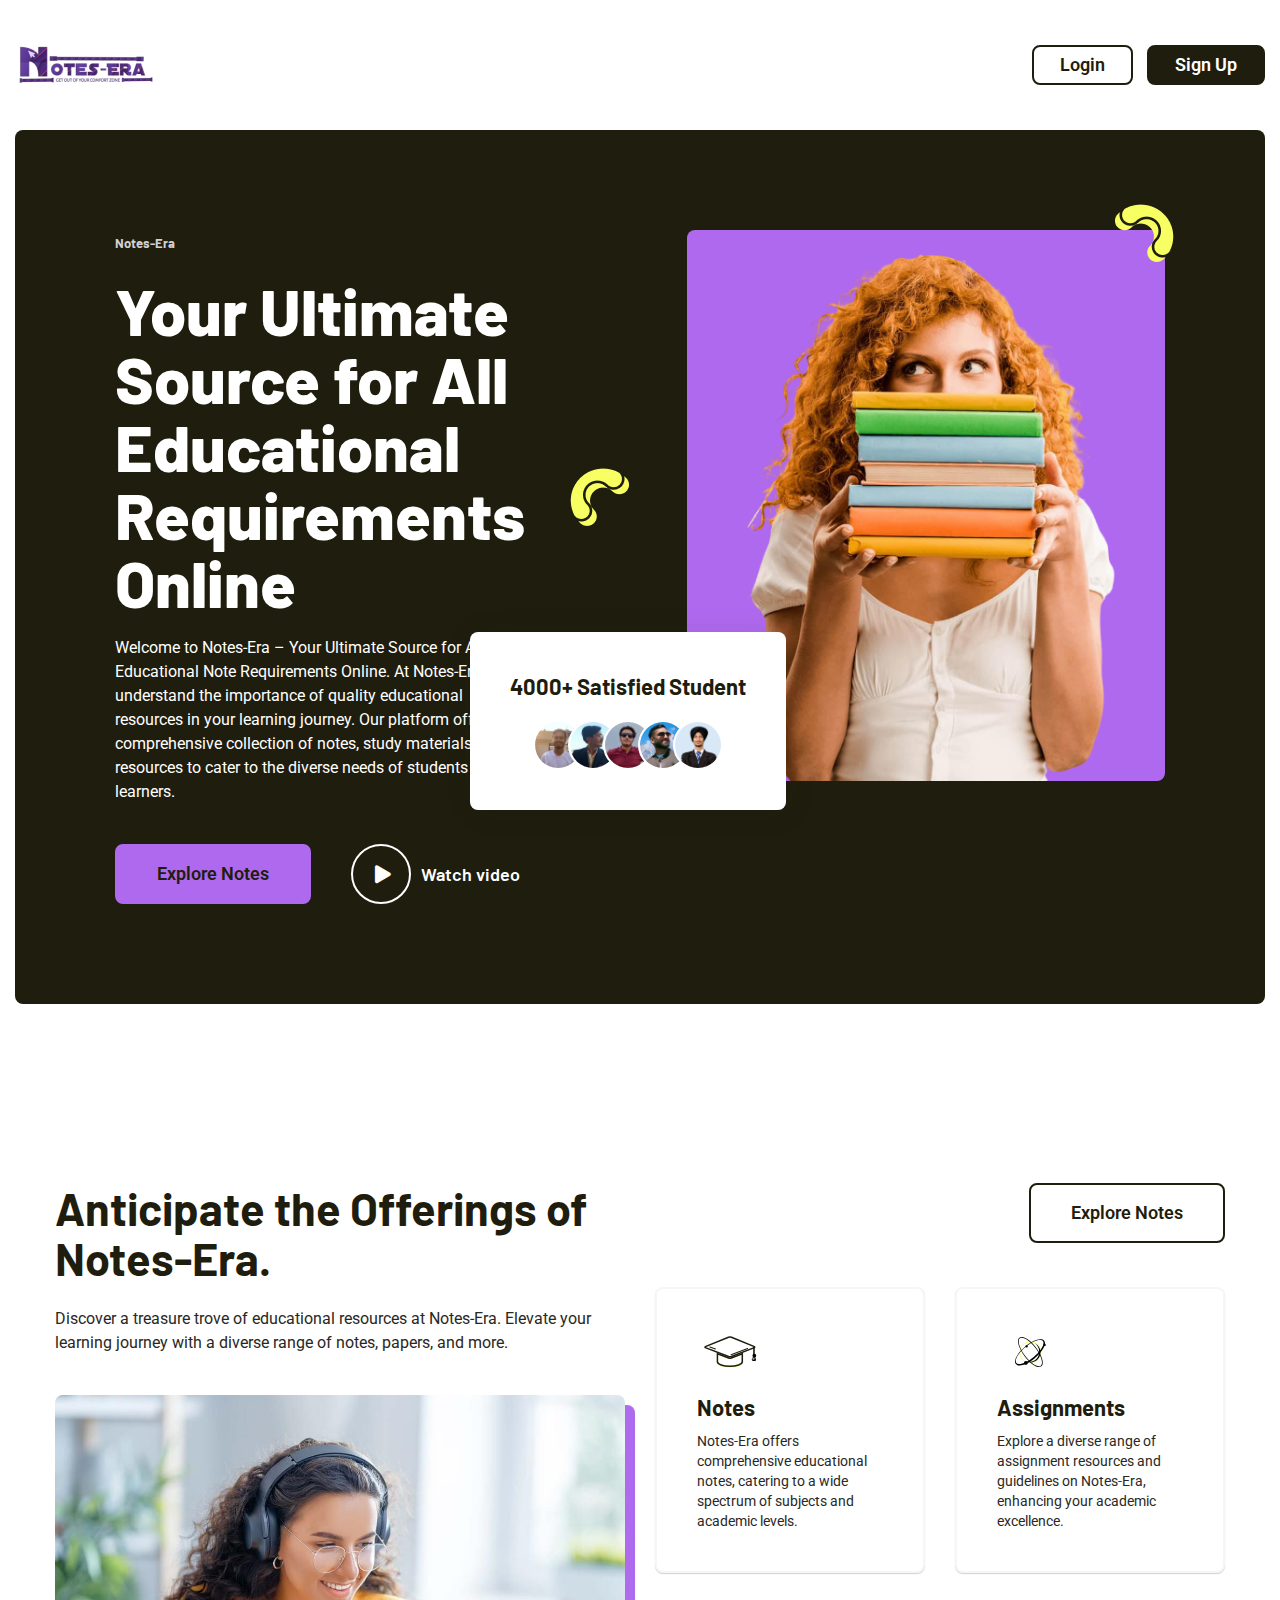
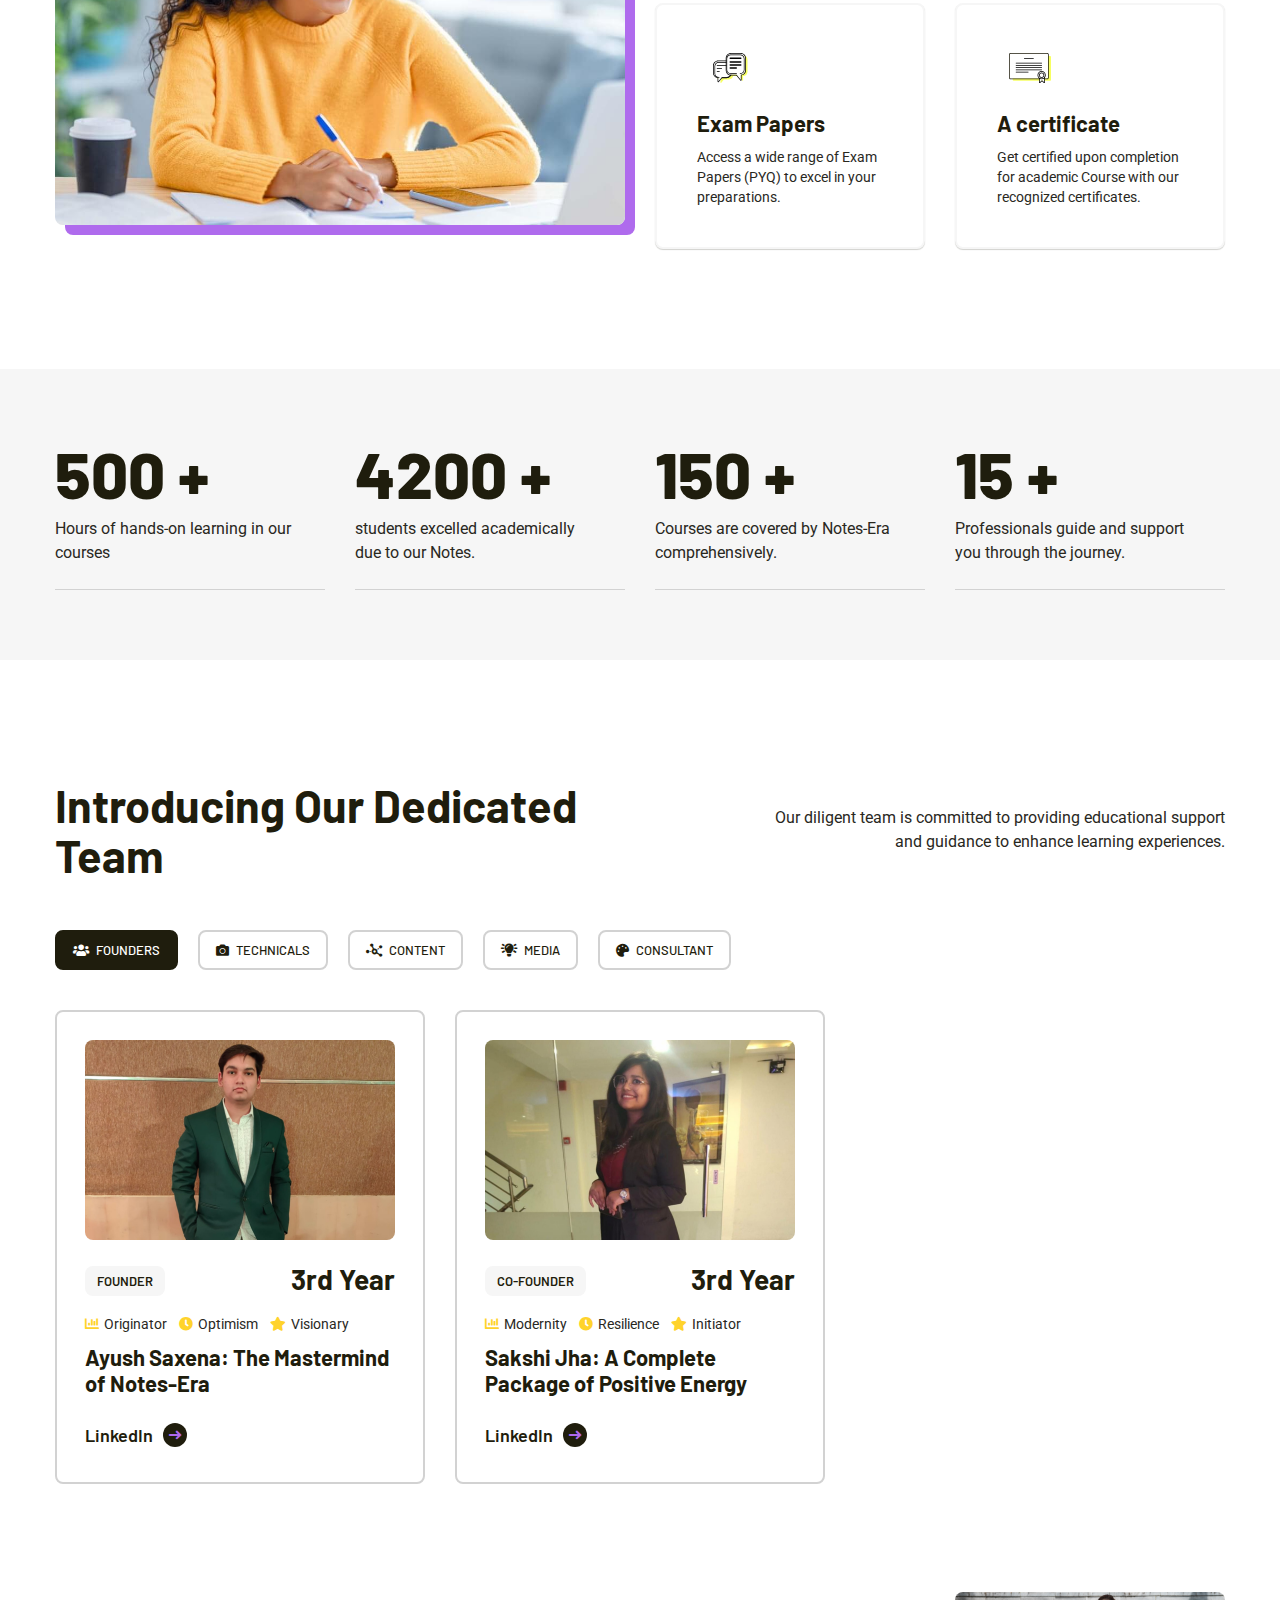
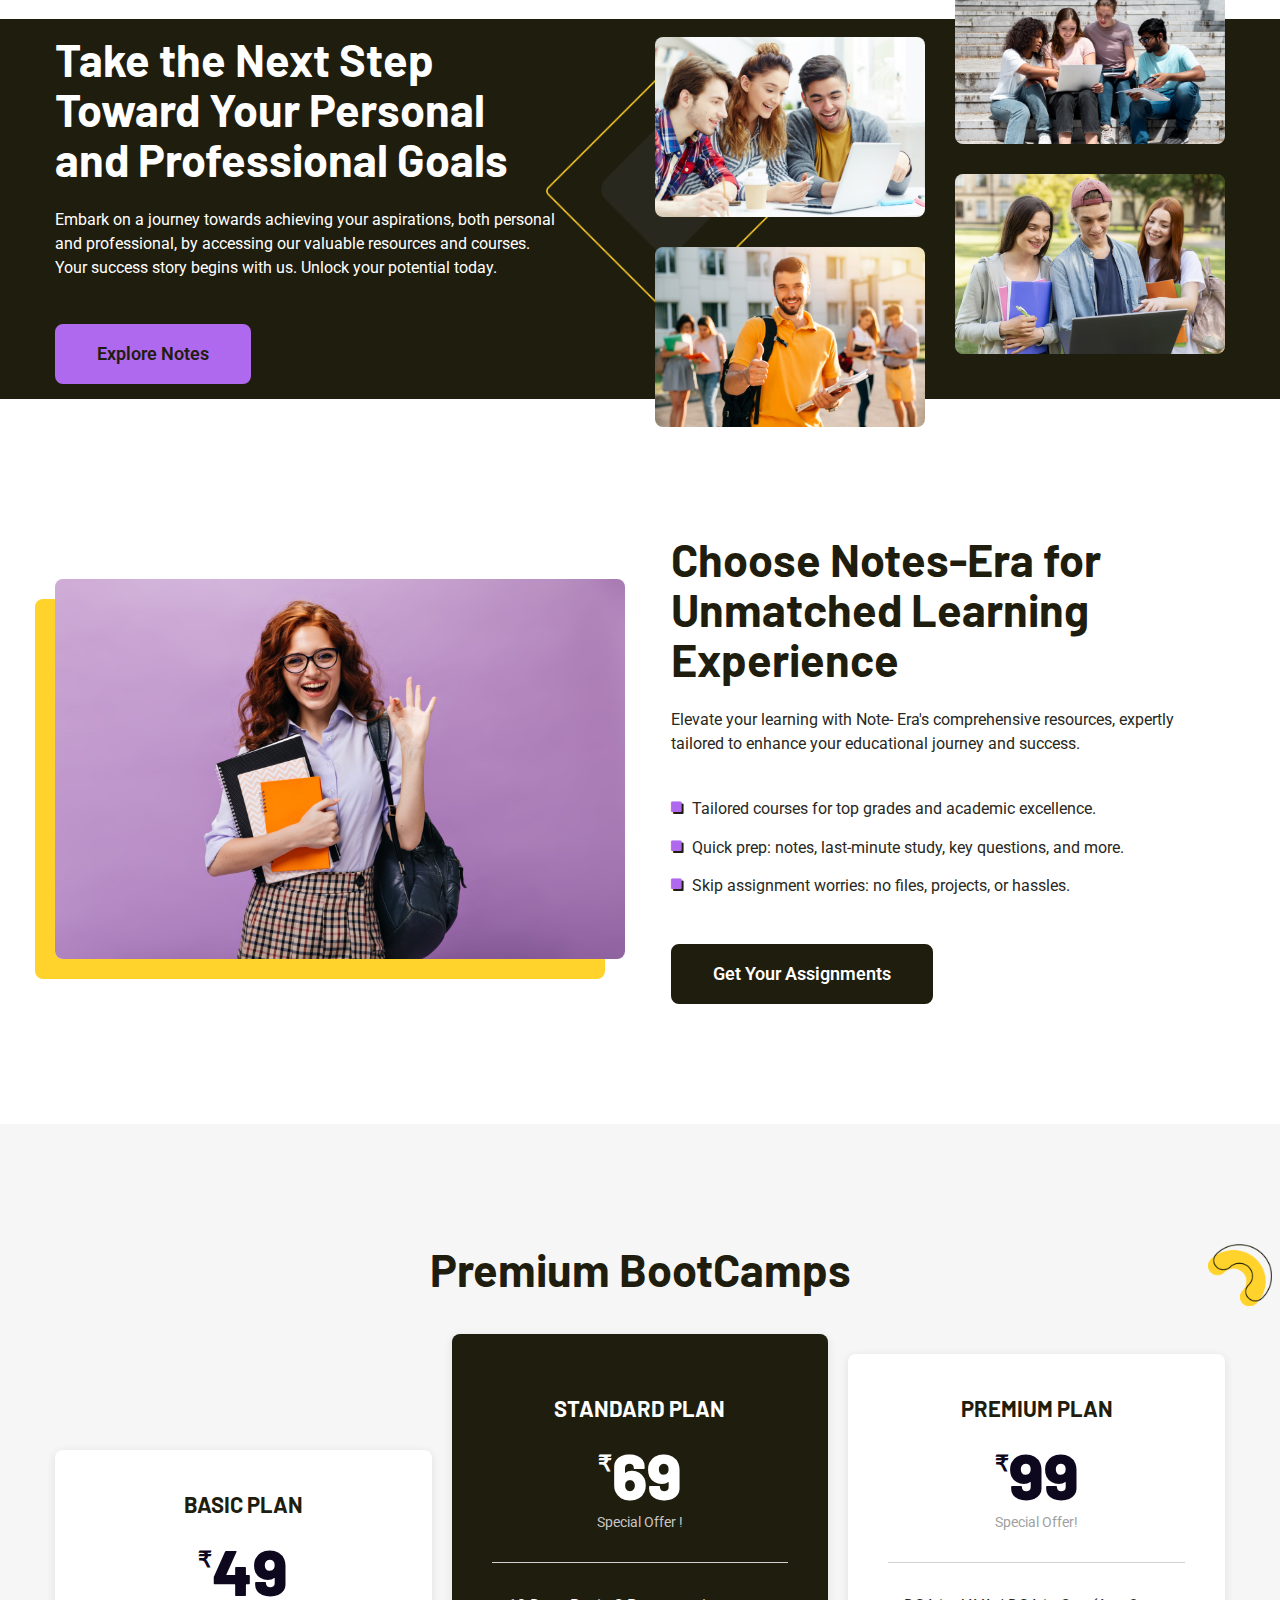
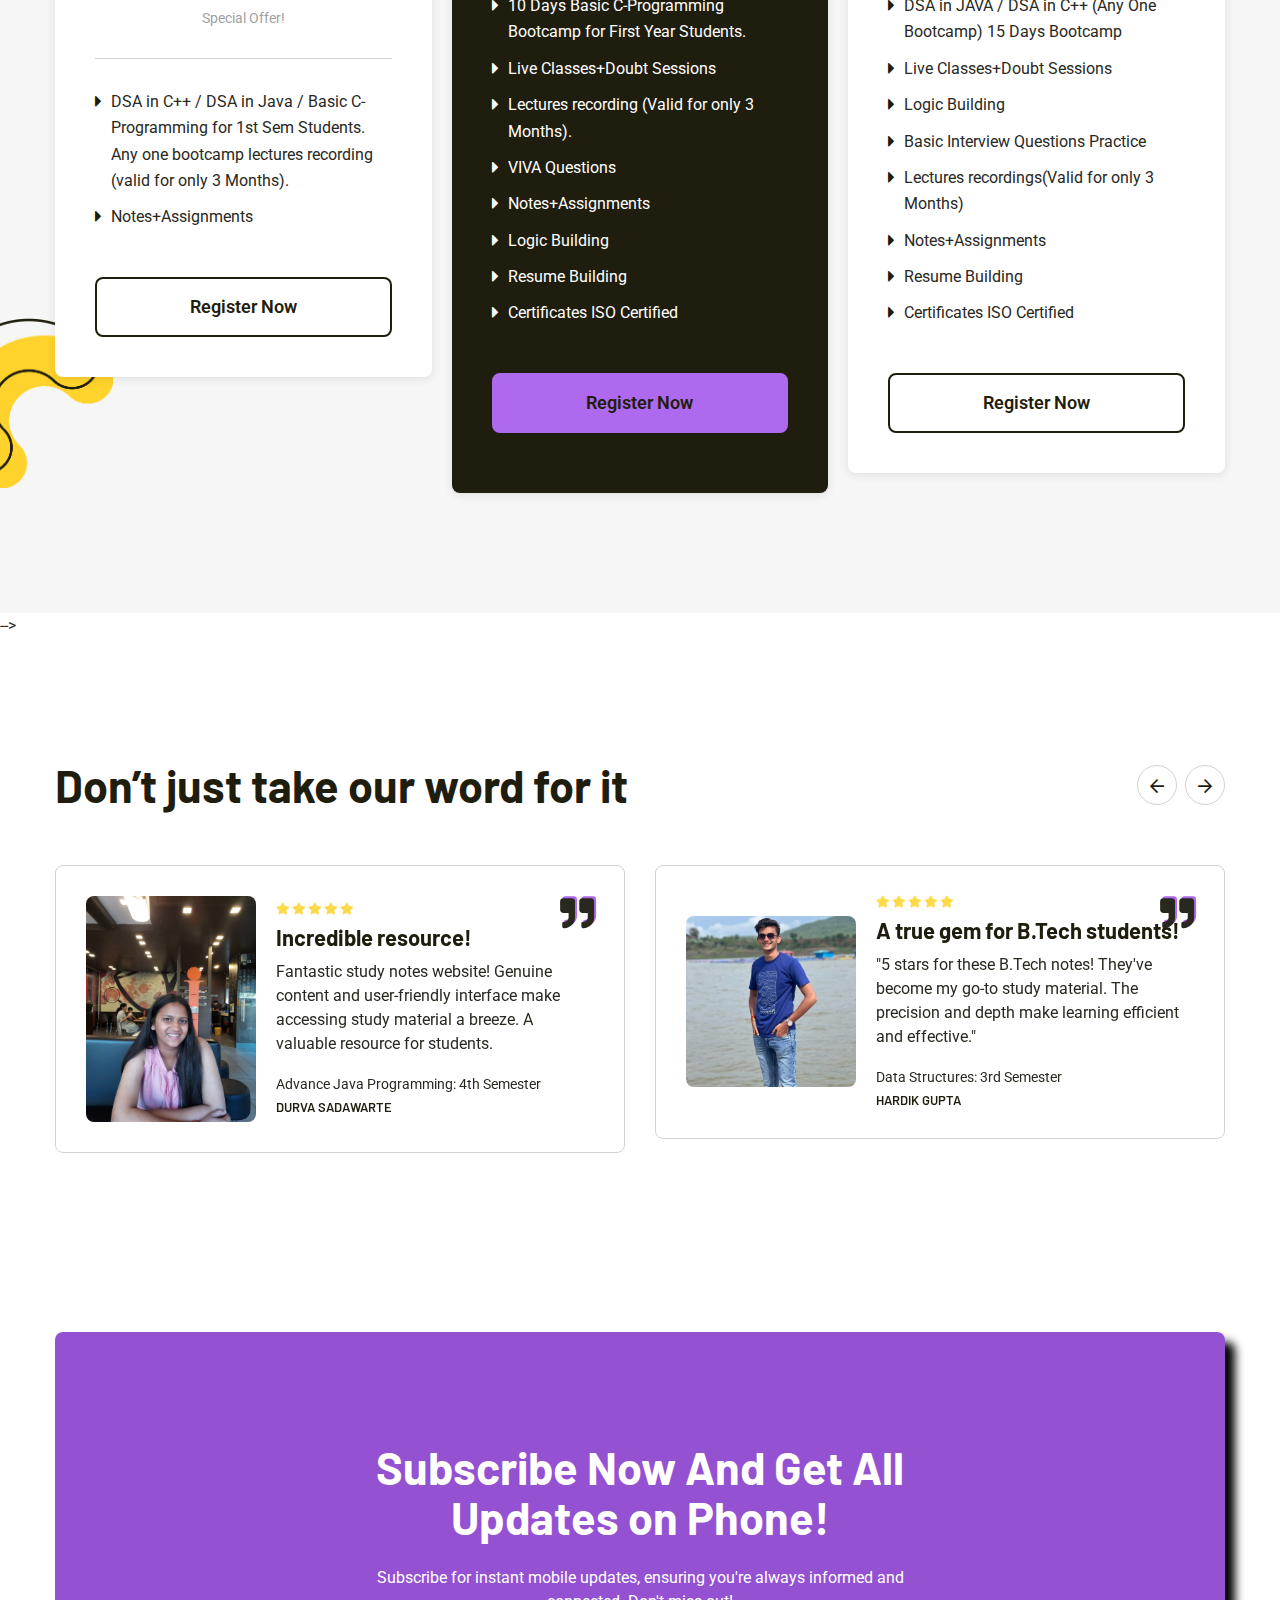
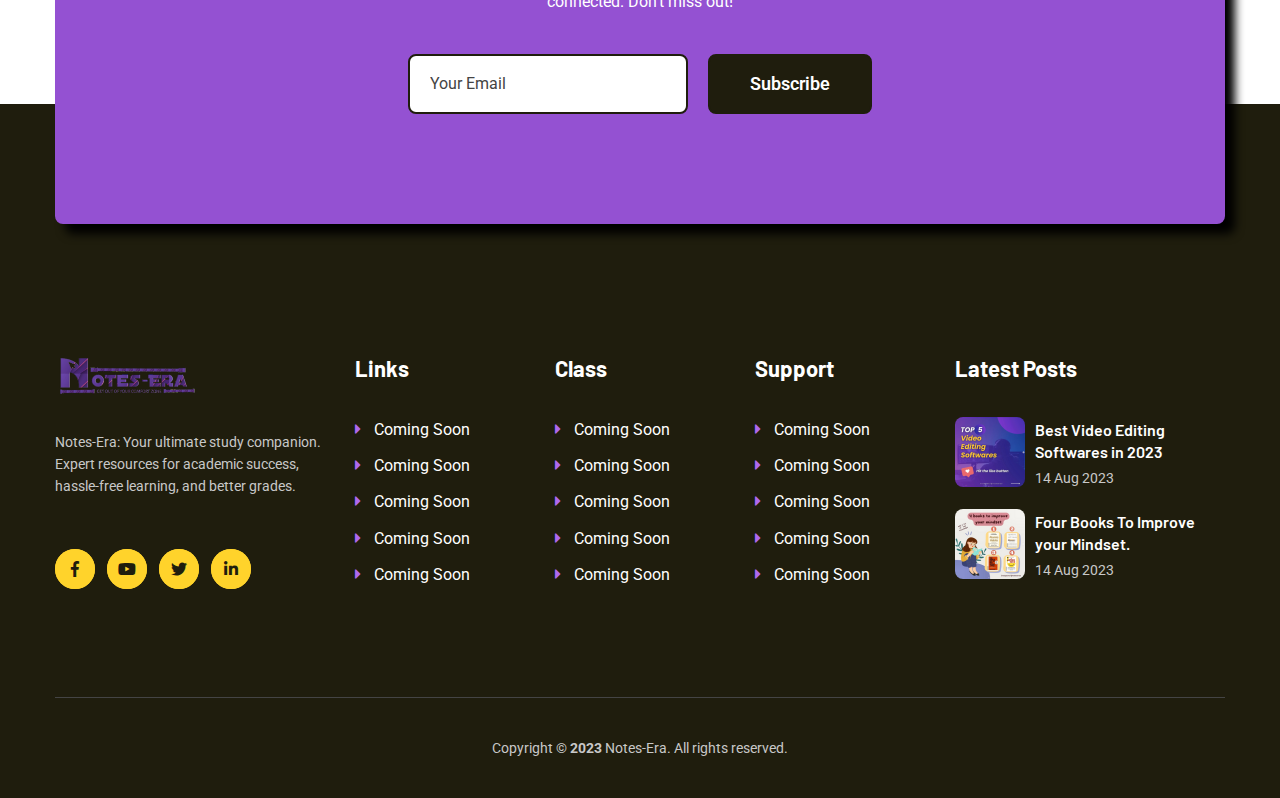
<file: index.html>
<!doctype html>
<html lang="en">

<head>

  <meta charset="utf-8">
  <meta name="viewport" content="width=device-width, initial-scale=1, shrink-to-fit=no">
  <meta http-equiv="x-ua-compatible" content="ie=edge">

  <title>Notes-Era</title>
  <link rel="shortcut icon" href="Assets2/logo.png">

  <!-- Framework - CSS Include -->
  <link rel="stylesheet" type="text/css" href="assets/css/bootstrap.min.css">

  <!-- Icon Font - CSS Include -->
  <link rel="stylesheet" type="text/css" href="assets/css/fontawesome.css">

  <!-- Animation - CSS Include -->
  <link rel="stylesheet" type="text/css" href="assets/css/animate.css">

  <!-- Cursor - CSS Include -->
  <link rel="stylesheet" type="text/css" href="assets/css/cursor.css">

  <!-- Carousel - CSS Include -->
  <link rel="stylesheet" type="text/css" href="assets/css/slick.css">
  <link rel="stylesheet" type="text/css" href="assets/css/slick-theme.css">

  <!-- Video & Image Popup - CSS Include -->
  <link rel="stylesheet" type="text/css" href="assets/css/magnific-popup.css">

  <!-- Vanilla Calendar - CSS Include -->
  <link rel="stylesheet" type="text/css" href="assets/css/vanilla-calendar.min.css">

  <!-- Custom - CSS Include -->
  <link rel="stylesheet" type="text/css" href="assets/css/style.css">

</head>


<body>

  <!-- Body Wrap - Start -->
  <div class="page_wrapper">

    <!-- Back To Top - Start -->
    <div class="backtotop">
      <a href="#" class="scroll">
        <i class="far fa-arrow-up"></i>
      </a>
    </div>
    <!-- Back To Top - End -->

    <!-- Site Header - Start
      ================================================== -->
    <header class="site_header site_header_1">
      <div class="container">
        <div class="row align-items-center">
          <div class="col col-lg-3 col-5">
            <div class="site_logo">
              <a class="site_link" href="index.html">
                <img src="Assets2/logo.png" alt="NotesEra - Online Learning Platform">
              </a>
            </div>
          </div>
          <div class="col col-lg-6 col-2">
            <nav class="main_menu navbar navbar-expand-lg">
              <div class="main_menu_inner collapse navbar-collapse justify-content-center" id="main_menu_dropdown">
                <ul class="main_menu_list unordered_list_center">
                  <li class="dropdown active">
                </ul>
              </div>
            </nav>
          </div>
          <div class="col col-lg-3 col-5">
            <ul class="header_btns_group unordered_list_end">
              <li>
                <button class="mobile_menu_btn" type="button" data-bs-toggle="collapse"
                  data-bs-target="#main_menu_dropdown" aria-controls="main_menu_dropdown" aria-expanded="false"
                  aria-label="Toggle navigation">
                  <i class="far fa-bars"></i>
                </button>
              </li>
              <li>
                <a class="btn border_dark" href="login.html">
                  <span>
                    <small>Login</small>
                    <small>Login</small>
                  </span>
                </a>
              </li>
              <li>
                <a class="btn btn_dark" href="signup.html">
                  <span>
                    <small>Sign Up</small>
                    <small>Sign Up</small>
                  </span>
                </a>
              </li>
            </ul>
          </div>
        </div>
      </div>
    </header>
    <!-- Site Header - End
      ================================================== -->

    <!-- Main Body - Start
      ================================================== -->
    <main class="page_content">

      <!-- Banner Section - Start
        ================================================== -->
      <section class="hero_banner style_1">
        <div class="container">
          <div class="content_wrap">
            <div class="row">
              <div class="col col-lg-7">
                <h1 class="banner_small_title">Notes-Era</h1>
                <h2 class="banner_big_title">Your Ultimate Source for All Educational Requirements Online</h2>
                <p class="banner_description">
                  Welcome to Notes-Era – Your Ultimate Source for All Educational Note Requirements Online. At
                  Notes-Era, we understand the importance of quality educational resources in your learning journey. Our
                  platform offers a comprehensive collection of notes, study materials, and resources to cater to the
                  diverse needs of students and learners.
                </p>
                <ul class="banner_btns_group unordered_list">
                  <li>
                    <a class="btn btn_primary" href="coursesdropdown.html">
                      <span>
                        <small>Explore Notes</small>
                        <small>Explore Notes</small>
                      </span>
                    </a>
                  </li>
                  <li>
                    <a class="video_play_btn text-white popup_video" href="https://www.youtube.com/embed/ly36kn0ug4k">
                      <span class="icon" data-magnetic><i class="fas fa-play"></i></span>
                      <span class="text">Watch video</span>
                    </a>
                  </li>
                </ul>
              </div>
              <div class="col col-lg-5">
                <div class="banner_image_1 decoration_wrap">
                  <div class="image_wrap">
                    <img src="Assets2/banner.png" alt="Notes-Era – Online Learning Platform">
                  </div>
                  <div class="satisfied_student">
                    <h3 class="wrap_title">4000+ Satisfied Student</h3>
                    <ul class="students_thumbnail unordered_list_center">
                      <li>
                        <span>
                          <img src="Assets2/Untitled design (1).png" alt="Notes-Era – Online Learning Platform">
                        </span>
                      </li>
                      <li>
                        <span>
                          <img src="Assets2/Untitled design (2).png" alt="Notes-Era – Online Learning Platform">
                        </span>
                      </li>
                      <li>
                        <span>
                          <img src="Assets2/Untitled design (3).png" alt="Notes-Era – Online Learning Platform">
                        </span>
                      </li>
                      <li>
                        <span>
                          <img src="Assets2/Untitled design (4).png" alt="Notes-Era – Online Learning Platform">
                        </span>
                      </li>
                      <li>
                        <span>
                          <img src="Assets2/Untitled design.png" alt="Notes-Era – Online Learning Platform">
                        </span>
                      </li>
                    </ul>
                  </div>
                  <div class="deco_item shape_img_1" data-parallax='{"y" : -130, "smoothness": 6}'>
                    <img src="assets/images/shape/shape_img_1.png" alt="Notes-Era – Online Learning Platform">
                  </div>
                  <div class="deco_item shape_img_2" data-parallax='{"y" : 160, "smoothness": 6}'>
                    <img src="assets/images/shape/shape_img_2.png" alt="Notes-Era – Online Learning Platform">
                  </div>
                </div>
              </div>
            </div>
          </div>
        </div>
      </section>
      <!-- Banner Section - End
        ================================================== -->

      <!-- Expect From Course - Start
        ================================================== -->
      <section class="expect_from_course section_space_lg">
        <div class="container">
          <div class="row">
            <div class="col col-lg-6">
              <div class="section_heading">
                <h2 class="heading_text">
                  Anticipate the Offerings of Notes-Era.
                </h2>
                <p class="heading_description mb-0">
                  Discover a treasure trove of educational resources at Notes-Era. Elevate your learning journey with a
                  diverse range of notes, papers, and more.
                </p>
              </div>

              <div class="image_widget" style="box-shadow: 10px 10px 0 #af6bed;">
                <img src="Assets2/about_image_1.jpg" alt="NotesEra – Online Learning Platform">
              </div>
            </div>
            <div class="col col-lg-6">
              <!-- Button will hide on Mobile Device -->
              <div class="btn_wrap pt-0 d-none d-lg-flex justify-content-end">
                <a class="btn border_dark" href="coursesdropdown.html">
                  <span>
                    <small>Explore Notes</small>
                    <small>Explore Notes</small>
                  </span>
                </a>
              </div>

              <div class="row">
                <div class="col col-md-6">
                  <div class="service_item" data-magnetic>
                    <div class="item_icon">
                      <img src="assets/images/service/icon_academic_cap.svg" alt="NotesEra – Online Learning Platform">
                    </div>
                    <div class="item_content">
                      <h3 class="item_title">Notes</h3>
                      <p class="mb-0">
                        Notes-Era offers comprehensive educational notes, catering to a wide spectrum of subjects and
                        academic levels.
                      </p>
                    </div>
                  </div>
                </div>
                <div class="col col-md-6">
                  <div class="service_item" data-magnetic>
                    <div class="item_icon">
                      <img src="assets/images/service/icon_physics.svg" alt="NotesEra – Online Learning Platform">
                    </div>
                    <div class="item_content">
                      <h3 class="item_title">Assignments</h3>
                      <p class="mb-0">
                        Explore a diverse range of assignment resources and guidelines on Notes-Era, enhancing your
                        academic excellence.
                      </p>
                    </div>
                  </div>
                </div>
                <div class="col col-md-6">
                  <div class="service_item" data-magnetic>
                    <div class="item_icon">
                      <img src="assets/images/service/icon_communication.svg" alt="NotesEra – Online Learning Platform">
                    </div>
                    <div class="item_content">
                      <h3 class="item_title">Exam Papers</h3>
                      <p class="mb-0">
                        Access a wide range of Exam Papers (PYQ) to excel in your preparations.
                      </p>
                    </div>
                  </div>
                </div>
                <div class="col col-md-6">
                  <div class="service_item" data-magnetic>
                    <div class="item_icon">
                      <img src="assets/images/service/icon_diploma.svg" alt="Notes-Era – Online Learning Platform">
                    </div>
                    <div class="item_content">
                      <h3 class="item_title">A certificate</h3>
                      <p class="mb-0">
                        Get certified upon completion for academic Course with our recognized certificates.
                      </p>
                    </div>
                  </div>
                </div>
              </div>

              <!-- Button will show on Mobile Device -->
              <div class="btn_wrap pb-0 d-block d-lg-none text-center">
                <a class="btn border_dark" href="coursesdropdown.html">
                  <span>
                    <small>Explore Notes</small>
                    <small>Explore Notes</small>
                  </span>
                </a>
              </div>
            </div>
          </div>
        </div>
      </section>
      <!-- Expect From Course - End
        ================================================== -->

      <!-- Counter Section - Start
        ================================================== -->
      <section class="counter_section bg_light section_space_md">
        <div class="container">
          <div class="row">
            <div class="col col-lg-3 col-md-6">
              <div class="counter_item">
                <h3 class="counter_value">
                  <span class="counter_value_text">500</span>
                  <span>+</span>
                </h3>
                <p class="mb-0">
                  Hours of hands-on learning in our courses
                </p>
              </div>
            </div>

            <div class="col col-lg-3 col-md-6">
              <div class="counter_item">
                <h3 class="counter_value">
                  <span class="counter_value_text">4200</span>
                  <span>+</span>
                </h3>
                <p class="mb-0">
                  students excelled academically due to our Notes.
                </p>
              </div>
            </div>

            <div class="col col-lg-3 col-md-6">
              <div class="counter_item">
                <h3 class="counter_value">
                  <span class="counter_value_text">150</span>
                  <span>+</span>
                </h3>
                <p class="mb-0">
                  Courses are covered by Notes-Era comprehensively.
                </p>
              </div>
            </div>

            <div class="col col-lg-3 col-md-6">
              <div class="counter_item">
                <h3 class="counter_value">
                  <span class="counter_value_text">15</span>
                  <span>+</span>
                </h3>
                <p class="mb-0">
                  Professionals guide and support you through the journey.
                </p>
              </div>
            </div>
          </div>
        </div>
      </section>
      <!-- Counter Section - End
        ================================================== -->

      <!-- Courses Section - Start
        ================================================== -->
      <section class="courses_section section_space_lg">
        <div class="container">
          <div class="section_heading">
            <div class="row align-items-center justify-content-lg-between">
              <div class="col col-lg-6">
                <h2 class="heading_text mb-0">
                  Introducing Our Dedicated Team
                </h2>
              </div>
              <div class="col col-lg-5">
                <p class="heading_description mb-0 text-lg-end">
                  Our diligent team is committed to providing educational support and guidance to enhance learning
                  experiences.
                </p>
              </div>
            </div>
          </div>

          <div class="tabs_wrapper">
            <ul class="nav" role="tablist">
              <li role="presentation">
                <button class="active" data-bs-toggle="tab" data-bs-target="#teb_hr" type="button" role="tab"
                  aria-selected="true">
                  <i class="fas fa-users"></i>
                  <span>Founders</span>
                </button>
              </li>
              <li role="presentation">
                <button data-bs-toggle="tab" data-bs-target="#teb_photography" type="button" role="tab"
                  aria-selected="false">
                  <i class="fas fa-camera"></i>
                  <span>Technicals</span>
                </button>
              </li>
              <li role="presentation">
                <button data-bs-toggle="tab" data-bs-target="#teb_programming" type="button" role="tab"
                  aria-selected="false">
                  <i class="fas fa-chart-network"></i>
                  <span>Content</span>
                </button>
              </li>
              <li role="presentation">
                <button data-bs-toggle="tab" data-bs-target="#teb_marketing" type="button" role="tab"
                  aria-selected="false">
                  <i class="fas fa-lightbulb-on"></i>
                  <span>Media</span>
                </button>
              </li>
              <li role="presentation">
                <button data-bs-toggle="tab" data-bs-target="#teb_design" type="button" role="tab"
                  aria-selected="false">
                  <i class="fas fa-palette"></i>
                  <span>Consultant</span>
                </button>
              </li>
            </ul>
            <div class="tab-content">
              <div class="tab-pane fade show active" id="teb_hr" role="tabpanel">
                <div class="row">
                  <div class="col col-lg-4">
                    <div class="course_card">
                      <div class="item_image">
                        <a href="https://instagram.com/ayushsaxena_29?utm_source=qr&igshid=NGExMmI2YTkyZg%3D%3D"
                          data-cursor-text="View">
                          <img src="Assets2/Ayush Saxena.png" alt="NotesEra – Online Learning Platform">
                        </a>
                      </div>
                      <div class="item_content">
                        <div class="d-flex align-items-center justify-content-between mb-3">
                          <ul class="item_category_list unordered_list">
                            <li><a href="#!">Founder</a></li>
                          </ul>
                          <div class="item_price">
                            <span class="sale_price">3rd Year</span>

                          </div>
                        </div>
                        <ul class="meta_info_list unordered_list">
                          <li>
                            <i class="fas fa-chart-bar"></i>
                            <span>Originator</span>
                          </li>
                          <li>
                            <i class="fas fa-clock"></i>
                            <span>Optimism</span>
                          </li>
                          <li>
                            <i class="fas fa-star"></i>
                            <span>Visionary</span>
                          </li>
                        </ul>
                        <h3 class="item_title">
                          <a href="https://instagram.com/ayushsaxena_29?utm_source=qr&igshid=NGExMmI2YTkyZg%3D%3D">
                            Ayush Saxena: The Mastermind of Notes-Era
                          </a>
                        </h3>
                        <a class="btn_unfill" href="https://www.linkedin.com/in/ayush-saxena-3684b2218/">
                          <span class="btn_text">LinkedIn</span>
                          <span class="btn_icon">
                            <i class="fas fa-long-arrow-right"></i>
                            <i class="fas fa-long-arrow-right"></i>
                          </span>
                        </a>
                      </div>
                    </div>
                  </div>

                  <div class="col col-lg-4">
                    <div class="course_card">
                      <div class="item_image">
                        <a href="https://www.instagram.com/sakshijha.ai/" data-cursor-text="View">
                          <img src="Assets2/Sakshi Jha.png" alt="NotesEra – Online Learning Platform">
                        </a>
                      </div>
                      <div class="item_content">
                        <div class="d-flex align-items-center justify-content-between mb-3">
                          <ul class="item_category_list unordered_list">
                            <li><a href="#!">Co-Founder</a></li>
                          </ul>
                          <div class="item_price">
                            <span class="sale_price">3rd Year</span>
                          </div>
                        </div>
                        <ul class="meta_info_list unordered_list">
                          <li>
                            <i class="fas fa-chart-bar"></i>
                            <span>Modernity</span>
                          </li>
                          <li>
                            <i class="fas fa-clock"></i>
                            <span>Resilience</span>
                          </li>
                          <li>
                            <i class="fas fa-star"></i>
                            <span>Initiator</span>
                          </li>
                        </ul>
                        <h3 class="item_title">
                          <a href="https://www.instagram.com/sakshijha.ai/">
                            Sakshi Jha: A Complete Package of Positive Energy
                          </a>
                        </h3>
                        <a class="btn_unfill" href="https://www.linkedin.com/in/sakshi-sonam-jha-98519b223/">
                          <span class="btn_text">LinkedIn</span>
                          <span class="btn_icon">
                            <i class="fas fa-long-arrow-right"></i>
                            <i class="fas fa-long-arrow-right"></i>
                          </span>
                        </a>
                      </div>
                    </div>
                  </div>


                </div>
              </div>
              <div class="tab-pane fade" id="teb_photography" role="tabpanel">
                <div class="row">
                  <div class="col col-lg-4">
                    <div class="course_card">
                      <div class="item_image">
                        <a href="https://www.linkedin.com/in/arth-gupta-a85b4a210/" data-cursor-text="View">
                          <img src="Assets2/Arth Gupta.png" alt="NotesEra – Online Learning Platform">
                        </a>
                      </div>
                      <div class="item_content">
                        <div class="d-flex align-items-center justify-content-between mb-3">
                          <ul class="item_category_list unordered_list">
                            <li><a href="#!">Senior Developer</a></li>
                          </ul>
                          <div class="item_price">
                            <span class="sale_price">3rd Year</span>
                          </div>
                        </div>
                        <ul class="meta_info_list unordered_list">
                          <li>
                            <i class="fas fa-chart-bar"></i>
                            <span>Technology</span>
                          </li>
                          <li>
                            <i class="fas fa-clock"></i>
                            <span>Future</span>
                          </li>
                          <li>
                            <i class="fas fa-star"></i>
                            <span>Evolvement</span>
                          </li>
                        </ul>
                        <h3 class="item_title">
                          <a href="https://www.linkedin.com/in/arth-gupta-a85b4a210/">
                            Arth Gupta: Elevating Tech Solutions Excellently
                          </a>
                        </h3>
                        <a class="btn_unfill" href="https://www.linkedin.com/in/arth-gupta-a85b4a210/">
                          <span class="btn_text">LinkedIn</span>
                          <span class="btn_icon">
                            <i class="fas fa-long-arrow-right"></i>
                            <i class="fas fa-long-arrow-right"></i>
                          </span>
                        </a>
                      </div>
                    </div>
                  </div>

                  <div class="col col-lg-4">
                    <div class="course_card">
                      <div class="item_image">
                        <a href="https://www.instagram.com/jasneet2003/" data-cursor-text="View">
                          <img src="Assets2/Jasneet.png" alt="NotesEra – Online Learning Platform">
                        </a>
                      </div>
                      <div class="item_content">
                        <div class="d-flex align-items-center justify-content-between mb-3">
                          <ul class="item_category_list unordered_list">
                            <li><a href="#!">Developer</a></li>
                          </ul>
                          <div class="item_price">
                            <span class="sale_price">3rd Year</span>
                          </div>
                        </div>
                        <ul class="meta_info_list unordered_list">
                          <li>
                            <i class="fas fa-chart-bar"></i>
                            <span>Gamer</span>
                          </li>
                          <li>
                            <i class="fas fa-clock"></i>
                            <span>Vlogger</span>
                          </li>
                          <li>
                            <i class="fas fa-star"></i>
                            <span>Creator</span>
                          </li>
                        </ul>
                        <h3 class="item_title">
                          <a href="https://www.instagram.com/jasneet2003/">
                            Jasneet Singh Saini: I Create Content
                          </a>
                        </h3>
                        <a class="btn_unfill" href="https://www.linkedin.com/in/jasneet-singh-saini-473638214/">
                          <span class="btn_text">Linkedin</span>
                          <span class="btn_icon">
                            <i class="fas fa-long-arrow-right"></i>
                            <i class="fas fa-long-arrow-right"></i>
                          </span>
                        </a>
                      </div>
                    </div>
                  </div>

                  <div class="col col-lg-4">
                    <div class="course_card">
                      <div class="item_image">
                        <a href="https://www.linkedin.com/in/aradhya-tiwari-7ab767144/" data-cursor-text="View">
                          <img src="Assets2/AAradhya Tiwari.png" alt="Collab – Online Learning Platform">
                        </a>
                      </div>
                      <div class="item_content">
                        <div class="d-flex align-items-center justify-content-between mb-3">
                          <ul class="item_category_list unordered_list">
                            <li><a href="#!">Developer</a></li>
                          </ul>
                          <div class="item_price">
                            <span class="sale_price">3rd Year</span>
                          </div>
                        </div>
                        <ul class="meta_info_list unordered_list">
                          <li>
                            <i class="fas fa-chart-bar"></i>
                            <span>Technology</span>
                          </li>
                          <li>
                            <i class="fas fa-clock"></i>
                            <span>Future</span>
                          </li>
                          <li>
                            <i class="fas fa-star"></i>
                            <span>Evolvement</span>
                          </li>
                        </ul>
                        <h3 class="item_title">
                          <a href="https://www.linkedin.com/in/aradhya-tiwari-7ab767144/">
                            Aradhya Tiwari: Crafting Digital Innovations
                          </a>
                        </h3>
                        <a class="btn_unfill" href="https://www.linkedin.com/in/aradhya-tiwari-7ab767144/">
                          <span class="btn_text">Linkedin</span>
                          <span class="btn_icon">
                            <i class="fas fa-long-arrow-right"></i>
                            <i class="fas fa-long-arrow-right"></i>
                          </span>
                        </a>
                      </div>
                    </div>
                  </div>



                </div>
              </div>
              <div class="tab-pane fade" id="teb_programming" role="tabpanel">
                <div class="row">
                  <div class="col col-lg-4">
                    <div class="course_card">
                      <div class="item_image">
                        <a href="https://www.instagram.com/sebas_j_tian/" data-cursor-text="View">
                          <img src="Assets2/Jerin Thomas.png" alt="NotesEra – Online Learning Platform">
                        </a>
                      </div>
                      <div class="item_content">
                        <div class="d-flex align-items-center justify-content-between mb-3">
                          <ul class="item_category_list unordered_list">
                            <li><a href="#!">Content Lead</a></li>
                          </ul>
                          <div class="item_price">
                            <span class="sale_price">3rd Year</span>
                          </div>
                        </div>
                        <ul class="meta_info_list unordered_list">
                          <li>
                            <i class="fas fa-chart-bar"></i>
                            <span>Introvert</span>
                          </li>
                          <li>
                            <i class="fas fa-clock"></i>
                            <span>Scary</span>
                          </li>
                          <li>
                            <i class="fas fa-star"></i>
                            <span>Gangster</span>
                          </li>
                        </ul>
                        <h3 class="item_title">
                          <a href="https://www.instagram.com/sebas_j_tian/">
                            Jerin Thomas: You Talk with me, You DIE!
                          </a>
                        </h3>
                        <a class="btn_unfill" href="https://www.instagram.com/sebas_j_tian/">
                          <span class="btn_text">Instagram</span>
                          <span class="btn_icon">
                            <i class="fas fa-long-arrow-right"></i>
                            <i class="fas fa-long-arrow-right"></i>
                          </span>
                        </a>
                      </div>
                    </div>
                  </div>

                  <div class="col col-lg-4">
                    <div class="course_card">
                      <div class="item_image">
                        <a href="https://www.instagram.com/_d.a.a.n.i.y.a.a.l_/?igshid=MmU2YjMzNjRlOQ%3D%3D"
                          data-cursor-text="View">
                          <img src="Assets2/Daaniyaal Abbasi.png" alt="NotesEra – Online Learning Platform">
                        </a>
                      </div>
                      <div class="item_content">
                        <div class="d-flex align-items-center justify-content-between mb-3">
                          <ul class="item_category_list unordered_list">
                            <li><a href="#!">Content Team</a></li>
                          </ul>
                          <div class="item_price">
                            <span class="sale_price">3rd Year</span>
                          </div>
                        </div>
                        <ul class="meta_info_list unordered_list">
                          <li>
                            <i class="fas fa-chart-bar"></i>
                            <span>Growth</span>
                          </li>
                          <li>
                            <i class="fas fa-clock"></i>
                            <span>Focus</span>
                          </li>
                          <li>
                            <i class="fas fa-star"></i>
                            <span>Beginnings</span>
                          </li>
                        </ul>
                        <h3 class="item_title">
                          <a href="https://www.instagram.com/_d.a.a.n.i.y.a.a.l_/?igshid=MmU2YjMzNjRlOQ%3D%3D">
                            Daaniyal Abbasi: A Complete Guide to Content Creation
                          </a>
                        </h3>
                        <a class="btn_unfill"
                          href="https://www.instagram.com/_d.a.a.n.i.y.a.a.l_/?igshid=MmU2YjMzNjRlOQ%3D%3D">
                          <span class="btn_text">Instagram</span>
                          <span class="btn_icon">
                            <i class="fas fa-long-arrow-right"></i>
                            <i class="fas fa-long-arrow-right"></i>
                          </span>
                        </a>
                      </div>
                    </div>
                  </div>


                </div>
              </div>
              <div class="tab-pane fade" id="teb_marketing" role="tabpanel">
                <div class="row">
                  <div class="col col-lg-4">
                    <div class="course_card">
                      <div class="item_image">
                        <a href="https://www.instagram.com/aditii_003/" data-cursor-text="View">
                          <img src="Assets2/Aditi Dalal.png" alt="NotesEra – Online Learning Platform">
                        </a>
                      </div>
                      <div class="item_content">
                        <div class="d-flex align-items-center justify-content-between mb-3">
                          <ul class="item_category_list unordered_list">
                            <li><a href="#!">Social Media Lead</a></li>
                          </ul>
                          <div class="item_price">
                            <span class="sale_price">3rd Year</span>
                          </div>
                        </div>
                        <ul class="meta_info_list unordered_list">
                          <li>
                            <i class="fas fa-chart-bar"></i>
                            <span>Energy</span>
                          </li>
                          <li>
                            <i class="fas fa-clock"></i>
                            <span>Creativity</span>
                          </li>
                          <li>
                            <i class="fas fa-star"></i>
                            <span>Attention</span>
                          </li>
                        </ul>
                        <h3 class="item_title">
                          <a href="https://www.instagram.com/aditii_003/">
                            Aditi Dalal: Your Social Media Manager
                          </a>
                        </h3>
                        <a class="btn_unfill" href="https://www.instagram.com/aditii_003/">
                          <span class="btn_text">Instagram</span>
                          <span class="btn_icon">
                            <i class="fas fa-long-arrow-right"></i>
                            <i class="fas fa-long-arrow-right"></i>
                          </span>
                        </a>
                      </div>
                    </div>
                  </div>

                  <div class="col col-lg-4">
                    <div class="course_card">
                      <div class="item_image">
                        <a href="https://www.instagram.com/_ananya.rai_/" data-cursor-text="View">
                          <img src="Assets2/Ananya Rai.png" alt="NotesEra – Online Learning Platform">
                        </a>
                      </div>
                      <div class="item_content">
                        <div class="d-flex align-items-center justify-content-between mb-3">
                          <ul class="item_category_list unordered_list">
                            <li><a href="#!">Social Media Team</a></li>
                          </ul>
                          <div class="item_price">
                            <span class="sale_price">3rd Year</span>
                          </div>
                        </div>
                        <ul class="meta_info_list unordered_list">
                          <li>
                            <i class="fas fa-chart-bar"></i>
                            <span>Energy</span>
                          </li>
                          <li>
                            <i class="fas fa-clock"></i>
                            <span>Creativity</span>
                          </li>
                          <li>
                            <i class="fas fa-star"></i>
                            <span>Attention </span>
                          </li>
                        </ul>
                        <h3 class="item_title">
                          <a href="https://www.instagram.com/_ananya.rai_/">
                            Ananya Rai: A girl with long Hair!
                          </a>
                        </h3>
                        <a class="btn_unfill" href="https://www.instagram.com/_ananya.rai_/">
                          <span class="btn_text">View Course</span>
                          <span class="btn_icon">
                            <i class="fas fa-long-arrow-right"></i>
                            <i class="fas fa-long-arrow-right"></i>
                          </span>
                        </a>
                      </div>
                    </div>
                  </div>


                </div>
              </div>
              <div class="tab-pane fade" id="teb_design" role="tabpanel">
                <div class="row">
                  <div class="col col-lg-4">
                    <div class="course_card">
                      <div class="item_image">
                        <a href="https://www.instagram.com/unfilteredhawk/?igshid=MmU2YjMzNjRlOQ%3D%3D"
                          data-cursor-text="View">
                          <img src="Assets2/Annirugh Sharma.png" alt="NotesEra – Online Learning Platform">
                        </a>
                      </div>
                      <div class="item_content">
                        <div class="d-flex align-items-center justify-content-between mb-3">
                          <ul class="item_category_list unordered_list">
                            <li><a href="#!">Consultant</a></li>
                          </ul>
                          <div class="item_price">
                            <span class="sale_price">3rd Year</span>
                          </div>
                        </div>
                        <ul class="meta_info_list unordered_list">
                          <li>
                            <i class="fas fa-chart-bar"></i>
                            <span>Thinking</span>
                          </li>
                          <li>
                            <i class="fas fa-clock"></i>
                            <span>Growth</span>
                          </li>
                          <li>
                            <i class="fas fa-star"></i>
                            <span>Confidence</span>
                          </li>
                        </ul>
                        <h3 class="item_title">
                          <a href="https://www.instagram.com/unfilteredhawk/?igshid=MmU2YjMzNjRlOQ%3D%3D">
                            Anirudh Sharma: Iam the Guy you're looking for!
                          </a>
                        </h3>
                        <a class="btn_unfill"
                          href="https://www.instagram.com/unfilteredhawk/?igshid=MmU2YjMzNjRlOQ%3D%3D">
                          <span class="btn_text">Instagram</span>
                          <span class="btn_icon">
                            <i class="fas fa-long-arrow-right"></i>
                            <i class="fas fa-long-arrow-right"></i>
                          </span>
                        </a>
                      </div>
                    </div>
                  </div>




                </div>
              </div>
            </div>
          </div>
        </div>
      </section>
      <!-- Courses Section - End
        ================================================== -->

      <!-- Advertisement Section - Start
        ================================================== -->
      <section class="advertisement_section bg_dark">
        <div class="container">
          <div class="row align-items-center">
            <div class="col col-lg-6">
              <div class="section_heading mb-lg-0">
                <h2 class="heading_text text-white">
                  Take the Next Step Toward Your Personal and Professional Goals
                </h2>
                <p class="heading_description mb-0 text-white">
                  Embark on a journey towards achieving your aspirations, both personal and professional, by accessing
                  our valuable resources and courses. Your success story begins with us. Unlock your potential today.
                </p>
                <div class="btn_wrap pb-0">
                  <a class="btn btn_primary" href="coursesdropdown.html">
                    <span>
                      <small>Explore Notes</small>
                      <small>Explore Notes</small>
                    </span>
                  </a>
                </div>
              </div>
            </div>
            <div class="col col-lg-6">
              <div class="row images_group decoration_wrap">
                <div class="col col-md-6 col-sm-6">
                  <div class="image_wrap">
                    <img src="Assets2/b1.png" alt="NotesEra – Online Learning Platform">
                  </div>
                  <div class="image_wrap">
                    <img src="Assets2/b2.png" alt="NotesEra – Online Learning Platform">
                  </div>
                </div>
                <div class="col col-md-6 col-sm-6">
                  <div class="image_wrap">
                    <img src="Assets2/b3.png" alt="NotesEra – Online Learning Platform">
                  </div>
                  <div class="image_wrap">
                    <img src="Assets2/b4.png" alt="NotesEra – Online Learning Platform">
                  </div>
                </div>
                <div class="deco_item shape_img_1" data-parallax='{"y" : -130, "smoothness": 6}'>
                  <img src="assets/images/shape/shape_img_3.png" alt="NotesEra – Online Learning Platform">
                </div>
                <div class="deco_item shape_img_2" data-parallax='{"y" : 130, "smoothness": 6}'>
                  <img src="assets/images/shape/shape_img_3.png" alt="NotesEra – Online Learning Platform">
                </div>
              </div>
            </div>
          </div>
        </div>
      </section>
      <!-- Advertisement Section - End
        ================================================== -->

      <!-- Courses Info Section - Start
        ================================================== -->
      <section class="courses_info_section section_space_lg">
        <div class="container">
          <div class="row align-items-center">
            <div class="col col-lg-6">
              <div class="image_widget">
                <img src="Assets2/snapedit_1691754656738.jpeg" alt="NotesEra – Online Learning Platform">
              </div>
            </div>
            <div class="col col-lg-6">
              <div class="content_wrap ps-lg-3">
                <div class="section_heading">
                  <h2 class="heading_text">
                    Choose Notes-Era for Unmatched Learning Experience
                  </h2>
                  <p class="heading_description mb-0">
                    Elevate your learning with Note- Era's comprehensive resources, expertly tailored to enhance your
                    educational journey and success.
                  </p>
                </div>
                <ul class="info_list unordered_list_block">
                  <li>
                    <i class="fas fa-square"></i>
                    <span>
                      Tailored courses for top grades and academic excellence.
                    </span>
                  </li>
                  <li>
                    <i class="fas fa-square"></i>
                    <span>
                      Quick prep: notes, last-minute study, key questions, and more.
                    </span>
                  </li>
                  <li>
                    <i class="fas fa-square"></i>
                    <span>
                      Skip assignment worries: no files, projects, or hassles.
                    </span>
                  </li>
                </ul>
                <div class="btn_wrap pb-0">
                  <a class="btn btn_dark" href="coursesdropdown.html">
                    <span>
                      <small>Get Your Assignments</small>
                      <small>Get Your Assignments</small>
                    </span>
                  </a>
                </div>
              </div>
            </div>
          </div>
        </div>
      </section>
      <!--         Courses Info Section - End
        ================================================== -->

      <!-- Pricing Section - Start
        ================================================== -->
      <section class="pricing_section section_space_lg bg_light">
        <div class="container decoration_wrap">
          <div class="section_heading text-center">
            <h2 class="heading_text mb-0">
              Premium BootCamps
            </h2>
          </div>

          <div class="pricing_cards_wrapper row align-items-center">
            <div class="col col-lg-4">
              <div class="pricing_card text-center tilt">
                <h3 class="card_heading">Basic Plan</h3>
                <div class="pricing_wrap">
                  <span class="price_value"><sup>₹</sup>49</span>
                  <small class="d-block">Special Offer!</small>
                </div>
                <hr>
                <ul class="info_list unordered_list_block text-start">
                  <li>
                    <i class="fas fa-caret-right"></i>
                    <span>DSA in C++ / DSA in Java / Basic C-Programming for 1st Sem Students.
                            Any one bootcamp lectures recording (valid for only 3 Months).

 </span>
                  </li>
                  <li>
                    <i class="fas fa-caret-right"></i>
                    <span>Notes+Assignments
</span>
<!--                   </li>
                  <li>
                    <i class="fas fa-caret-right"></i>
                 <span></span> -->
<!--                   </li>
                  <li>
                    <i class="fas fa-caret-right"></i> -->
<!--              <span>End Semster Exam Packages</span> --> 
<!--                   </li> --> 
                </ul>
                <div class="btn_wrap pb-0">
                  <a class="btn border_dark" href="#!">
                    <span>
                      <small>Register Now </small>
                      <small>Register Now </small>
                    </span>
                  </a>
                </div>
              </div>
            </div>
            <div class="col col-lg-4">
              <div class="pricing_card text-center bg_dark tilt">
<!--                 <div class="card_badge">For 1st Year Only</div> -->
                <h3 class="card_heading">Standard Plan</h3>
                <div class="pricing_wrap">
                  <span class="price_value"><sup>₹</sup>69</span>
                  <small class="d-block">Special Offer !</small>
                </div>
                <hr>
                <ul class="info_list unordered_list_block text-start">
                  <li>
                    <i class="fas fa-caret-right"></i>
                    <span>10 Days Basic C-Programming Bootcamp for First Year Students.
</span>
                  </li>
                  <li>
                    <i class="fas fa-caret-right"></i>
                    <span>Live Classes+Doubt Sessions</Video></span>
                  </li>
                  <li>
                    <i class="fas fa-caret-right"></i>
                    <span>Lectures recording (Valid for only 3 Months).</span>
                  </li>
                  <li>
                    <i class="fas fa-caret-right"></i>
                    <span>VIVA Questions</span>
                  </li>
                  <li>
                    <i class="fas fa-caret-right"></i>
                    <span>Notes+Assignments</span>
                  </li>
                   <li>
                    <i class="fas fa-caret-right"></i>
                    <span>Logic Building</span>
                  </li>
                  <li>
                    <i class="fas fa-caret-right"></i>
                    <span>Resume Building</span>
                  </li>
                  <li>
                    <i class="fas fa-caret-right"></i>
                    <span>Certificates ISO Certified  </span>
                  </li>
                </ul>
                <div class="btn_wrap pb-0">
                  <a class="btn btn_primary" href="https://chat.whatsapp.com/BrEZj88N463Io4JLJnZA2v">
                    <span>
                      <small>Register Now</small>
                      <small>Register Now</small>
                    </span>
                  </a>
                </div>
              </div>
            </div>
            <div class="col col-lg-4">
              <div class="pricing_card text-center tilt">
                <h3 class="card_heading">Premium Plan</h3>
                <div class="pricing_wrap">
                  <span class="price_value"><sup>₹</sup>99</span>
                  <small class="d-block">Special Offer!</small>
                </div>
                <hr>
                <ul class="info_list unordered_list_block text-start">
                  <li>
                    <i class="fas fa-caret-right"></i>
                    <span>DSA in JAVA / DSA in C++ (Any One Bootcamp) 15 Days Bootcamp</span>
                  </li>
                  <li>
                    <i class="fas fa-caret-right"></i>
                    <span>Live Classes+Doubt Sessions</span>
                  </li>
                  <li>
                    <i class="fas fa-caret-right"></i>
                    <span>Logic Building</span>
                  </li>
                  <li>
                    <i class="fas fa-caret-right"></i>
                    <span>Basic Interview Questions Practice</span>
                  </li>
                   <li>
                    <i class="fas fa-caret-right"></i>
                    <span>Lectures recordings(Valid for only 3 Months)</span>
                  </li>
                  <li>
                    <i class="fas fa-caret-right"></i>
                    <span>Notes+Assignments </span>
                  </li>
                  <li>
                    <i class="fas fa-caret-right"></i>
                    <span>Resume Building </span>
                  </li>
                   <li>
                    <i class="fas fa-caret-right"></i>
                    <span>Certificates ISO Certified</span>
                  </li>
                </ul>
                <div class="btn_wrap pb-0">
                  <a class="btn border_dark" href="#!">
                    <span>
                      <small>Register Now</small>
                      <small>Register Now</small>
                    </span>
                  </a>
                </div>
              </div>
            </div>
          </div>

          <div class="deco_item shape_img_1" data-parallax='{"y" : 130, "smoothness": 6}'>
            <img src="assets/images/shape/shape_img_4.png" alt="NotesEra – Online Learning Platform">
          </div>
          <div class="deco_item shape_img_2" data-parallax='{"y" : -130, "smoothness": 6}'>
            <img src="assets/images/shape/shape_img_5.png" alt="NotesEra – Online Learning Platform">
          </div>
        </div>
      </section> -->
      <!-- Pricing Section - End
        ================================================== -->

      <!-- Testimonial Section - Start
        ================================================== -->
      <section class="testimonial_section section_space_lg">
        <div class="container">
          <div class="section_heading">
            <div class="row align-items-center">
              <div class="col col-lg-7">
                <h2 class="heading_text mb-0">
                  Don’t just take our word for it
                </h2>
              </div>
              <div class="col col-lg-5 d-lg-flex d-none justify-content-end">
                <div class="carousel_arrow">
                  <button type="button" class="cc2c_left_arrow">
                    <i class="far fa-arrow-left"></i>
                    <i class="far fa-arrow-left"></i>
                  </button>
                  <button type="button" class="cc2c_right_arrow">
                    <i class="far fa-arrow-right"></i>
                    <i class="far fa-arrow-right"></i>
                  </button>
                </div>
              </div>
            </div>
          </div>
          <div class="testimonial_carousel">
            <div class="common_carousel_2col" data-cursor-text="Drag" data-slick='{"dots":false}'>
              <div class="carousel_item">
                <div class="testimonial_item">
                  <div class="testimonial_image">
                    <img src="./Assets2/testimonial1.jpg" alt="NotesEra – Online Learning Platform">
                    <!--    Assets2/Harshita Review.png" -->
                  </div>
                  <div class="testimonial_content">
                    <ul class="rating_star unordered_list">
                      <li class="active"><i class="fas fa-star"></i></li>
                      <li class="active"><i class="fas fa-star"></i></li>
                      <li class="active"><i class="fas fa-star"></i></li>
                      <li class="active"><i class="fas fa-star"></i></li>
                      <li class="active"><i class="fas fa-star"></i></li>
                    </ul>
                    <h3 class="testimonial_title">Incredible resource!</h3>
                    <p>
                     Fantastic study notes website! Genuine content and user-friendly interface make accessing study material a breeze. A valuable resource for students.
                    </p>
                    <h4 class="testimonial_designation">Advance Java Programming: 4th Semester</h4>
                    <h5 class="testimonial_name">Durva Sadawarte </h5>
                    <span class="quote_icon">
                      <i class="fas fa-quote-right"></i>
                    </span>
                  </div>
                </div>
              </div>
              <div class="carousel_item">
                <div class="testimonial_item">
                  <div class="testimonial_image">
                    <img src="Assets2/testimonial2.jpg" alt="NotesEra – Online Learning Platform">
                  </div>
                  <div class="testimonial_content">
                    <ul class="rating_star unordered_list">
                      <li class="active"><i class="fas fa-star"></i></li>
                      <li class="active"><i class="fas fa-star"></i></li>
                      <li class="active"><i class="fas fa-star"></i></li>
                      <li class="active"><i class="fas fa-star"></i></li>
                      <li class="active"><i class="fas fa-star"></i></li>
                    </ul>
                    <h3 class="testimonial_title">A true gem for B.Tech students!</h3>
                    <p>
                  "5 stars for these B.Tech notes! They've become my go-to study material. The precision and depth make learning efficient and effective."
                    </p>
                    <h4 class="testimonial_designation">Data Structures: 3rd Semester</h4>
                    <h5 class="testimonial_name">Hardik Gupta</h5>
                    <span class="quote_icon">
                      <i class="fas fa-quote-right"></i>
                    </span>
                  </div>
                </div>
              </div>
              <div class="carousel_item">
                <div class="testimonial_item">
                  <div class="testimonial_image">
                    <img src="Assets2/testimonial3.jpg" alt="NotesEra – Online Learning Platform">
                  </div>
                  <div class="testimonial_content">
                    <ul class="rating_star unordered_list">
                      <li class="active"><i class="fas fa-star"></i></li>
                      <li class="active"><i class="fas fa-star"></i></li>
                      <li class="active"><i class="fas fa-star"></i></li>
                      <li class="active"><i class="fas fa-star"></i></li>
                      <li class="active"><i class="fas fa-star"></i></li>
                    </ul>
                    <h3 class="testimonial_title">These B.Tech notes are a goldmine for exam preparation.</h3>
                    <p>
                     The best thing that I liked about Notes-Era is that the Notes are very skillfully planned and are designed as per the needs, no extra unwanted information is there which helps when we have to study for an exam or when we have to do a quick revision.
                    </p>
                    <h4 class="testimonial_designation">Database Management: 4th Semester</h4>
                    <h5 class="testimonial_name">Kanishk Jain </h5>
                    <span class="quote_icon">
                      <i class="fas fa-quote-right"></i>
                    </span>
                  </div>
                </div>
              </div>
              <div class="carousel_item">
                <div class="testimonial_item">
                  <div class="testimonial_image">
                    <img src="Assets2/testimonial4.jpg" alt="NotesEra – Online Learning Platform">
                  </div>
                  <div class="testimonial_content">
                    <ul class="rating_star unordered_list">
                      <li class="active"><i class="fas fa-star"></i></li>
                      <li class="active"><i class="fas fa-star"></i></li>
                      <li class="active"><i class="fas fa-star"></i></li>
                      <li class="active"><i class="fas fa-star"></i></li>
                      <li class="active"><i class="fas fa-star"></i></li>
                    </ul>
                    <h3 class="testimonial_title">Marks Oreinted Notes!</h3>
                    <p>
                      Very helpful website for the students. The topic I was searching for here has been explained very easily and in simple language.All notes are covered according to the syllabus.
                    </p>
                    <h4 class="testimonial_designation">Operating System: 4th Semester</h4>
                    <h5 class="testimonial_name">Mahik Makariya</h5>
                    <span class="quote_icon">
                      <i class="fas fa-quote-right"></i>
                    </span>
                  </div>
                </div>
              </div>
            </div>
            <div class="carousel_arrow d-lg-none d-flex justify-content-center">
              <button type="button" class="cc2c_left_arrow">
                <i class="far fa-arrow-left"></i>
                <i class="far fa-arrow-left"></i>
              </button>
              <button type="button" class="cc2c_right_arrow">
                <i class="far fa-arrow-right"></i>
                <i class="far fa-arrow-right"></i>
              </button>
            </div>
          </div>
        </div>
      </section>
      <!-- Testimonial Section - End
        ================================================== -->

      <!-- Newslatter Section - Start
        ================================================== -->
      <section class="newslatter_section">
        <div class="container">
          <div class="newslatter_box"
            style="background-color: #9451d2 ; box-shadow: 10px 10px 10px #000000; color:white">
            <div class="row justify-content-center">
              <div class="col col-lg-6">
                <div class="section_heading text-center">
                  <h2 class="heading_text" style="color:white;">
                    Subscribe Now And Get All Updates on Phone!
                  </h2>
                  <p class="heading_description mb-0" style="color:white;">
                    Subscribe for instant mobile updates, ensuring you're always informed and connected. Don't miss out!
                  </p>
                </div>
                <form name="submit-to-google-sheet">
                  <div class="form_item m-0">
                    <input type="email" name="email" placeholder="Your Email">
                    <button type="submit" class="btn btn_dark">
                      <span>
                        <small>Subscribe</small>
                        <small>Subscribe</small>
                      </span>
                    </button>
                  </div>
                </form>
              </div>
            </div>
          </div>
        </div>
      </section>
      <!-- Newslatter Section - End
        ================================================== -->

    </main>
    <!-- Main Body - End
      ================================================== -->

    <!-- Site Footer - Start
      ================================================== -->
    <footer class="site_footer">
      <div class="footer_widget_area">
        <div class="container">
          <div class="row">
            <div class="col col-lg-3 col-md-6 col-sm-6">
              <div class="footer_widget">
                <div class="site_logo">
                  <a class="site_link" href="index.html">
                    <img src="Assets2/logo white.png" alt="NotesEra - Online Learning Platform">
                  </a>
                </div>
                <p>
                  Notes-Era: Your ultimate study companion. Expert resources for academic success, hassle-free learning,
                  and better grades.
                </p>
                <ul class="social_links unordered_list">
                  <li>
                    <a href="https://www.instagram.com/noteseraa/"><i class="fab fa-facebook-f"></i></a>
                  </li>
                  <li>
                    <a href="https://www.instagram.com/noteseraa/"><i class="fab fa-youtube"></i></a>
                  </li>
                  <li>
                    <a href="https://www.instagram.com/noteseraa/"><i class="fab fa-twitter"></i></a>
                  </li>
                  <li>
                    <a href="https://www.instagram.com/noteseraa/"><i class="fab fa-linkedin-in"></i></a>
                  </li>
                </ul>
              </div>
            </div>
            <div class="col col-lg-6">
              <div class="row">
                <div class="col col-md-4 col-sm-4">
                  <div class="footer_widget">
                    <h3 class="footer_widget_title">Links</h3>
                    <ul class="page_list unordered_list_block">
                      <li>
                        <a href="coursesdropdown.html">
                          <span class="item_icon"><i class="fas fa-caret-right"></i></span>
                          <span class="item_text">Coming Soon</span>
                        </a>
                      </li>
                      <li>
                        <a href="coursesdropdown.html">
                          <span class="item_icon"><i class="fas fa-caret-right"></i></span>
                          <span class="item_text">Coming Soon</span>
                        </a>
                      </li>
                      <li>
                        <a href="coursesdropdown.html">
                          <span class="item_icon"><i class="fas fa-caret-right"></i></span>
                          <span class="item_text">Coming Soon</span>
                        </a>
                      </li>
                      <li>
                        <a href="coursesdropdown.html">
                          <span class="item_icon"><i class="fas fa-caret-right"></i></span>
                          <span class="item_text">Coming Soon</span>
                        </a>
                      </li>
                      <li>
                        <a href="coursesdropdown.html">
                          <span class="item_icon"><i class="fas fa-caret-right"></i></span>
                          <span class="item_text">Coming Soon</span>
                        </a>
                      </li>
                    </ul>
                  </div>
                </div>
                <div class="col col-md-4 col-sm-4">
                  <div class="footer_widget">
                    <h3 class="footer_widget_title">Class</h3>
                    <ul class="page_list unordered_list_block">
                      <li>
                        <a href="#!">
                          <span class="item_icon"><i class="fas fa-caret-right"></i></span>
                          <span class="item_text">Coming Soon</span>
                        </a>
                      </li>
                      <li>
                        <a href="#!">
                          <span class="item_icon"><i class="fas fa-caret-right"></i></span>
                          <span class="item_text">Coming Soon</span>
                        </a>
                      </li>
                      <li>
                        <a href="#!">
                          <span class="item_icon"><i class="fas fa-caret-right"></i></span>
                          <span class="item_text">Coming Soon</span>
                        </a>
                      </li>
                      <li>
                        <a href="#!">
                          <span class="item_icon"><i class="fas fa-caret-right"></i></span>
                          <span class="item_text">Coming Soon</span>
                        </a>
                      </li>
                      <li>
                        <a href="#!">
                          <span class="item_icon"><i class="fas fa-caret-right"></i></span>
                          <span class="item_text">Coming Soon</span>
                        </a>
                      </li>
                    </ul>
                  </div>
                </div>
                <div class="col col-md-4 col-sm-4">
                  <div class="footer_widget">
                    <h3 class="footer_widget_title">Support</h3>
                    <ul class="page_list unordered_list_block">
                      <li>
                        <a href="coursesdropdown.html">
                          <span class="item_icon"><i class="fas fa-caret-right"></i></span>
                          <span class="item_text">Coming Soon</span>
                        </a>
                      </li>
                      <li>
                        <a href="coursesdropdown.html">
                          <span class="item_icon"><i class="fas fa-caret-right"></i></span>
                          <span class="item_text">Coming Soon</span>
                        </a>
                      </li>
                      <li>
                        <a href="coursesdropdown.html">
                          <span class="item_icon"><i class="fas fa-caret-right"></i></span>
                          <span class="item_text">Coming Soon</span>
                        </a>
                      </li>
                      <li>
                        <a href="#!">
                          <span class="item_icon"><i class="fas fa-caret-right"></i></span>
                          <span class="item_text">Coming Soon</span>
                        </a>
                      </li>
                      <li>
                        <a href="#!">
                          <span class="item_icon"><i class="fas fa-caret-right"></i></span>
                          <span class="item_text">Coming Soon</span>
                        </a>
                      </li>
                    </ul>
                  </div>
                </div>
              </div>
            </div>
            <div class="col col-lg-3 col-md-6 col-sm-6">
              <div class="footer_widget">
                <h3 class="footer_widget_title">Latest Posts</h3>
                <ul class="blog_small_group unordered_list_block">
                  <li>
                    <a class="blog_small" href="https://www.instagram.com/p/Ct1zJSPNdKA/?img_index=1">
                      <span class="item_image">
                        <img src="Assets2/article1.png" alt="NotesEra – Online Learning Platform">
                      </span>
                      <span class="item_content">
                        <span class="item_author"><i class="fas fa-user-alt"></i> by Notes-Era</span>
                        <strong class="item_title">Best Video Editing Softwares in 2023</strong>
                        <small class="item_post_date">14 Aug 2023</small>
                      </span>
                    </a>
                  </li>
                  <li>
                    <a class="blog_small" href="https://www.instagram.com/p/CtyxOG7tDPP/?img_index=1">
                      <span class="item_image">
                        <img src="Assets2/article2.png" alt="NotesEra – Online Learning Platform">
                      </span>
                      <span class="item_content">
                        <span class="item_author"><i class="fas fa-user-alt"></i> by Notes-Era</span>
                        <strong class="item_title">Four Books To Improve your Mindset.</strong>
                        <small class="item_post_date">14 Aug 2023</small>
                      </span>
                    </a>
                  </li>
                </ul>
              </div>
            </div>
          </div>
        </div>
      </div>
      <div class="copyright_widget">
        <div class="container">
          <p class="copyright_text text-center mb-0">
            <!--               <a href="https://www.instagram.com/jasneet2003/"></a> © <b>NotesEra</b> Template All rights reserved Copyrights 2023 -->
            <a href="https://www.instagram.com/noteseraa/">Copyright</a> © <b>2023</b> Notes-Era. All rights reserved.
          </p>
        </div>
      </div>
    </footer>
    <!-- Site Footer - End
      ================================================== -->

  </div>
  <!-- Body Wrap - End -->

  <!-- Framework - Jquery Include -->
  <script src="assets/js/jquery.min.js"></script>
  <script src="assets/js/popper.min.js"></script>
  <script src="assets/js/bootstrap.min.js"></script>
  <script src="assets/js/bootstrap-dropdown-ml-hack.js"></script>

  <!-- animation - jquery include -->
  <script src="assets/js/cursor.js"></script>
  <script src="assets/js/wow.min.js"></script>
  <script src="assets/js/tilt.min.js"></script>
  <script src="assets/js/parallax.min.js"></script>
  <script src="assets/js/parallax-scroll.js"></script>

  <!-- Carousel - Jquery Include -->
  <script src="assets/js/slick.min.js"></script>

  <!-- Video & Image Popup - Jquery Include -->
  <script src="assets/js/magnific-popup.min.js"></script>

  <!-- Counter Up - Jquery Include -->
  <script src="assets/js/waypoint.js"></script>
  <script src="assets/js/counterup.min.js"></script>

  <!-- Countdown Timer - jquery include -->
  <script src="assets/js/countdown.js"></script>

  <!-- Vanilla Calendar - Jquery Include -->
  <script src="assets/js/vanilla-calendar.min.js"></script>

  <!-- Custom - Jquery Include -->
  <script src="assets/js/main.js"></script>
  <!-- Ye Website maine banayi hai, Jasneet Singh Saini ne. @jasneet2003 -->

  <script>
    const scriptURL = 'https://script.google.com/macros/s/AKfycbzU9aVNmhepIPRRRnirzbmiFj5K-AhUAo0rdU4QkTwhUUaV1AXgM8jxMUpNw1qea6f4KQ/exec'
    const form = document.forms['submit-to-google-sheet']

    form.addEventListener('submit', e => {
      e.preventDefault()
      fetch(scriptURL, { method: 'POST', body: new FormData(form) })
        .then(response => console.log('Success!', response))
        .catch(error => console.error('Error!', error.message))
    })
  </script>

</body>

</html>
</file>
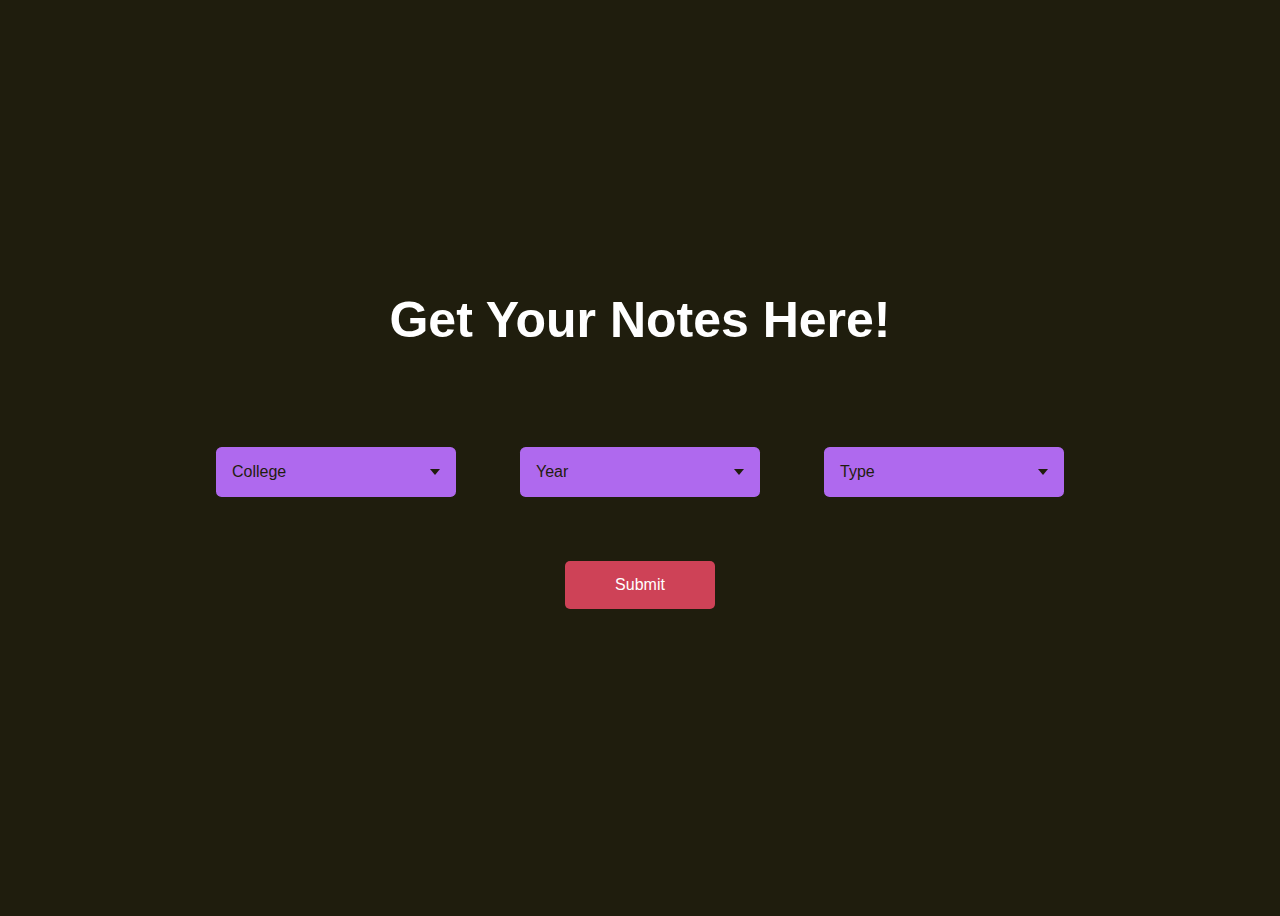
<file: coursesdropdown.html>
<!DOCTYPE html>
<html lang="en">
<head>
  <meta charset="UTF-8">
  <meta name="viewport" content="width=device-width, initial-scale=1.0">
  <title>Notes and Papers</title>
  <link rel="stylesheet" href="styledropdown.css">
</head>
<body>
  <div class="container">
    <h1>Get Your Notes Here!</h1>
    <div id="dropdown-container">
      <div class="dropdown">
        <div class="select">
          <span class="selected">College</span>
          <div class="caret"></div>
        </div>
        <ul class="menu">
          <li class="active">Medicaps</li>
          <li>IPS Academy</li>
          <li>Acropolis</li>
          <li>Vaishnav</li>
          <li>IIST</li>
           <li>MIT</li>
          <!-- Add more college options as needed -->
        </ul>
      </div>

      <div class="dropdown">
        <div class="select">
          <span class="selected">Year</span>
          <div class="caret"></div>
        </div>
        <ul class="menu">
          <li class="active">1</li>
          <li>2</li>
          <li>3</li>
          <li>4</li>
          <!-- Add more year options as needed -->
        </ul>
      </div>

      <div class="dropdown">
        <div class="select">
          <span class="selected">Type</span>
          <div class="caret"></div>
        </div>
        <ul class="menu">
          <li class="active">Notes</li>
          <li>Assignment</li>
          <li>MST 1</li>
          <li>MST 2</li>
          <li>End Sem</li>
          <!-- Add more semester options as needed -->
        </ul>
      </div>
    </div>

  

    <div class="button-div">
      <button id="submitBtn">Submit</button>
    </div>

    <div id="coursesList">
      <!-- The list of matching courses will be displayed here -->
    </div>
  </div>

  <script src="scriptdropdown.js"></script>
</body>
</html>
</file>
<file: assets/css/cursor.css>
.cb-cursor {
  position: fixed;
  top: 0;
  left: 0;
  z-index: 999;
  contain: layout style size;
  pointer-events: none;
  will-change: transform;
  -webkit-transition: opacity 0.3s, color 0.4s;
  -o-transition: opacity 0.3s, color 0.4s;
  -moz-transition: opacity 0.3s, color 0.4s;
  transition: opacity 0.3s, color 0.4s;
}
.cb-cursor:before {
  content: "";
  position: absolute;
  top: -24px;
  left: -24px;
  display: block;
  width: 48px;
  height: 48px;
  -webkit-transform: scale(0);
  -moz-transform: scale(0);
  -ms-transform: scale(0);
  -o-transform: scale(0);
  transform: scale(0);
  background: #1F1D0D;
  -webkit-border-radius: 50%;
  -moz-border-radius: 50%;
  border-radius: 50%;
  -webkit-transition: opacity 0.1s, -webkit-transform 0.3s ease-in-out;
  transition: opacity 0.1s, -webkit-transform 0.3s ease-in-out;
  -o-transition: opacity 0.1s, -o-transform 0.3s ease-in-out;
  -moz-transition: transform 0.3s ease-in-out, opacity 0.1s, -moz-transform 0.3s ease-in-out;
  transition: transform 0.3s ease-in-out, opacity 0.1s;
  transition: transform 0.3s ease-in-out, opacity 0.1s, -webkit-transform 0.3s ease-in-out, -moz-transform 0.3s ease-in-out, -o-transform 0.3s ease-in-out;
}
.cb-cursor-text {
  position: absolute;
  top: -18px;
  left: -18px;
  width: 36px;
  height: 36px;
  display: -webkit-box;
  display: -webkit-flex;
  display: -moz-box;
  display: -ms-flexbox;
  display: flex;
  -webkit-box-align: center;
  -webkit-align-items: center;
  -moz-box-align: center;
  -ms-flex-align: center;
  align-items: center;
  -webkit-box-pack: center;
  -webkit-justify-content: center;
  -moz-box-pack: center;
  -ms-flex-pack: center;
  justify-content: center;
  -webkit-transform: scale(0) rotate(10deg);
  -moz-transform: scale(0) rotate(10deg);
  -ms-transform: scale(0) rotate(10deg);
  -o-transform: scale(0) rotate(10deg);
  transform: scale(0) rotate(10deg);
  opacity: 0;
  color: white;
  font-size: 16px;
  line-height: 20px;
  text-align: center;
  letter-spacing: -0.01em;
  -webkit-transition: opacity 0.4s, -webkit-transform 0.3s;
  transition: opacity 0.4s, -webkit-transform 0.3s;
  -o-transition: opacity 0.4s, -o-transform 0.3s;
  -moz-transition: opacity 0.4s, transform 0.3s, -moz-transform 0.3s;
  transition: opacity 0.4s, transform 0.3s;
  transition: opacity 0.4s, transform 0.3s, -webkit-transform 0.3s, -moz-transform 0.3s, -o-transform 0.3s;
}
@supports (mix-blend-mode: exclusion) {
  .cb-cursor.-exclusion, .cb-cursor.-opaque {
    mix-blend-mode: exclusion;
  }
}
@supports (mix-blend-mode: exclusion) {
  .cb-cursor.-exclusion:before, .cb-cursor.-opaque:before {
    background: white;
  }
}
.cb-cursor.-normal, .cb-cursor.-text {
  mix-blend-mode: normal;
}
.cb-cursor.-normal:before, .cb-cursor.-text:before {
  background: rgba(0, 0, 0, 0.9);
}
.cb-cursor.-inverse {
  color: white;
}
.cb-cursor.-visible:before {
  -webkit-transform: scale(0.2);
  -moz-transform: scale(0.2);
  -ms-transform: scale(0.2);
  -o-transform: scale(0.2);
  transform: scale(0.2);
}
.cb-cursor.-visible.-active:before {
  -webkit-transform: scale(0.23);
  -moz-transform: scale(0.23);
  -ms-transform: scale(0.23);
  -o-transform: scale(0.23);
  transform: scale(0.23);
  -webkit-transition-duration: 0.2s;
  -moz-transition-duration: 0.2s;
  -o-transition-duration: 0.2s;
  transition-duration: 0.2s;
}
.cb-cursor.-pointer:before {
  -webkit-transform: scale(0.15);
  -moz-transform: scale(0.15);
  -ms-transform: scale(0.15);
  -o-transform: scale(0.15);
  transform: scale(0.15);
}
.cb-cursor.-text:before {
  opacity: 0.85;
  -webkit-transform: scale(1.7);
  -moz-transform: scale(1.7);
  -ms-transform: scale(1.7);
  -o-transform: scale(1.7);
  transform: scale(1.7);
}
.cb-cursor.-text .cb-cursor-text {
  opacity: 1;
  -webkit-transform: scale(1);
  -moz-transform: scale(1);
  -ms-transform: scale(1);
  -o-transform: scale(1);
  transform: scale(1);
}
.cb-cursor.-text.-active:before {
  -webkit-transform: scale(1.6);
  -moz-transform: scale(1.6);
  -ms-transform: scale(1.6);
  -o-transform: scale(1.6);
  transform: scale(1.6);
  -webkit-transition-duration: 0.2s;
  -moz-transition-duration: 0.2s;
  -o-transition-duration: 0.2s;
  transition-duration: 0.2s;
}
.cb-cursor.-opaque:before {
  -webkit-transform: scale(1.32);
  -moz-transform: scale(1.32);
  -ms-transform: scale(1.32);
  -o-transform: scale(1.32);
  transform: scale(1.32);
}
.cb-cursor.-opaque.-active:before {
  -webkit-transform: scale(1.2);
  -moz-transform: scale(1.2);
  -ms-transform: scale(1.2);
  -o-transform: scale(1.2);
  transform: scale(1.2);
}
.cb-cursor.-lg:before {
  -webkit-transform: scale(2);
  -moz-transform: scale(2);
  -ms-transform: scale(2);
  -o-transform: scale(2);
  transform: scale(2);
}
.cb-cursor.-hidden:before {
  -webkit-transform: scale(0);
  -moz-transform: scale(0);
  -ms-transform: scale(0);
  -o-transform: scale(0);
  transform: scale(0);
}
.-cursor-default {
  color: #3a10e5;
}
.cb-demo {
  background: #fff;
}
.cb-demo-content {
  display: -webkit-box;
  display: -webkit-flex;
  display: -moz-box;
  display: -ms-flexbox;
  display: flex;
  -webkit-box-align: center;
  -webkit-align-items: center;
  -moz-box-align: center;
  -ms-flex-align: center;
  align-items: center;
  -webkit-box-pack: center;
  -webkit-justify-content: center;
  -moz-box-pack: center;
  -ms-flex-pack: center;
  justify-content: center;
  height: 100vh;
}
.cb-demo-container {
  padding: 0 20px;
}
@media (min-width: 1600px) {
  .cb-demo-container {
    padding: 0 120px;
  }
}
.cb-demo-row {
  display: -webkit-box;
  display: -webkit-flex;
  display: -moz-box;
  display: -ms-flexbox;
  display: flex;
  -webkit-box-pack: center;
  -webkit-justify-content: center;
  -moz-box-pack: center;
  -ms-flex-pack: center;
  justify-content: center;
  text-align: center;
  margin: 30px 0;
}
@media (min-width: 1600px) {
  .cb-demo-row {
    margin: 60px 0;
  }
}
.cb-demo-item {
  position: relative;
  -webkit-box-flex: 1;
  -webkit-flex: 1;
  -moz-box-flex: 1;
  -ms-flex: 1;
  flex: 1;
  padding: 50px 30px;
  margin: 0 20px;
  color: #000;
}
@media (min-width: 1600px) {
  .cb-demo-item {
    padding: 90px 30px;
    margin: 0 30px;
  }
}
.cb-demo-item-title {
  position: relative;
  margin: 0 0 25px 0;
  font-size: 30px;
  font-weight: bold;
}
.cb-demo-item-text {
  position: relative;
  max-width: 70%;
  margin: 0 auto;
  color: rgba(0, 0, 0, 0.5);
  font-size: 16px;
  font-weight: 300;
  line-height: 150%;
}
.cb-demo-item:before {
  content: "";
  display: block;
  position: absolute;
  top: 0;
  left: 0;
  right: 0;
  bottom: 0;
  -webkit-border-radius: 30px;
  -moz-border-radius: 30px;
  border-radius: 30px;
  background: #f8f8f8;
  -webkit-transition: -webkit-box-shadow 0.2s;
  transition: -webkit-box-shadow 0.2s;
  -o-transition: box-shadow 0.2s;
  -moz-transition: box-shadow 0.2s, -moz-box-shadow 0.2s;
  transition: box-shadow 0.2s;
  transition: box-shadow 0.2s, -webkit-box-shadow 0.2s, -moz-box-shadow 0.2s;
}

@media (max-width: 820px) {
  .cb-cursor {
    display: none;
  }
}
</file>
<file: assets/css/style.css>
@charset "UTF-8";
/* Table Of Content - start
================================================== */
/*
* Project Name   :  Collab – Online Learning Platform Template
* File           :  CSS Base
* Version        :  1.0.0
* Last change    :  15 April 2023, Saturday
* Author         :  Merkulove (https://themeforest.net/user/merkulove)
* Developer			 :	webrok (https://www.fiverr.com/webrok?up_rollout=true)

==================================================

1 - Template Global Settings
	1.1 - Template Fonts
	1.2 - Template Global Reset

2 - Template Elements
	2.1 - Template Colors
	2.2 - CSS Animation
	2.3 - Back to Top Button
	2.4 - Decorations Images & Shapes
	2.5 - Spaces or Gaps
	2.6 - Button
	2.7 - Order & Unorder List
	2.8 - Typography
	2.9 - Carousel or Slider
	2.10 - Image
	2.11 - Video
	2.12 - Form
	2.13 - Calendar
	2.14 - Tab
	2.15 - Social Icons
	2.16 - Counter
	2.17 - Rating Star
	2.18 - Iconbox
	2.19 - Accordion
	2.20 - Pagination
	2.21 - Countdown
	2.22 - Comment

3 - Template Components
	3.1 - Banner
	3.2 - Service
	3.3 - Course
	3.4 - Event
	3.5 - Pricing
	3.6 - Advertisement
	3.7 - Testimonial
	3.8 - Newsletter
	3.9 - Blog
	3.10 - Call To Action
	3.11 - Brands
	3.12 - Mentor

4 - Template Parts
	4.1 - Site Header
	4.2 - Site Footer
	4.3 - Breadcrumb
	4.4 - Sidebar

5 - Template Pages
	5.1 - Details Pages
	5.2 - Contact Page
	5.3 - 404 Page
	5.4 - Register Pages

*/
/* Table Of Content - end
================================================== */
/* 1.1 - Template Fonts - Start
================================================== */
@import url("https://fonts.googleapis.com/css2?family=Roboto:ital,wght@0,100;0,300;0,400;0,500;0,700;0,900;1,100;1,300;1,400;1,500;1,700;1,900&display=swap");
@import url("https://fonts.googleapis.com/css2?family=Barlow:ital,wght@0,100;0,200;0,300;0,400;0,500;0,600;0,700;0,800;0,900;1,100;1,200;1,300;1,400;1,500;1,600;1,700;1,800;1,900&display=swap");
/* 1.1 - Template Fonts - End
================================================== */
/* 1.2 - Template Global Reset - Start
================================================== */
body {
  margin: 0px;
  padding: 0px;
  font-size: 16px;
  font-weight: 400;
  line-height: 1.65;
  font-style: normal;
  color: #29281E;
  font-family: "Roboto", sans-serif;
  text-rendering: optimizelegibility;
  -moz-osx-font-smoothing: grayscale;
  -webkit-font-smoothing: antialiased;
}

.page_wrapper {
  overflow: hidden;
  position: relative;
}

[disabled] {
  opacity: 0.4;
  pointer-events: none;
}

iframe {
  border: none;
}

a:focus,
a:active,
input,
input:hover,
input:focus,
input:active,
textarea,
textarea:hover,
textarea:focus,
textarea:active {
  outline: none;
}

img:not([draggable]),
embed,
object,
video {
  height: auto;
  max-width: 100%;
}

img {
  border: none;
  height: auto;
  max-width: 100%;
  -webkit-user-select: none;
     -moz-user-select: none;
      -ms-user-select: none;
          user-select: none;
  vertical-align: middle;
}

a {
  outline: 0;
  display: inline-block;
  text-decoration: none;
  -webkit-transition: 0.4s cubic-bezier(0.25, 1, 0.5, 1);
  transition: 0.4s cubic-bezier(0.25, 1, 0.5, 1);
}
a:active, a:focus, a:hover, a:visited {
  outline: 0;
  text-decoration: none;
}

button {
  padding: 0px;
  border: none;
  outline: none;
  background: none;
  display: inline-block;
  -webkit-transition: 0.4s cubic-bezier(0.25, 1, 0.5, 1);
  transition: 0.4s cubic-bezier(0.25, 1, 0.5, 1);
}
button:focus {
  outline: none;
}

h1, h2, h3, h4, h5, h6 {
  font-weight: 700;
  color: #1F1D0D;
  font-family: "Barlow", sans-serif;
}

hr {
  opacity: 1;
  margin: 25px 0;
  background-color: #D2D2D2;
}

.fa {
  font-family: "Font Awesome 5 Brands";
}

.container {
  max-width: 1200px;
  padding-left: 15px;
  padding-right: 15px;
}

.row {
  margin: -15px;
}

.col {
  -webkit-box-flex: unset;
      -ms-flex: unset;
          flex: unset;
  padding: 15px;
}

.dropdown-menu {
  border: none;
  margin-top: 20px;
  border-radius: 0;
  background-color: #ffffff;
  -webkit-box-shadow: 0px 3px 7px 0px rgba(0, 0, 0, 0.1);
          box-shadow: 0px 3px 7px 0px rgba(0, 0, 0, 0.1);
  -webkit-animation: 0.3s ease-in-out 0s normal none 1 running fadeInUp;
          animation: 0.3s ease-in-out 0s normal none 1 running fadeInUp;
}
.dropdown-menu:before {
  left: 0;
  right: 0;
  top: -20px;
  content: "";
  height: 20px;
  display: block;
  position: absolute;
}

.dropdown-toggle::after {
  margin: 0;
  border: none;
  line-height: 1;
  content: "\f107";
  font-weight: 400;
  color: #FFD32B;
  font-family: "Font Awesome 5 Pro";
}

.layer {
  position: relative !important;
}

/* 1.2 - Template Global Reset - End
================================================== */
/* 2.1 - Template Colors - Start
================================================== */
.bg_light {
  background-color: #F6F6F6;
}

.bg_light_2 {
  background-color: #F8F8F8;
}

.bg_dark {
  background-color: #1F1D0D;
}

.bg_primary {
  background-color: #AF69EE;
}

.bg_facebook {
  background-color: #3b5998;
}

.bg_twitter {
  background-color: #1da1f2;
}

.bg_instagram {
  background-color: #c32aa3;
}

.bg_linkedin {
  background-color: #0a66c2;
}

/* 2.1 - Template Colors - End
================================================== */
/* 2.2 - CSS Animation - Start
================================================== */
@-webkit-keyframes dropDown {
  0% {
    -webkit-transform: translateY(-10px);
    transform: translateY(-10px);
  }
  100% {
    -webkit-transform: translateY(0);
    transform: translateY(0);
  }
}
@keyframes dropDown {
  0% {
    -webkit-transform: translateY(-10px);
    transform: translateY(-10px);
  }
  100% {
    -webkit-transform: translateY(0);
    transform: translateY(0);
  }
}
/* 2.2 - CSS Animation - End
================================================== */
/* 2.3 - Back To Top Button - Start
================================================== */
.backtotop {
  right: 15px;
  z-index: 999;
  bottom: 80px;
  display: none;
  position: fixed;
}
.backtotop .scroll {
  z-index: 1;
  width: 40px;
  height: 40px;
  display: -webkit-box;
  display: -ms-flexbox;
  display: flex;
  font-size: 14px;
  position: relative;
  -webkit-box-align: center;
      -ms-flex-align: center;
          align-items: center;
  border-radius: 100%;
  color: #000000;
  -webkit-box-pack: center;
      -ms-flex-pack: center;
          justify-content: center;
  background-color: #ffffff;
  -webkit-box-shadow: 0px 10px 33.25px 1.75px rgba(0, 0, 0, 0.15);
          box-shadow: 0px 10px 33.25px 1.75px rgba(0, 0, 0, 0.15);
}

/* 2.3 - Back To Top Button - End
================================================== */
/* 2.4 - Decorations Images & Shapes - Start
================================================== */
.decoration_wrap {
  z-index: 1;
  position: relative;
}
.decoration_wrap .deco_item {
  z-index: -1;
  position: absolute;
}
.decoration_wrap .overlay {
  top: 0;
  left: 0;
  right: 0;
  bottom: 0;
  z-index: -1;
  position: absolute;
}
.decoration_wrap .half_bg_top {
  top: 0;
  left: 0;
  right: 0;
  z-index: -1;
  position: absolute;
}

/* 2.4 - Decorations Images & Shapes - End
================================================== */
/* 2.5 - Spaces or Gaps - Start
================================================== */
.section_space_lg {
  padding-top: 120px;
  padding-bottom: 120px;
}

.section_space_md {
  padding-top: 70px;
  padding-bottom: 70px;
}

/* 2.5 - Spaces or Gaps - End
================================================== */
/* 2.6 - Button - Start
================================================== */
.btn_wrap {
  padding: 44px 0;
}

.btn {
  border: none;
  line-height: 1;
  padding: 0 40px;
  overflow: hidden;
  position: relative;
  color: #ffffff;
  -webkit-transition: 0.4s cubic-bezier(0.25, 1, 0.5, 1);
  transition: 0.4s cubic-bezier(0.25, 1, 0.5, 1);
  border: 2px solid transparent;
  border-radius: 8px;
}
.btn span {
  position: relative;
  display: inline-block;
  -webkit-transition: 0.4s cubic-bezier(0.25, 1, 0.5, 1);
  transition: 0.4s cubic-bezier(0.25, 1, 0.5, 1);
}
.btn span small {
  display: block;
  padding: 16px 0;
  font-size: 18px;
  font-weight: 600;
  line-height: 24px;
  -webkit-transition: 0.4s cubic-bezier(0.25, 1, 0.5, 1);
  transition: 0.4s cubic-bezier(0.25, 1, 0.5, 1);
}
.btn span small:nth-child(2) {
  left: 50%;
  top: 100%;
  opacity: 0;
  width: 100%;
  position: absolute;
  -webkit-transform: translateX(-50%);
          transform: translateX(-50%);
}
.btn:focus {
  outline: none;
  -webkit-box-shadow: none;
          box-shadow: none;
}
.btn:hover {
  z-index: 1;
  color: #ffffff;
  -webkit-transform: translateY(-4px);
          transform: translateY(-4px);
  -webkit-box-shadow: 0 8px 24px 0 rgba(16, 18, 19, 0.4);
          box-shadow: 0 8px 24px 0 rgba(16, 18, 19, 0.4);
}
.btn:hover span small {
  color: #ffffff;
}
.btn:hover span small:nth-child(1) {
  opacity: 0;
  -webkit-transform: translateY(-100%);
          transform: translateY(-100%);
}
.btn:hover span small:nth-child(2) {
  top: 50%;
  opacity: 1;
  -webkit-transform: translate(-50%, -50%);
          transform: translate(-50%, -50%);
}

.btn.btn_small {
  padding: 0 28px;
}
.btn.btn_small span small {
  padding: 9px 0;
}

.btn_primary {
  color: #1F1D0D;
  border-color: #AF69EE;
  background-color: #AF69EE;
}
.btn_primary:hover {
  color: #1F1D0D;
  -webkit-box-shadow: 0 8px 24px 0 rgba(247, 255, 98, 0.4);
          box-shadow: 0 8px 24px 0 rgba(247, 255, 98, 0.4);
}
.btn_primary:hover span small {
  color: #1F1D0D;
}

.btn_dark {
  color: #ffffff;
  border-color: #1F1D0D;
  background-color: #1F1D0D;
}
.btn_dark:hover {
  color: #ffffff;
}
.btn_dark:hover span small {
  color: #ffffff;
}

.btn_warning {
  color: #1F1D0D;
  border-color: #FFD32B;
  background-color: #FFD32B;
}
.btn_warning:hover {
  color: #1F1D0D;
  -webkit-box-shadow: 0 8px 24px 0 rgba(255, 211, 43, 0.5);
          box-shadow: 0 8px 24px 0 rgba(255, 211, 43, 0.5);
}
.btn_warning:hover span small {
  color: #1F1D0D;
}

.btn.border_dark {
  color: #1F1D0D;
  border-color: #1F1D0D;
}
.btn.border_dark:hover {
  color: #ffffff;
  background-color: #1F1D0D;
}
.btn.border_dark:hover span small {
  color: #ffffff;
}

.btn_unfill {
  font-size: 18px;
  font-weight: 600;
  line-height: 24px;
  color: #1F1D0D;
  -webkit-box-align: center;
      -ms-flex-align: center;
          align-items: center;
  display: -webkit-inline-box;
  display: -ms-inline-flexbox;
  display: inline-flex;
  font-family: "Barlow", sans-serif;
}
.btn_unfill .btn_icon {
  width: 24px;
  height: 24px;
  overflow: hidden;
  margin-left: 10px;
  position: relative;
  border-radius: 100%;
  -webkit-transition: 0.4s cubic-bezier(0.25, 1, 0.5, 1);
  transition: 0.4s cubic-bezier(0.25, 1, 0.5, 1);
  background-color: #1F1D0D;
}
.btn_unfill .btn_icon i {
  top: 50%;
  font-size: 14px;
  position: absolute;
  color: #AF69EE;
  -webkit-transition: 0.4s cubic-bezier(0.25, 1, 0.5, 1);
  transition: 0.4s cubic-bezier(0.25, 1, 0.5, 1);
}
.btn_unfill .btn_icon i:nth-child(1) {
  left: 50%;
  -webkit-transform: translate(-50%, -50%);
          transform: translate(-50%, -50%);
}
.btn_unfill .btn_icon i:nth-child(2) {
  left: -100%;
  -webkit-transform: translateY(-50%);
          transform: translateY(-50%);
}
.btn_unfill:hover {
  color: #1F1D0D;
}
.btn_unfill:hover span {
  text-decoration: underline;
}
.btn_unfill:hover .btn_icon {
  -webkit-transform: translateX(2px);
          transform: translateX(2px);
}
.btn_unfill:hover .btn_icon i:nth-child(1) {
  left: 100%;
  -webkit-transform: translateY(-50%);
          transform: translateY(-50%);
}
.btn_unfill:hover .btn_icon i:nth-child(2) {
  left: 50%;
  -webkit-transform: translate(-50%, -50%);
          transform: translate(-50%, -50%);
}

/* 2.6 - Button - End
================================================== */
/* 2.7 - Order & Unorder List - Start
================================================== */
.unordered_list,
.unordered_list_end,
.unordered_list_center {
  margin: 0px;
  padding: 0px;
  display: -webkit-box;
  display: -ms-flexbox;
  display: flex;
  -ms-flex-wrap: wrap;
      flex-wrap: wrap;
  -webkit-box-align: center;
      -ms-flex-align: center;
          align-items: center;
}
.unordered_list > li,
.unordered_list_end > li,
.unordered_list_center > li {
  float: left;
  list-style: none;
  display: inline-block;
}

.unordered_list {
  -webkit-box-pack: start;
      -ms-flex-pack: start;
          justify-content: flex-start;
}

.unordered_list_center {
  -webkit-box-pack: center;
      -ms-flex-pack: center;
          justify-content: center;
}

.unordered_list_end {
  -webkit-box-pack: end;
      -ms-flex-pack: end;
          justify-content: flex-end;
}

.unordered_list_block {
  margin: 0px;
  padding: 0px;
  display: block;
}
.unordered_list_block > li {
  display: block;
  list-style: none;
}

ol[type="1"] > li:not(:last-child) {
  margin-bottom: 12px;
}

.info_list.unordered_list_block > li:not(:last-child) {
  margin-bottom: 12px;
}
.info_list a {
  display: block;
  color: #29281E;
}
.info_list a:hover {
  opacity: 0.7;
}
.info_list i {
  float: left;
  font-size: 12px;
  margin: 5px 10px 0 0;
  color: #AF69EE;
  text-shadow: 2px 2px 0 #1F1D0D;
}
.info_list i[class*=check] {
  font-size: 14px;
  text-shadow: none;
  color: #FFD32B;
}
.info_list span {
  display: table;
}

.page_list.unordered_list {
  margin: -5px -10px;
}
.page_list.unordered_list > li {
  padding: 5px 10px;
}
.page_list.unordered_list_block > li:not(:last-child) {
  margin-bottom: 10px;
}
.page_list > a {
  font-size: 16px;
  font-weight: 500;
  line-height: 24px;
}
.page_list .item_icon {
  margin-right: 10px;
  color: #AF69EE;
}

.tags_list {
  margin: -10px;
}
.tags_list > li {
  padding: 10px;
}
.tags_list a {
  display: block;
  font-size: 13px;
  font-weight: 500;
  line-height: 16px;
  color: #1F1D0D;
  padding: 12px 16px;
  text-transform: uppercase;
  font-family: "Barlow", sans-serif;
  border-radius: 8px;
  background-color: #ffffff;
}
.tags_list a:hover {
  -webkit-transform: translate(-1px, -1px);
          transform: translate(-1px, -1px);
  -webkit-box-shadow: 3px 3px 0 0 #1F1D0D;
          box-shadow: 3px 3px 0 0 #1F1D0D;
}
.tags_list.style_2 a {
  background-color: #F6F6F6;
}

.item_category_list {
  overflow: hidden;
  border-radius: 8px;
}
.item_category_list a {
  display: block;
  font-size: 13px;
  font-weight: 600;
  line-height: 16px;
  padding: 7px 12px;
  color: #1F1D0D;
  text-transform: uppercase;
  font-family: "Barlow", sans-serif;
  background-color: #F6F6F6;
}
.item_category_list a:hover {
  background-color: #FFD32B;
}

.meta_info_list {
  margin: -2px -6px;
}
.meta_info_list > li {
  font-size: 14px;
  padding: 2px 6px;
  line-height: 20px;
}
.meta_info_list span {
  -webkit-transition: 0.4s cubic-bezier(0.25, 1, 0.5, 1);
  transition: 0.4s cubic-bezier(0.25, 1, 0.5, 1);
}
.meta_info_list i {
  margin-right: 2px;
  color: #FFD32B;
}
.meta_info_list a {
  color: #1F1D0D;
}
.meta_info_list a:hover span {
  opacity: 0.6;
  text-decoration: underline;
}
.meta_info_list.unordered_list_block > li:not(:last-child) {
  margin-bottom: 8px;
}

/* 2.7 - Order & Unorder List - End
================================================== */
/* 2.8 - Typography - Start
================================================== */
.section_heading {
  margin-bottom: 40px;
}
.section_heading .heading_text {
  font-size: 45px;
  font-weight: 700;
  line-height: 50px;
  margin-bottom: 24px;
}
.section_heading .heading_description {
  font-size: 16px;
  font-weight: 400;
  line-height: 24px;
}

blockquote {
  display: -webkit-box;
  display: -ms-flexbox;
  display: flex;
  margin-bottom: 20px;
}
blockquote .blockquote_icon {
  -webkit-box-flex: 0;
      -ms-flex: 0 0 60px;
          flex: 0 0 60px;
  margin-right: 30px;
}
blockquote p {
  font-size: 22px;
  font-weight: 700;
  line-height: 25px;
  font-family: "Barlow", sans-serif;
}

/* 2.8 - Typography - End
================================================== */
/* 2.9 - Carousel or Slider - Start
================================================== */
.slick-dots {
  margin: 0;
  display: -webkit-box;
  display: -ms-flexbox;
  display: flex;
  position: static;
  padding-top: 40px;
  -webkit-box-align: center;
      -ms-flex-align: center;
          align-items: center;
  -webkit-box-pack: center;
      -ms-flex-pack: center;
          justify-content: center;
}
.slick-dots li {
  width: auto;
  height: auto;
  margin: 0 5px;
  display: inline-block;
}
.slick-dots li button {
  margin: 0;
  padding: 0;
  opacity: 0.3;
  width: 10px;
  height: 10px;
  display: block;
  border-radius: 100%;
  background-color: #AF69EE;
  -webkit-transition: 0.4s cubic-bezier(0.25, 1, 0.5, 1);
  transition: 0.4s cubic-bezier(0.25, 1, 0.5, 1);
}
.slick-dots li button:before {
  display: none;
}
.slick-dots li:hover button, .slick-dots li.slick-active button {
  opacity: 1;
}

.slick-dotted.slick-slider {
  margin-bottom: 0;
}

.carousel_arrow {
  display: -webkit-box;
  display: -ms-flexbox;
  display: flex;
  -webkit-box-align: center;
      -ms-flex-align: center;
          align-items: center;
  -webkit-box-pack: center;
      -ms-flex-pack: center;
          justify-content: center;
}
.carousel_arrow button {
  width: 40px;
  height: 40px;
  overflow: hidden;
  position: relative;
  color: #1F1D0D;
  border-radius: 100%;
  background: #ffffff;
  border: 1px solid #D2D2D2;
}
.carousel_arrow button:not(:last-child) {
  margin-right: 8px;
}
.carousel_arrow button i {
  top: 50%;
  font-size: 16px;
  margin-top: 1px;
  position: absolute;
  color: #1F1D0D;
  -webkit-transition: 0.4s cubic-bezier(0.25, 1, 0.5, 1);
  transition: 0.4s cubic-bezier(0.25, 1, 0.5, 1);
}
.carousel_arrow button:nth-child(1) i:nth-child(1) {
  left: 50%;
  -webkit-transform: translate(-50%, -50%);
          transform: translate(-50%, -50%);
}
.carousel_arrow button:nth-child(1) i:nth-child(2) {
  left: 110%;
  -webkit-transform: translateY(-50%);
          transform: translateY(-50%);
}
.carousel_arrow button:nth-child(2) i:nth-child(1) {
  left: 50%;
  -webkit-transform: translate(-50%, -50%);
          transform: translate(-50%, -50%);
}
.carousel_arrow button:nth-child(2) i:nth-child(2) {
  left: -110%;
  -webkit-transform: translateY(-50%);
          transform: translateY(-50%);
}
.carousel_arrow button:hover {
  color: #ffffff;
  border-color: #1F1D0D;
  background-color: #1F1D0D;
}
.carousel_arrow button:hover:nth-child(1) i:nth-child(1) {
  left: -110%;
  -webkit-transform: translateY(-50%);
          transform: translateY(-50%);
}
.carousel_arrow button:hover:nth-child(1) i:nth-child(2) {
  left: 50%;
  -webkit-transform: translate(-50%, -50%);
          transform: translate(-50%, -50%);
}
.carousel_arrow button:hover:nth-child(2) i:nth-child(1) {
  left: 110%;
  -webkit-transform: translateY(-50%);
          transform: translateY(-50%);
}
.carousel_arrow button:hover:nth-child(2) i:nth-child(2) {
  left: 50%;
  -webkit-transform: translate(-50%, -50%);
          transform: translate(-50%, -50%);
}
.carousel_arrow button:hover i {
  color: #AF69EE;
}

.arrow_top_right {
  position: relative;
}
.arrow_top_right .carousel_arrow {
  right: 0;
  top: -61px;
  z-index: 1;
  position: absolute;
}

.arrow_right_left {
  position: relative;
}
.arrow_right_left .carousel_arrow button {
  top: 50%;
  position: absolute;
  -webkit-transform: translateY(-50%);
          transform: translateY(-50%);
}
.arrow_right_left .carousel_arrow button:nth-child(1) {
  left: 0;
}
.arrow_right_left .carousel_arrow button:nth-child(2) {
  right: 0;
}

/* 2.9 - Carousel or Slider - End
================================================== */
/* 2.10 - Image - Start
================================================== */
.image_widget {
  overflow: hidden;
  border-radius: 8px;
  position: relative;
  -webkit-box-shadow: -20px 20px 0 0 #FFD32B;
          box-shadow: -20px 20px 0 0 #FFD32B;
}

/* 2.10 - Image - End
================================================== */
/* 2.11 - Video - Start
================================================== */
.mfp-iframe-holder .mfp-content {
  width: 100%;
  line-height: 0;
  max-width: 70%;
}

.mfp-container {
  padding: 0 15px;
}

.mfp-bg {
  opacity: 0.9;
  background: #000000;
}

@media screen and (max-width: 1199px) {
  .mfp-iframe-holder .mfp-content {
    max-width: 100%;
  }
}
.video_play_btn {
  display: -webkit-box;
  display: -ms-flexbox;
  display: flex;
  -webkit-box-align: center;
      -ms-flex-align: center;
          align-items: center;
}
.video_play_btn .icon {
  width: 60px;
  height: 60px;
  display: -webkit-box;
  display: -ms-flexbox;
  display: flex;
  -webkit-box-flex: 0;
      -ms-flex: 0 0 60px;
          flex: 0 0 60px;
  font-size: 18px;
  color: #1F1D0D;
  margin-right: 10px;
  border-radius: 100%;
  -webkit-box-align: center;
      -ms-flex-align: center;
          align-items: center;
  -webkit-box-pack: center;
      -ms-flex-pack: center;
          justify-content: center;
  -webkit-transition: 0.4s cubic-bezier(0.25, 1, 0.5, 1);
  transition: 0.4s cubic-bezier(0.25, 1, 0.5, 1);
  border: 2px solid #1F1D0D;
}
.video_play_btn .icon i {
  margin-left: 4px;
}
.video_play_btn .icon:hover {
  color: #1F1D0D;
  border-color: #FFD32B;
  background-color: #FFD32B;
}
.video_play_btn .text {
  font-size: 18px;
  font-weight: 600;
  line-height: 24px;
  -webkit-transition: 0.4s cubic-bezier(0.25, 1, 0.5, 1);
  transition: 0.4s cubic-bezier(0.25, 1, 0.5, 1);
  font-family: "Barlow", sans-serif;
}

.video_play_btn.text-white .icon {
  color: #ffffff;
  border: 2px solid #ffffff;
}
.video_play_btn.text-white .icon:hover {
  color: #1F1D0D;
  border-color: #FFD32B;
  background-color: #FFD32B;
}
.video_play_btn.text-white .text {
  color: #ffffff;
}

.intro_video_section .shape_img_1 {
  top: -15px;
  right: -147px;
  max-width: 102px;
}
.intro_video_section .shape_img_2 {
  top: 30%;
  left: -120px;
  max-width: 270px;
}
.intro_video_section .shape_img_3 {
  right: -220px;
  bottom: -200px;
  max-width: 497px;
}

.intro_video {
  margin-bottom: 50px;
}
.intro_video .video_wrap {
  z-index: 1;
  overflow: hidden;
  position: relative;
  border-radius: 8px;
}
.intro_video .video_wrap .video_play_btn {
  top: 50%;
  left: 50%;
  z-index: 2;
  position: absolute;
  -webkit-transform: translate(-50%, -50%);
          transform: translate(-50%, -50%);
}

/* 2.11 - Video - End
================================================== */
/* 2.12 - Form - start
================================================== */
.form_item {
  position: relative;
  margin-bottom: 30px;
}
.form_item textarea, .form_item input, .form_item select {
  width: 100%;
  outline: none;
  display: block;
  -webkit-box-shadow: none;
          box-shadow: none;
  -webkit-transition: 0.4s cubic-bezier(0.25, 1, 0.5, 1);
  transition: 0.4s cubic-bezier(0.25, 1, 0.5, 1);
  border-radius: 8px;
  border: 2px solid #D2D2D2;
}
.form_item textarea:focus, .form_item input:focus, .form_item select:focus {
  outline: none;
  -webkit-box-shadow: none;
          box-shadow: none;
}
.form_item input {
  height: 60px;
  padding: 0 20px;
}
.form_item textarea {
  min-height: 180px;
  padding: 15px 20px;
}
.form_item select {
  height: 60px;
  cursor: pointer;
  -webkit-appearance: none;
     -moz-appearance: none;
          appearance: none;
  background-size: 12px;
  padding: 0 40px 0 20px;
  color: rgba(31, 29, 13, 0.5);
  background-repeat: no-repeat;
  background-position: right 20px center;
  background-image: url("../images/icon/icon_down.png");
}

.form_item:has(.btn) {
  display: -webkit-box;
  display: -ms-flexbox;
  display: flex;
  margin-bottom: 60px;
}
.form_item:has(.btn) input {
  -webkit-box-flex: 0;
      -ms-flex: 0 0 370px;
          flex: 0 0 370px;
  margin-right: 20px;
  border-color: #1F1D0D;
}

.input_title {
  display: block;
  font-size: 14px;
  font-weight: 500;
  line-height: 16px;
  color: #1F1D0D;
  margin-bottom: 6px;
  font-family: "Barlow", sans-serif;
}

:-moz-placeholder {
  color: rgba(31, 29, 13, 0.5);
}

::-moz-placeholder {
  color: rgba(31, 29, 13, 0.5);
}

:-ms-input-placeholder {
  color: rgba(31, 29, 13, 0.5);
}

::-webkit-input-placeholder {
  color: rgba(31, 29, 13, 0.5);
}

.checkbox_item {
  position: relative;
  padding-left: 26px;
  margin-bottom: 30px;
}
.checkbox_item input {
  left: 0;
  top: 4px;
  width: 16px;
  height: 16px;
  cursor: pointer;
  -webkit-appearance: none;
     -moz-appearance: none;
          appearance: none;
  position: absolute;
  border-radius: 8px;
  border: 1px solid #1F1D0D;
  background-color: #ffffff;
}
.checkbox_item input:before {
  top: 50%;
  left: 50%;
  opacity: 0;
  line-height: 1;
  font-size: 8px;
  content: "\f00c";
  font-weight: 700;
  position: absolute;
  -webkit-transform: translate(-50%, -50%);
          transform: translate(-50%, -50%);
  font-family: "Font Awesome 5 Pro";
}
.checkbox_item input:checked {
  background-color: #AF69EE;
}
.checkbox_item input:checked:before {
  opacity: 1;
}
.checkbox_item label {
  margin: 0;
  cursor: pointer;
  font-size: 16px;
  line-height: 24px;
}

/* 2.12 - Form - end
================================================== */
/* 2.13 - Calendar - Start
================================================== */
.vanilla-calendar {
  padding: 0;
  width: 100%;
  border-radius: 8px;
}

.vanilla-calendar-header {
  padding: 10px;
  color: #ffffff;
  background-color: #1F1D0D;
  border-radius: 8px;
}
.vanilla-calendar-header button {
  font-weight: 500;
  color: #ffffff;
}
.vanilla-calendar-header button:hover {
  color: #AF69EE;
}

.vanilla-calendar-arrow:before, .vanilla-calendar-arrow:after {
  background-color: #ffffff;
}
.vanilla-calendar-arrow:hover:before, .vanilla-calendar-arrow:hover:after {
  background-color: #AF69EE;
}

.vanilla-calendar-day__btn {
  color: #1F1D0D;
  border-radius: 8px;
}

.vanilla-calendar-week__day {
  color: #1F1D0D;
}

.vanilla-calendar-day__btn_today,
.vanilla-calendar-day__btn:hover {
  color: #1F1D0D;
  background-color: #AF69EE;
}

.vanilla-calendar-day__btn_weekend,
.vanilla-calendar-day__btn_holiday {
  color: red;
}

/* 2.13 - Calendar - End
================================================== */
/* 2.14 - Tab - Start
================================================== */
.tabs_wrapper .nav {
  margin: -10px -10px 30px;
}
.tabs_wrapper .nav > li {
  padding: 10px;
}
.tabs_wrapper button {
  color: #1F1D0D;
  font-size: 13px;
  font-weight: 500;
  line-height: 16px;
  padding: 10px 16px;
  text-transform: uppercase;
  font-family: "Barlow", sans-serif;
  border-radius: 8px;
  border: 2px solid #D2D2D2;
  -webkit-transition: 0.4s cubic-bezier(0.25, 1, 0.5, 1);
  transition: 0.4s cubic-bezier(0.25, 1, 0.5, 1);
}
.tabs_wrapper button i {
  margin-right: 4px;
}
.tabs_wrapper button:hover, .tabs_wrapper button.active {
  color: #ffffff;
  border-color: #1F1D0D;
  background-color: #1F1D0D;
}

/* 2.14 - Tab - End
================================================== */
/* 2.15 - Social Icons - Start
================================================== */
.social_links {
  margin: -6px;
}
.social_links > li {
  padding: 6px;
}
.social_links a {
  z-index: 1;
  width: 40px;
  height: 40px;
  display: -webkit-box;
  display: -ms-flexbox;
  display: flex;
  position: relative;
  border-radius: 100%;
  -webkit-box-align: center;
      -ms-flex-align: center;
          align-items: center;
  -webkit-box-pack: center;
      -ms-flex-pack: center;
          justify-content: center;
}
.social_links a:before, .social_links a:after {
  top: 0;
  left: 0;
  right: 0;
  bottom: 0;
  content: "";
  z-index: -1;
  position: absolute;
  border-radius: 100%;
  -webkit-transition: 0.4s cubic-bezier(0.25, 1, 0.5, 1);
  transition: 0.4s cubic-bezier(0.25, 1, 0.5, 1);
}
.social_links a:before {
  border: 2px solid #FFD32B;
}
.social_links a:after {
  background-color: #FFD32B;
}
.social_links a i {
  color: #1F1D0D;
  -webkit-transition: 0.4s cubic-bezier(0.25, 1, 0.5, 1);
  transition: 0.4s cubic-bezier(0.25, 1, 0.5, 1);
}
.social_links a:hover:before {
  -webkit-transform: scale(1.1);
          transform: scale(1.1);
}
.social_links a:hover:after {
  -webkit-transform: scale(0.8);
          transform: scale(0.8);
}

/* 2.15 - Social Icons - End
================================================== */
/* 2.16 - Counter - Start
================================================== */
.counter_item {
  padding: 0 34px 24px 0;
  border-bottom: 1px solid #D2D2D2;
}
.counter_item .counter_value {
  font-size: 65px;
  font-weight: 800;
  line-height: 68px;
  margin-bottom: 10px;
}
.counter_item p {
  font-size: 16px;
  line-height: 24px;
}

.counter_section.bg_primary .counter_item {
  border-bottom: 1px solid #29281E;
}

/* 2.16 - Counter - End
================================================== */
/* 2.17 - Rating Star - Start
================================================== */
.rating_wrap {
  display: -webkit-box;
  display: -ms-flexbox;
  display: flex;
  -webkit-box-align: center;
      -ms-flex-align: center;
          align-items: center;
}
.rating_wrap .review_counter {
  font-size: 12px;
  margin-left: 5px;
}

.rating_star li {
  line-height: 1;
  font-size: 12px;
}
.rating_star li:not(:last-child) {
  margin-right: 2px;
}
.rating_star li.active {
  color: #FFDA47;
}

/* 2.17 - Rating Star - End
================================================== */
/* 2.18 - IconBox - Start
================================================== */
.iconbox_item .serial_number {
  font-size: 65px;
  font-weight: 800;
  line-height: 68px;
  font-family: "Barlow", sans-serif;
  -webkit-text-fill-color: white;
  -webkit-text-stroke-width: 1px;
  -webkit-text-stroke-color: #1F1D0D;
}
.iconbox_item hr {
  margin: 15px 0 14px;
}
.iconbox_item .title_wrap {
  display: -webkit-box;
  display: -ms-flexbox;
  display: flex;
  -webkit-box-align: center;
      -ms-flex-align: center;
          align-items: center;
  margin-bottom: 18px;
}
.iconbox_item .item_icon {
  width: 50px;
  height: 50px;
  padding: 8px;
  -webkit-box-flex: 0;
      -ms-flex: 0 0 50px;
          flex: 0 0 50px;
  line-height: 1;
  font-size: 18px;
  position: relative;
  margin-right: 18px;
  display: -webkit-inline-box;
  display: -ms-inline-flexbox;
  display: inline-flex;
  -webkit-box-align: end;
      -ms-flex-align: end;
          align-items: flex-end;
  border-radius: 8px;
  background-color: #ffffff;
  -webkit-box-shadow: 2px 2px 30px rgba(31, 29, 13, 0.0894963), 3px 3px 0 0 #FFD32B;
          box-shadow: 2px 2px 30px rgba(31, 29, 13, 0.0894963), 3px 3px 0 0 #FFD32B;
}
.iconbox_item .item_icon.bg_dark {
  -webkit-box-align: center;
      -ms-flex-align: center;
          align-items: center;
  color: #FFD32B;
  -webkit-box-pack: center;
      -ms-flex-pack: center;
          justify-content: center;
  background-color: #1F1D0D;
}
.iconbox_item .item_title {
  font-size: 22px;
  line-height: 25px;
}
.iconbox_item p {
  font-size: 14px;
  line-height: 22px;
}

/* 2.18 - IconBox - End
================================================== */
/* 2.19 - Accordion - Start
================================================== */
.accordion .accordion-item {
  border: none;
  padding: 30px 0;
  border-radius: 0;
  position: relative;
  background-color: transparent;
  border-bottom: 1px solid #D2D2D2;
}
.accordion .accordion-button {
  padding: 0;
  font-size: 28px;
  font-weight: 700;
  -webkit-box-shadow: none;
          box-shadow: none;
  line-height: 32px;
  color: #1F1D0D;
  font-family: "Barlow", sans-serif;
  background-color: transparent;
}
.accordion .accordion-button:after {
  width: 50px;
  height: 50px;
  font-size: 24px;
  content: "\f067";
  font-weight: 300;
  background: none;
  margin-left: auto;
  text-align: center;
  line-height: 52px;
  border-radius: 100%;
  color: #AF69EE;
  background-color: #1F1D0D;
  -webkit-transition: all 0.1s ease-in-out;
  transition: all 0.1s ease-in-out;
  font-family: "Font Awesome 5 Pro";
}
.accordion .accordion-button:not(.collapsed)::after {
  content: "\f068";
  -webkit-transform: rotate(0);
          transform: rotate(0);
}
.accordion .accordion-body {
  padding: 20px 0 0;
}
.accordion p {
  font-size: 16px;
  line-height: 24px;
}
.accordion .completed_progress {
  font-size: 14px;
  font-weight: 400;
  line-height: 20px;
  margin-bottom: 20px;
}
.accordion .checkbox_item {
  margin: 0;
}
.accordion .checkbox_item:not(:last-child) {
  margin-bottom: 20px;
}
.accordion .checkbox_item label {
  font-size: 18px;
  font-weight: 600;
  line-height: 24px;
  color: #1F1D0D;
}

.accordion .accordion-item:has(.accordion_item_checked) {
  padding-left: 30px;
}
.accordion .accordion-item:has(.accordion_item_checked) .accordion_item_checked {
  left: 0;
  top: 47px;
  margin: 0;
  padding: 0;
  z-index: 2;
  position: absolute;
}
.accordion .accordion-item:has(.accordion_item_checked) .accordion_item_checked input {
  display: block;
  position: static;
}

.accordion.style_2 {
  padding: 0 30px;
  border-radius: 8px;
  border: 1px solid #D2D2D2;
}
.accordion.style_2 .accordion-item {
  border: none;
  padding: 30px 0;
}
.accordion.style_2 .accordion-item:not(:last-child) {
  border-bottom: 1px solid #D2D2D2;
}
.accordion.style_2 .accordion-button {
  font-size: 22px;
  line-height: 25px;
}
.accordion.style_2 .accordion-button:after {
  width: auto;
  height: auto;
  font-size: 24px;
  line-height: 1;
  border-radius: 0;
  background: none;
  color: #1F1D0D;
  margin: -16px 0 0 auto;
}

.accordion.style_2 .accordion-item:has(.accordion_item_checked) {
  padding-left: 25px;
}
.accordion.style_2 .accordion-item:has(.accordion_item_checked) .accordion_item_checked {
  top: 35px;
}

/* 2.19 - Accordion - End
================================================== */
/* 2.20 - Pagination Nav - start
================================================== */
.pagination_wrap {
  padding-top: 50px;
}

.pagination_nav {
  margin: -6px;
}
.pagination_nav li {
  padding: 6px;
}
.pagination_nav a {
  height: 48px;
  display: block;
  min-width: 48px;
  font-size: 16px;
  font-weight: 700;
  line-height: 46px;
  color: #1F1D0D;
  text-align: center;
  border-radius: 8px;
  border: 2px solid #D2D2D2;
}
.pagination_nav li:hover a, .pagination_nav li.active a {
  color: #ffffff;
  border-color: #1F1D0D;
  background-color: #1F1D0D;
}

/* 2.20 - Pagination Nav - end
================================================== */
/* 2.21 - CountDown - Start
================================================== */
.deals_countdown {
  display: -webkit-box;
  display: -ms-flexbox;
  display: flex;
  -webkit-box-align: center;
      -ms-flex-align: center;
          align-items: center;
}
.deals_countdown .discount_value {
  padding: 10px;
  height: 110px;
  min-width: 130px;
  margin-left: 28px;
  color: #1F1D0D;
  -webkit-box-align: center;
      -ms-flex-align: center;
          align-items: center;
  display: -webkit-inline-box;
  display: -ms-inline-flexbox;
  display: inline-flex;
  -webkit-box-orient: vertical;
  -webkit-box-direction: normal;
      -ms-flex-direction: column;
          flex-direction: column;
  -webkit-box-pack: center;
      -ms-flex-pack: center;
          justify-content: center;
  border-radius: 8px;
  background-color: #AF69EE;
}
.deals_countdown .discount_value strong {
  font-size: 45px;
  font-weight: 700;
  line-height: 50px;
  font-family: "Barlow", sans-serif;
}
.deals_countdown .discount_value span {
  font-size: 14px;
  font-weight: 500;
  line-height: 20px;
}
.deals_countdown .countdown_timer {
  display: -webkit-inline-box;
  display: -ms-inline-flexbox;
  display: inline-flex;
}

.countdown_timer {
  padding: 9px 10px;
  text-align: center;
  -webkit-box-pack: center;
      -ms-flex-pack: center;
          justify-content: center;
  border: 1px solid #1F1D0D;
  border-radius: 8px;
  background-color: #ffffff;
}
.countdown_timer > li {
  padding: 10px;
  min-width: 90px;
  position: relative;
}
.countdown_timer > li:not(:last-child):after {
  top: 5px;
  right: -9px;
  content: ":";
  font-size: 45px;
  font-weight: 700;
  line-height: 50px;
  position: absolute;
  font-family: "Barlow", sans-serif;
}
.countdown_timer strong {
  display: block;
  font-size: 45px;
  font-weight: 700;
  line-height: 50px;
  font-family: "Barlow", sans-serif;
}
.countdown_timer span {
  display: block;
  font-size: 14px;
  font-weight: 400;
  line-height: 20px;
}

/* 2.21 - CountDown - End
================================================== */
/* 2.22 - Comment - Start
================================================== */
.recent_comments_list li {
  color: #29281E;
}
.recent_comments_list li:not(:last-child) {
  margin-bottom: 10px;
}
.recent_comments_list li a {
  color: #1F1D0D;
}
.recent_comments_list li a:hover strong {
  text-decoration: underline;
}

.comments_list > li:not(:last-child) {
  margin-bottom: 30px;
}
.comments_list .comments_list > li {
  padding: 5px 0 0 30px;
}

.comment_item {
  padding: 30px;
  position: relative;
  border-radius: 8px;
  background-color: #F6F6F6;
}
.comment_item .comment_author {
  display: -webkit-box;
  display: -ms-flexbox;
  display: flex;
  -webkit-box-align: center;
      -ms-flex-align: center;
          align-items: center;
  margin-bottom: 20px;
}
.comment_item .author_thumbnail {
  width: 60px;
  height: 60px;
  overflow: hidden;
  border-radius: 4px;
  margin-right: 20px;
}
.comment_item .author_name {
  font-size: 18px;
  font-weight: 600;
  line-height: 24px;
  margin-bottom: 5px;
}
.comment_item .comment_date {
  display: block;
  font-size: 14px;
  line-height: 20px;
}
.comment_item p {
  font-size: 16px;
  margin-bottom: 0;
  line-height: 24px;
}
.comment_item .reply_btn {
  top: 30px;
  right: 30px;
  font-size: 18px;
  font-weight: 600;
  line-height: 24px;
  position: absolute;
  color: #1F1D0D;
  font-family: "Barlow", sans-serif;
}
.comment_item .reply_btn i {
  margin-left: 5px;
}
.comment_item .reply_btn:hover {
  opacity: 0.6;
}

.comment_form_wrap .form_item input, .comment_form_wrap .form_item textarea {
  border-width: 1px;
  background-color: #F6F6F6;
}
.comment_form_wrap .form_item input:focus, .comment_form_wrap .form_item textarea:focus {
  background-color: #ffffff;
}
.comment_form_wrap .btn {
  width: 100%;
  display: block;
}

/* 2.22 - Comment - End
================================================== */
/* 3.1 - Banner - Start
================================================== */
.hero_banner .banner_small_title {
  font-size: 13px;
  font-weight: 700;
  line-height: 26px;
  margin-bottom: 20px;
  color: #D2D2D2;
}
.hero_banner .banner_big_title {
  font-size: 65px;
  font-weight: 800;
  line-height: 68px;
  color: #ffffff;
  margin-bottom: 20px;
}
.hero_banner .banner_description {
  font-size: 16px;
  line-height: 24px;
  color: #ffffff;
  margin-bottom: 40px;
}
.hero_banner .banner_btns_group {
  margin: -20px;
}
.hero_banner .banner_btns_group > li {
  padding: 20px;
}
.hero_banner :-moz-placeholder {
  color: #444444;
}
.hero_banner ::-moz-placeholder {
  color: #444444;
}
.hero_banner :-ms-input-placeholder {
  color: #444444;
}
.hero_banner ::-webkit-input-placeholder {
  color: #444444;
}
.hero_banner .tags_list {
  max-width: 400px;
}

.hero_banner.style_1 {
  margin-bottom: 59px;
}
.hero_banner.style_1 .container {
  max-width: 1430px;
}
.hero_banner.style_1 .content_wrap {
  padding: 100px;
  background-color: #1F1D0D;
  border-radius: 8px;
}
.hero_banner.style_1 .banner_description {
  padding-right: 190px;
}

.banner_image_1 {
  z-index: 1;
  position: relative;
  margin: 0 0 -130px -58px;
}
.banner_image_1 .image_wrap {
  overflow: hidden;
  position: relative;
  border-radius: 8px;
}
.banner_image_1 .satisfied_student {
  z-index: 2;
  left: -217px;
  bottom: -29px;
  padding: 40px;
  max-width: 317px;
  position: absolute;
  text-align: center;
  border-radius: 8px;
  background-color: #ffffff;
  -webkit-box-shadow: 2px 2px 30px rgba(31, 29, 13, 0.0894963);
          box-shadow: 2px 2px 30px rgba(31, 29, 13, 0.0894963);
}
.banner_image_1 .satisfied_student .wrap_title {
  font-size: 22px;
  font-weight: 700;
  line-height: 28px;
  margin-bottom: 20px;
}
.banner_image_1 .satisfied_student .students_thumbnail > li:not(:first-child) {
  margin-left: -15px;
}
.banner_image_1 .satisfied_student .students_thumbnail span {
  width: 50px;
  height: 50px;
  display: block;
  overflow: hidden;
  border-radius: 100%;
  border: 2px solid #ffffff;
  background-color: #ffffff;
}
.banner_image_1 .deco_item {
  z-index: 1;
}
.banner_image_1 .shape_img_1 {
  top: 42%;
  left: -124px;
}
.banner_image_1 .shape_img_2 {
  top: -33px;
  right: -16px;
}

.hero_banner.style_2 {
  overflow: hidden;
  padding: 152px 0 160px;
  background-size: cover;
  background-repeat: no-repeat;
  background-color: #FFD32B;
  background-position: center center;
}
.hero_banner.style_2 .banner_big_title {
  margin-right: -30px;
}
.hero_banner.style_2 .banner_big_title,
.hero_banner.style_2 .banner_description {
  color: #1F1D0D;
}
.hero_banner.style_2 .banner_description {
  max-width: 500px;
}

.banner_image_2 {
  position: relative;
}
.banner_image_2 .image_wrap_1 {
  margin-bottom: -850px;
}
.banner_image_2 .child_image {
  z-index: 1;
  position: absolute;
}
.banner_image_2 .child_image .layer {
  max-width: 260px;
  overflow: hidden;
  border-radius: 8px;
  -webkit-box-shadow: 10px 10px 0 0 #1F1D0D;
          box-shadow: 10px 10px 0 0 #1F1D0D;
}
.banner_image_2 .child_image .layer:before {
  top: 10px;
  left: 10px;
  right: 10px;
  bottom: 10px;
  z-index: 1;
  content: "";
  position: absolute;
  background-size: 100% 100%;
  background-repeat: no-repeat;
  background-position: center center;
  background-image: url("../images/banner/icons_group.svg");
}
.banner_image_2 .image_wrap_2 {
  top: 75px;
  right: -34%;
}
.banner_image_2 .image_wrap_3 {
  top: 26%;
  right: -42%;
}
.banner_image_2 .image_wrap_4 {
  top: 38%;
  left: -32%;
}

/* 3.1 - Banner - End
================================================== */
/* 3.2 - Service - Start
================================================== */
.service_item {
  border-radius: 8px;
  position: relative;
  padding: 30px 40px 40px;
  -webkit-transition: 0.4s cubic-bezier(0.25, 1, 0.5, 1);
  transition: 0.4s cubic-bezier(0.25, 1, 0.5, 1);
  background-color: #ffffff;
  border: 2px solid #F6F6F6;
  -webkit-box-shadow: 0px 1px 1px 0px rgba(31, 29, 13, 0.2);
          box-shadow: 0px 1px 1px 0px rgba(31, 29, 13, 0.2);
}
.service_item:hover {
  z-index: 1;
  border-color: #1F1D0D;
  background-color: #AF69EE;
  -webkit-box-shadow: 0px 20px 30px 0px rgba(31, 29, 13, 0.1);
          box-shadow: 0px 20px 30px 0px rgba(31, 29, 13, 0.1);
}
.service_item:hover .item_icon {
  border-color: #1F1D0D;
}
.service_item:hover .item_icon img {
  -webkit-transform: scale(0.7);
          transform: scale(0.7);
}
.service_item .item_icon {
  width: 66px;
  height: 66px;
  display: -webkit-box;
  display: -ms-flexbox;
  display: flex;
  margin-bottom: 10px;
  -webkit-box-align: center;
      -ms-flex-align: center;
          align-items: center;
  border-radius: 100%;
  -webkit-box-pack: center;
      -ms-flex-pack: center;
          justify-content: center;
  -webkit-transition: 0.4s cubic-bezier(0.25, 1, 0.5, 1);
  transition: 0.4s cubic-bezier(0.25, 1, 0.5, 1);
  border: 2px solid transparent;
  background-color: #ffffff;
}
.service_item .item_icon img {
  -webkit-transition: 0.4s cubic-bezier(0.25, 1, 0.5, 1);
  transition: 0.4s cubic-bezier(0.25, 1, 0.5, 1);
}
.service_item .item_title {
  font-size: 22px;
  font-weight: 700;
  line-height: 25px;
  margin-bottom: 11px;
}
.service_item p {
  font-size: 14px;
  font-weight: 400;
  margin-bottom: 0;
  line-height: 20px;
}
.service_item .info_list > li {
  font-size: 15px;
}
.service_item .info_list > li:not(:last-child) {
  margin-bottom: 6px;
}
.service_item .info_list i {
  font-size: 10px;
  margin: 5px 8px 0 0;
}

/* 3.2 - Service - End
================================================== */
/* 3.3 - Course - Start
================================================== */
.course_list_wrap .course_list {
  margin: -10px;
}

.course_small_layout {
  padding: 10px;
  -webkit-box-align: center;
      -ms-flex-align: center;
          align-items: center;
  display: -webkit-inline-box;
  display: -ms-inline-flexbox;
  display: inline-flex;
  border-radius: 8px;
}
.course_small_layout .item_image {
  max-width: 120px;
  overflow: hidden;
  margin-right: 20px;
  border-radius: 8px;
}
.course_small_layout .item_image img {
  -webkit-transition: 0.4s cubic-bezier(0.25, 1, 0.5, 1);
  transition: 0.4s cubic-bezier(0.25, 1, 0.5, 1);
}
.course_small_layout .item_title {
  display: block;
  font-size: 18px;
  font-weight: 600;
  line-height: 24px;
  color: #1F1D0D;
  margin-bottom: 10px;
  -webkit-transition: 0.4s cubic-bezier(0.25, 1, 0.5, 1);
  transition: 0.4s cubic-bezier(0.25, 1, 0.5, 1);
  font-family: "Barlow", sans-serif;
}
.course_small_layout .item_title:hover {
  opacity: 0.8;
}
.course_small_layout .item_price {
  color: #1F1D0D;
  font-family: "Barlow", sans-serif;
}
.course_small_layout .item_price del {
  opacity: 0.8;
  font-size: 14px;
  font-weight: 500;
  margin-right: 2px;
}
.course_small_layout .item_price b {
  font-size: 22px;
  font-weight: 700;
  line-height: 25px;
}
.course_small_layout:hover {
  background-color: #F6F6F6;
}
.course_small_layout:hover .item_image img {
  -webkit-transform: scale(1.08);
          transform: scale(1.08);
}
.course_small_layout:hover .item_title {
  text-decoration: underline;
}

.course_card {
  overflow: hidden;
  position: relative;
  -webkit-transition: 0.4s cubic-bezier(0.25, 1, 0.5, 1);
  transition: 0.4s cubic-bezier(0.25, 1, 0.5, 1);
  padding: 28px 28px 32px;
  border-radius: 8px;
  background-color: #ffffff;
  border: 2px solid #D2D2D2;
}
.course_card:hover {
  z-index: 1;
  border-color: #1F1D0D;
  -webkit-transform: translate(-2px, -2px);
          transform: translate(-2px, -2px);
  -webkit-box-shadow: 10px 10px 0 0 #1F1D0D;
          box-shadow: 10px 10px 0 0 #1F1D0D;
}
.course_card .item_image {
  margin-bottom: 23px;
}
.course_card .item_image > a {
  display: block;
  overflow: hidden;
  position: relative;
  border-radius: 8px;
}
.course_card .item_image img {
  width: 100%;
  display: block;
}
.course_card .item_price .sale_price {
  font-size: 28px;
  font-weight: 700;
  line-height: 32px;
  color: #1F1D0D;
  font-family: "Barlow", sans-serif;
}
.course_card .item_price .remove_price {
  font-size: 14px;
  font-weight: 500;
  line-height: 20px;
}
.course_card .item_title {
  margin: 0;
  padding: 10px 0 24px;
}
.course_card .item_title > a {
  font-size: 22px;
  font-weight: 700;
  line-height: 26px;
  color: #1F1D0D;
}
.course_card .item_title > a:hover {
  opacity: 0.7;
}

.course_card.style_2 .item_image {
  margin: -28px -28px 23px;
}
.course_card.style_2 .item_image > a {
  border-radius: 0;
}

.course_card.list_layout {
  display: -webkit-box;
  display: -ms-flexbox;
  display: flex;
  -webkit-box-align: center;
      -ms-flex-align: center;
          align-items: center;
}
.course_card.list_layout:not(:last-child) {
  margin-bottom: 30px;
}
.course_card.list_layout .item_image {
  -webkit-box-flex: 0;
      -ms-flex: 0 0 310px;
          flex: 0 0 310px;
}

.course_card.list_layout .item_image,
.courses_archive_section .course_card.list_layout .item_image {
  margin: 0 30px 0 0;
}

.courses_archive_section .course_card .item_image {
  margin: -30px -30px 23px;
}

.filter_topbar {
  display: -webkit-box;
  display: -ms-flexbox;
  display: flex;
  -webkit-box-align: center;
      -ms-flex-align: center;
          align-items: center;
  margin-bottom: 40px;
  -webkit-box-pack: justify;
      -ms-flex-pack: justify;
          justify-content: space-between;
}

.filter_result {
  margin: 0;
  font-size: 18px;
  font-weight: 600;
  line-height: 24px;
  color: #1F1D0D;
  font-family: "Barlow", sans-serif;
}

.filter_buttons_list {
  margin: -6px;
}
.filter_buttons_list > li {
  padding: 6px;
}
.filter_buttons_list button {
  height: 44px;
  display: -webkit-box;
  display: -ms-flexbox;
  display: flex;
  font-size: 14px;
  font-weight: 600;
  padding: 5px 19px;
  color: #1F1D0D;
  -webkit-box-align: center;
      -ms-flex-align: center;
          align-items: center;
  -webkit-box-pack: center;
      -ms-flex-pack: center;
          justify-content: center;
  text-transform: uppercase;
  font-family: "Barlow", sans-serif;
  border-radius: 8px;
  background-color: #F6F6F6;
  border: 2px solid #D2D2D2;
}
.filter_buttons_list button:hover {
  color: #ffffff;
  border-color: #1F1D0D;
  background-color: #1F1D0D;
}
.filter_buttons_list button i {
  margin-right: 6px;
}
.filter_buttons_list .form_item select {
  height: 44px;
  font-size: 14px;
  font-weight: 600;
  padding: 0 30px 0 20px;
  text-transform: uppercase;
  font-family: "Barlow", sans-serif;
  background-color: #F6F6F6;
}

.offCanvas_overlay {
  top: 0;
  left: 0;
  right: 0;
  bottom: 0;
  z-index: 998;
  display: none;
  position: fixed;
  background-color: rgba(0, 0, 0, 0.8);
  -webkit-backdrop-filter: saturate(180%) blur(8px);
          backdrop-filter: saturate(180%) blur(8px);
}
.offCanvas_overlay.active {
  display: block;
}

.offCanvas_close_btn {
  width: 40px;
  height: 40px;
  color: #1F1D0D;
  -webkit-box-align: center;
      -ms-flex-align: center;
          align-items: center;
  display: -webkit-inline-box;
  display: -ms-inline-flexbox;
  display: inline-flex;
  -webkit-box-pack: center;
      -ms-flex-pack: center;
          justify-content: center;
  border-radius: 8px;
  background-color: #F6F6F6;
}
.offCanvas_close_btn:hover {
  color: #ffffff;
  background-color: #1F1D0D;
}

.filter_offcanvas.position-fixed {
  top: 0;
  right: -320px;
  bottom: 0;
  z-index: 999;
  width: 300px;
  -webkit-transition: 0.4s cubic-bezier(0.25, 1, 0.5, 1);
  transition: 0.4s cubic-bezier(0.25, 1, 0.5, 1);
  background-color: #ffffff;
  -webkit-box-shadow: -5px 0 10px 0 rgba(0, 0, 0, 0.1);
          box-shadow: -5px 0 10px 0 rgba(0, 0, 0, 0.1);
}
.filter_offcanvas.position-fixed.active {
  right: 0;
}
.filter_offcanvas.position-fixed > .content_wrapper {
  height: 100%;
  overflow-y: scroll;
  padding: 110px 30px 50px;
}
.filter_offcanvas.position-fixed > .content_wrapper::-webkit-scrollbar {
  width: 0px;
}
.filter_offcanvas.position-fixed .close_btn_wrap {
  top: 0;
  left: 0;
  right: 0;
  z-index: 1;
  padding: 30px;
  position: absolute;
  background-color: #ffffff;
}

.course_deals_section .shape_img_1 {
  top: -85px;
  left: -110px;
  max-width: 270px;
}
.course_deals_section .shape_img_2 {
  top: -46px;
  right: 158px;
  max-width: 102px;
}
.course_deals_section .shape_img_3 {
  right: -80px;
  bottom: -116px;
  max-width: 380px;
}

/* 3.3 - Course - End
================================================== */
/* 3.4 - Event - Start
================================================== */
.popular_event_section {
  margin-bottom: 20px;
}
.popular_event_section .section_heading {
  padding-right: 100px;
}
.popular_event_section .shape_img_1 {
  top: -136px;
  left: -120px;
  max-width: 270px;
}
.popular_event_section .shape_img_2 {
  left: 44%;
  bottom: -46px;
  max-width: 270px;
}
.popular_event_section .shape_img_3 {
  top: 40%;
  right: -196px;
  max-width: 386px;
}

.popular_event_list {
  padding: 40px;
  margin-bottom: -140px;
  border-radius: 8px;
  background-color: #ffffff;
  -webkit-box-shadow: 2px 2px 30px rgba(31, 29, 13, 0.09), 10px 10px 0 0 #FFD32B;
          box-shadow: 2px 2px 30px rgba(31, 29, 13, 0.09), 10px 10px 0 0 #FFD32B;
}
.popular_event_list .wrap_title {
  font-size: 28px;
  line-height: 32px;
  margin-bottom: 30px;
}
.popular_event_list ul > li {
  display: -webkit-box;
  display: -ms-flexbox;
  display: flex;
  color: #1F1D0D;
  font-family: "Barlow", sans-serif;
}
.popular_event_list ul > li:not(:last-child) {
  margin-bottom: 20px;
  padding-bottom: 20px;
  border-bottom: 1px solid #D2D2D2;
}
.popular_event_list ul .column:nth-child(1) {
  -webkit-box-flex: 0;
      -ms-flex: 0 0 100px;
          flex: 0 0 100px;
  padding-right: 20px;
}
.popular_event_list ul .day {
  display: block;
  font-size: 28px;
  font-weight: 700;
  line-height: 32px;
}
.popular_event_list ul .month {
  display: block;
  font-size: 13px;
  font-weight: 500;
  line-height: 16px;
  padding: 5px 0 9px;
  text-transform: uppercase;
}
.popular_event_list ul .time {
  display: block;
  font-size: 18px;
  font-weight: 600;
  line-height: 24px;
}
.popular_event_list ul .event_title {
  font-size: 22px;
  line-height: 25px;
  margin-bottom: 12px;
}
.popular_event_list ul .event_name {
  color: #444444;
  font-size: 16px;
  line-height: 24px;
  font-family: "Roboto", sans-serif;
}
.popular_event_list ul .event_name strong {
  font-weight: 500;
}
.popular_event_list ul .event_name small {
  font-size: 16px;
}

.event_card {
  overflow: hidden;
  border-radius: 8px;
  background-color: #ffffff;
  border: 2px solid #D2D2D2;
  -webkit-transition: 0.4s cubic-bezier(0.25, 1, 0.5, 1);
  transition: 0.4s cubic-bezier(0.25, 1, 0.5, 1);
}
.event_card:hover {
  border-color: #1F1D0D;
  -webkit-transform: translate(-2px, -2px);
          transform: translate(-2px, -2px);
  -webkit-box-shadow: 10px 10px 0 0 #1F1D0D;
          box-shadow: 10px 10px 0 0 #1F1D0D;
}
.event_card .item_image {
  display: block;
  overflow: hidden;
}
.event_card .item_content {
  padding: 30px;
}
.event_card .item_title {
  font-size: 22px;
  line-height: 25px;
  margin-bottom: 20px;
}
.event_card .item_title > a {
  color: #1F1D0D;
}
.event_card .item_title > a:hover {
  text-decoration: underline;
  text-decoration-thickness: 1px;
}
.event_card .meta_info_list > li {
  font-size: 16px;
  font-weight: 500;
  line-height: 24px;
  color: #1F1D0D;
}

/* 3.4 - Event - End
================================================== */
/* 3.5 - Pricing - Start
================================================== */
.pricing_section .shape_img_1 {
  top: 0;
  right: -32px;
  max-width: 64px;
}
.pricing_section .shape_img_2 {
  bottom: 15px;
  left: -100px;
  max-width: 173px;
}

.pricing_cards_wrapper {
  margin: -10px;
}
.pricing_cards_wrapper > .col {
  padding: 10px;
}

.pricing_card {
  position: relative;
  border-radius: 8px;
  -webkit-transition: 0.4s cubic-bezier(0.25, 1, 0.5, 1);
  transition: 0.4s cubic-bezier(0.25, 1, 0.5, 1);
  padding: 42px 40px 40px;
  background-color: #ffffff;
  -webkit-box-shadow: 0 2px 10px 0 rgba(31, 29, 13, 0.1);
          box-shadow: 0 2px 10px 0 rgba(31, 29, 13, 0.1);
}
.pricing_card:hover {
  z-index: 1;
  -webkit-box-shadow: 0px 20px 40px 0px rgba(31, 29, 13, 0.08);
          box-shadow: 0px 20px 40px 0px rgba(31, 29, 13, 0.08);
}
.pricing_card .card_badge {
  top: 0;
  left: 50%;
  font-size: 11px;
  padding: 0 14px;
  font-weight: 800;
  line-height: 22px;
  color: #1F1D0D;
  position: absolute;
  text-transform: uppercase;
  -webkit-transform: translateX(-50%);
          transform: translateX(-50%);
  border-radius: 0 0px 8px 8px;
  background-color: #FFD32B;
}
.pricing_card .card_heading {
  font-size: 22px;
  line-height: 25px;
  margin-bottom: 21px;
  text-transform: uppercase;
}
.pricing_card .pricing_wrap {
  color: #0E081E;
  font-weight: 800;
  font-family: "Barlow", sans-serif;
}
.pricing_card .pricing_wrap sub, .pricing_card .pricing_wrap sup {
  font-size: 22px;
  font-weight: 700;
  line-height: 25px;
  display: inline-block;
  vertical-align: middle;
}
.pricing_card .pricing_wrap sup {
  top: -20px;
}
.pricing_card .pricing_wrap .price_value {
  font-size: 65px;
  line-height: 65px;
  display: inline-block;
}
.pricing_card .pricing_wrap small {
  color: #A09F9F;
  font-size: 14px;
  padding-top: 5px;
  font-weight: 400;
  line-height: 20px;
  font-family: "Roboto", sans-serif;
}
.pricing_card hr {
  margin: 30px 0;
}
.pricing_card .info_list {
  margin: auto;
  display: inline-block;
}
.pricing_card .info_list.unordered_list_block > li:not(:last-child) {
  margin-bottom: 10px;
}
.pricing_card .info_list i {
  font-size: 18px;
  text-shadow: none;
  color: #1F1D0D;
  margin: 3px 10px 0 0;
}
.pricing_card .btn_wrap {
  padding: 38px 0;
}
.pricing_card .btn {
  width: 100%;
  display: block;
}

.pricing_card.bg_dark {
  color: #ffffff;
  padding: 62px 40px 60px;
  background-color: #1F1D0D;
}
.pricing_card.bg_dark .info_list i,
.pricing_card.bg_dark .card_heading,
.pricing_card.bg_dark .pricing_wrap .price_value {
  color: #ffffff;
}
.pricing_card.bg_dark .pricing_wrap small {
  color: #C8C8C8;
}

/* 3.5 - Pricing - End
================================================== */
/* 3.6 - Advertisement - Start
================================================== */
.advertisement_section {
  margin: 30px 0;
}
.advertisement_section .section_heading {
  padding-right: 70px;
}
.advertisement_section .images_group .col:nth-child(1) {
  margin-bottom: -45px;
}
.advertisement_section .images_group .col:nth-child(2) {
  margin-top: -45px;
}
.advertisement_section .images_group .image_wrap {
  overflow: hidden;
  border-radius: 8px;
}
.advertisement_section .images_group .image_wrap:not(:last-child) {
  margin-bottom: 30px;
}
.advertisement_section .images_group .shape_img_1 {
  left: -106px;
  bottom: 83px;
  max-width: 270px;
}
.advertisement_section .images_group .shape_img_2 {
  top: 73px;
  right: -138px;
  max-width: 102px;
}

/* 3.6 - Advertisement - End
================================================== */
/* 3.7 - Testimonial - Start
================================================== */
.testimonial_carousel {
  margin: -15px;
}
.testimonial_carousel .carousel_item {
  padding: 15px;
}

.testimonial_item {
  display: -webkit-box;
  display: -ms-flexbox;
  display: flex;
  padding: 30px;
  position: relative;
  -webkit-box-align: center;
      -ms-flex-align: center;
          align-items: center;
  border-radius: 8px;
  background-color: #ffffff;
  border: 1px solid #D2D2D2;
}
.testimonial_item .testimonial_image {
  margin: auto;
  -webkit-box-flex: 0;
      -ms-flex: 0 0 170px;
          flex: 0 0 170px;
  max-width: 170px;
  overflow: hidden;
  margin-right: 20px;
  border-radius: 8px;
}
.testimonial_item .rating_star {
  margin-bottom: 10px;
}
.testimonial_item .testimonial_title {
  font-size: 22px;
  line-height: 25px;
  margin-bottom: 10px;
}
.testimonial_item p {
  color: #29281E;
  font-size: 16px;
  line-height: 24px;
  margin-bottom: 18px;
}
.testimonial_item .testimonial_designation {
  color: #29281E;
  font-size: 14px;
  font-weight: 400;
  line-height: 20px;
  margin-bottom: 5px;
  font-family: "Roboto", sans-serif;
}
.testimonial_item .testimonial_name {
  font-size: 13px;
  font-weight: 600;
  margin-bottom: 0;
  line-height: 16px;
  text-transform: uppercase;
}
.testimonial_item .quote_icon {
  top: 30px;
  right: 30px;
  line-height: 1;
  font-size: 34px;
  position: absolute;
  text-shadow: 2px -2px 0 #AF69EE;
}

.testimonial_item_2 {
  display: -webkit-box;
  display: -ms-flexbox;
  display: flex;
  -webkit-box-align: center;
      -ms-flex-align: center;
          align-items: center;
}
.testimonial_item_2 .testimonial_image {
  margin: 0 80px;
  -webkit-box-flex: 0;
      -ms-flex: 0 0 520px;
          flex: 0 0 520px;
  overflow: hidden;
  display: -webkit-inline-box;
  display: -ms-inline-flexbox;
  display: inline-flex;
  background-size: cover;
  background-repeat: no-repeat;
  border-radius: 8px;
  background-color: #FFD32B;
  background-position: center center;
}
.testimonial_item_2 .testimonial_image.image_widget {
  -webkit-box-shadow: 15px 15px 0 0 #ffd32b;
          box-shadow: 15px 15px 0 0 #ffd32b;
}
.testimonial_item_2 .quote_icon {
  margin-bottom: 40px;
}
.testimonial_item_2 .testimonial_title {
  font-size: 28px;
  font-weight: 700;
  line-height: 32px;
  color: #1F1D0D;
  margin-bottom: 15px;
  font-family: "Barlow", sans-serif;
}
.testimonial_item_2 p {
  font-size: 16px;
  font-weight: 400;
  line-height: 24px;
  color: #29281E;
  margin-bottom: 30px;
  font-family: "Roboto", sans-serif;
}
.testimonial_item_2 .testimonial_admin {
  display: -webkit-box;
  display: -ms-flexbox;
  display: flex;
  -webkit-box-align: center;
      -ms-flex-align: center;
          align-items: center;
}
.testimonial_item_2 .admin_image {
  -webkit-box-flex: 0;
      -ms-flex: 0 0 60px;
          flex: 0 0 60px;
  overflow: hidden;
  margin-right: 15px;
  border-radius: 8px;
}
.testimonial_item_2 .testimonial_name {
  font-size: 16px;
  font-weight: 500;
  line-height: 24px;
  margin-bottom: 5px;
  font-family: "Roboto", sans-serif;
}
.testimonial_item_2 .testimonial_designation {
  display: block;
  font-size: 14px;
  line-height: 20px;
}

/* 3.7 - Testimonial - End
================================================== */
/* 3.8 - Newsletter - Start
================================================== */
.newslatter_section {
  background-image: linear-gradient(0deg, #1F1D0D 120px, transparent 0);
}

.newslatter_box {
  z-index: 1;
  position: relative;
  padding: 110px 30px;
  background-size: cover;
  background-repeat: no-repeat;
  border-radius: 8px;
  background-color: #AF69EE;
  background-position: center center;
  -webkit-box-shadow: 20px 20px 0 0 #FFD32B;
          box-shadow: 20px 20px 0 0 #FFD32B;
}
.newslatter_box :-moz-placeholder {
  color: #444444;
}
.newslatter_box ::-moz-placeholder {
  color: #444444;
}
.newslatter_box :-ms-input-placeholder {
  color: #444444;
}
.newslatter_box ::-webkit-input-placeholder {
  color: #444444;
}
.newslatter_box .form_item:has(.btn) {
  -webkit-box-pack: center;
      -ms-flex-pack: center;
          justify-content: center;
}
.newslatter_box .form_item:has(.btn) input {
  -webkit-box-flex: 0;
      -ms-flex: 0 0 280px;
          flex: 0 0 280px;
}

/* 3.8 - Newsletter - End
================================================== */
/* 3.9 - Blog - Start
================================================== */
.blog_small_group {
  margin: -10px;
}
.blog_small_group > li:not(:last-child) {
  margin-bottom: 2px;
}

.blog_small {
  padding: 10px;
  display: -webkit-box;
  display: -ms-flexbox;
  display: flex;
  max-width: 350px;
  -webkit-box-align: center;
      -ms-flex-align: center;
          align-items: center;
  border-radius: 8px;
}
.blog_small:hover {
  background-color: #F6F6F6;
}
.blog_small .item_image {
  -webkit-box-flex: 0;
      -ms-flex: 0 0 120px;
          flex: 0 0 120px;
  max-width: 120px;
  overflow: hidden;
  margin-right: 20px;
  border-radius: 8px;
}
.blog_small .item_image img {
  -webkit-transition: 0.4s cubic-bezier(0.25, 1, 0.5, 1);
  transition: 0.4s cubic-bezier(0.25, 1, 0.5, 1);
}
.blog_small .item_author {
  line-height: 1;
  display: block;
  color: #29281E;
  margin-bottom: 8px;
}
.blog_small .item_title {
  display: block;
  font-size: 18px;
  font-weight: 600;
  line-height: 22px;
  color: #1F1D0D;
  margin-bottom: 8px;
  font-family: "Barlow", sans-serif;
}
.blog_small .item_post_date {
  line-height: 1;
  color: #C8C8C8;
  display: block;
  font-size: 14px;
}
.blog_small:hover {
  background-color: #F6F6F6;
}
.blog_small:hover .item_image img {
  -webkit-transform: scale(1.08);
          transform: scale(1.08);
}
.blog_small:hover .item_title {
  text-decoration: underline;
}

.blog_item {
  position: relative;
  padding-bottom: 10px;
}
.blog_item .item_image {
  margin-bottom: 15px;
}
.blog_item .item_image > a {
  display: block;
  overflow: hidden;
  border-radius: 8px;
  position: relative;
}
.blog_item .item_image > a img {
  -webkit-transition: 0.4s cubic-bezier(0.25, 1, 0.5, 1);
  transition: 0.4s cubic-bezier(0.25, 1, 0.5, 1);
}
.blog_item .item_image > a:hover img {
  -webkit-transform: scale(1.08);
          transform: scale(1.08);
}
.blog_item .item_category_list {
  margin-bottom: 14px;
}
.blog_item:has(.item_image) .item_category_list {
  margin: 0;
  top: 20px;
  right: 20px;
  z-index: 2;
  position: absolute;
}
.blog_item .item_title {
  margin-bottom: 18px;
}
.blog_item .item_title a {
  font-size: 22px;
  font-weight: 700;
  line-height: 25px;
  color: #1F1D0D;
}
.blog_item .item_title a:hover {
  opacity: 0.7;
}
.blog_item .meta_info_list {
  margin-bottom: 10px;
}
.blog_item .meta_info_list i {
  color: #1F1D0D;
}

/* 3.9 - Blog - End
================================================== */
/* 3.10 - Call To Action - Start
================================================== */
.calltoaction_section {
  margin-bottom: 30px;
}
.calltoaction_section .section_heading .heading_description {
  max-width: 456px;
}
.calltoaction_section .shape_img_1 {
  left: 44%;
  bottom: -26px;
  max-width: 169px;
}
.calltoaction_section .shape_img_2 {
  top: -60px;
  right: 162px;
  max-width: 169px;
}
.calltoaction_section .shape_img_3 {
  top: 85px;
  left: -74px;
  max-width: 148px;
}
.calltoaction_section .shape_img_4 {
  left: 44%;
  bottom: -100px;
  max-width: 373px;
}
.calltoaction_section .shape_img_5 {
  top: -56px;
  right: -40px;
  max-width: 148px;
}
.calltoaction_section .info_list {
  margin-bottom: 40px;
}
.calltoaction_section .info_list i {
  font-size: 14px;
  margin: 6px 10px 0 0;
}
.calltoaction_section .boxed_wrapper {
  margin: auto;
  max-width: 1400px;
  padding: 100px 115px;
  background-color: #1F1D0D;
  border-radius: 8px;
}

.calltoaction_form {
  z-index: 1;
  padding: 40px;
  position: relative;
  margin-bottom: -150px;
  border-radius: 8px;
  background-color: #ffffff;
  -webkit-box-shadow: 2px 2px 30px rgba(31, 29, 13, 0.0894963), 10px 10px 0 0 #FFD32B;
          box-shadow: 2px 2px 30px rgba(31, 29, 13, 0.0894963), 10px 10px 0 0 #FFD32B;
}
.calltoaction_form .form_title {
  font-size: 28px;
  line-height: 32px;
  margin-bottom: 30px;
}
.calltoaction_form .form_item input, .calltoaction_form .form_item textarea {
  border-width: 1px;
  background-color: #F6F6F6;
}
.calltoaction_form .form_item input:focus, .calltoaction_form .form_item textarea:focus {
  background-color: #ffffff;
}
.calltoaction_form .form_item textarea {
  min-height: 127px;
}

/* 3.10 - Call To Action - End
================================================== */
/* 3.11 - Brands - Start
================================================== */
.brands_logo_list {
  margin: -15px;
  -webkit-box-pack: center;
      -ms-flex-pack: center;
          justify-content: center;
}
.brands_logo_list > li {
  width: 25%;
  padding: 15px;
}
.brands_logo_list a {
  padding: 30px;
  height: 152px;
  display: -webkit-box;
  display: -ms-flexbox;
  display: flex;
  -webkit-box-align: center;
      -ms-flex-align: center;
          align-items: center;
  -webkit-box-pack: center;
      -ms-flex-pack: center;
          justify-content: center;
  border: 2px solid transparent;
  border-radius: 8px;
  background-color: #F6F6F6;
}
.brands_logo_list a img {
  max-width: 180px;
  max-height: 70px;
}
.brands_logo_list a:hover {
  border-color: #1F1D0D;
  -webkit-transform: translate(-2px, -2px);
          transform: translate(-2px, -2px);
  -webkit-box-shadow: 6px 6px 0 0 #1F1D0D;
          box-shadow: 6px 6px 0 0 #1F1D0D;
}

.brands_logo_list.style_2 li {
  width: 16.666%;
}
.brands_logo_list.style_2 a {
  padding: 0;
  height: auto;
  border: none;
  background-color: transparent;
}
.brands_logo_list.style_2 a:hover {
  -webkit-box-shadow: none;
          box-shadow: none;
  -webkit-transform: unset;
          transform: unset;
}
.brands_logo_list.style_2 a img {
  max-height: 50px;
  max-width: 166px;
}

/* 3.11 - Brands - End
================================================== */
/* 3.12 - Mentor - Start
================================================== */
.mentor_item {
  padding: 30px;
  text-align: center;
  border-radius: 8px;
  background-color: #ffffff;
  border: 1px solid #D2D2D2;
  -webkit-transition: 0.4s cubic-bezier(0.25, 1, 0.5, 1);
  transition: 0.4s cubic-bezier(0.25, 1, 0.5, 1);
}
.mentor_item .mentor_image {
  margin-bottom: 20px;
}
.mentor_item .mentor_image > a {
  display: block;
  overflow: hidden;
  position: relative;
  border-radius: 8px;
}
.mentor_item .mentor_image > a:before {
  top: 0;
  right: 0;
  z-index: 1;
  opacity: 0;
  width: 100px;
  height: 100px;
  line-height: 1;
  font-size: 24px;
  content: "\f178";
  font-weight: 400;
  text-align: right;
  position: absolute;
  color: #AF69EE;
  padding: 20px 18px 0 0;
  -webkit-transition: 0.4s cubic-bezier(0.25, 1, 0.5, 1);
  transition: 0.4s cubic-bezier(0.25, 1, 0.5, 1);
  background-color: #1F1D0D;
  font-family: "Font Awesome 5 Pro";
  -webkit-clip-path: polygon(0 0, 100% 0, 100% 100%);
          clip-path: polygon(0 0, 100% 0, 100% 100%);
}
.mentor_item .mentor_name {
  font-size: 22px;
  line-height: 28px;
  margin-bottom: 10px;
}
.mentor_item .mentor_name > a {
  color: #1F1D0D;
}
.mentor_item .mentor_name > a:hover {
  opacity: 0.7;
}
.mentor_item .mentor_designation {
  margin-bottom: 15px;
}
.mentor_item:hover {
  z-index: 1;
  border-color: #1F1D0D;
  -webkit-transform: translate(-2px, -2px);
          transform: translate(-2px, -2px);
  -webkit-box-shadow: 10px 10px 0 0 #1F1D0D;
          box-shadow: 10px 10px 0 0 #1F1D0D;
}
.mentor_item:hover .mentor_image > a:before {
  opacity: 1;
}
.mentor_item:hover .mentor_name > a {
  text-decoration: underline;
  text-decoration-thickness: 1px;
}

/* 3.12 - Mentor - End
================================================== */
/* 4.1 - Site Header - Start
================================================== */
.site_header {
  top: 0;
  left: 0;
  right: 0;
  z-index: 99;
  padding: 44px 0;
  position: absolute;
  -webkit-transition: padding 0.3s;
  transition: padding 0.3s;
}
.site_header .container {
  max-width: 1430px;
}
.site_header.sticky {
  padding: 10px 0;
  position: fixed;
  background-color: rgba(255, 255, 255, 0.96);
  -webkit-backdrop-filter: saturate(180%) blur(20px);
          backdrop-filter: saturate(180%) blur(20px);
  -webkit-box-shadow: 0 2px 6px 0 rgba(16, 18, 19, 0.08);
          box-shadow: 0 2px 6px 0 rgba(16, 18, 19, 0.08);
  -webkit-transition: background-color 0.3s ease-in, padding 0.3s;
  transition: background-color 0.3s ease-in, padding 0.3s;
}

.main_menu {
  padding: 0;
}

.main_menu_list > li {
  margin: 0 1px;
  line-height: 1;
  font-size: 16px;
}
.main_menu_list > li > a {
  z-index: 1;
  font-size: 17px;
  font-weight: 500;
  line-height: 23px;
  color: #1F1D0D;
  position: relative;
  -webkit-box-align: center;
      -ms-flex-align: center;
          align-items: center;
  display: -webkit-inline-box;
  display: -ms-inline-flexbox;
  display: inline-flex;
  padding: 9px 20px 8px;
  font-family: "Roboto", sans-serif;
  border-radius: 8px;
}
.main_menu_list > li:hover > a, .main_menu_list > li.active > a {
  color: #1F1D0D;
  background-color: #F6F6F6;
}
.main_menu_list > li:hover > a:after {
  -webkit-transform: rotateX(-180deg);
          transform: rotateX(-180deg);
}
.main_menu_list .dropdown > a {
  position: relative;
}
.main_menu_list .dropdown > a:after {
  float: right;
  line-height: 1;
  font-size: 14px;
  content: "\f107";
  font-weight: 400;
  margin-top: 2px;
  margin-left: 5px;
  -webkit-transition: 0.4s cubic-bezier(0.25, 1, 0.5, 1);
  transition: 0.4s cubic-bezier(0.25, 1, 0.5, 1);
  font-family: "Font Awesome 5 Pro";
}
.main_menu_list .dropdown-menu {
  top: 100%;
  display: none;
  margin: 2px 0 0;
  padding: 14px 0;
  -webkit-animation: unset;
          animation: unset;
  min-width: 210px;
  inset: 100% auto auto auto;
  border-radius: 8px;
  border: 2px solid #1F1D0D;
  -webkit-box-shadow: -6px 6px 0 0 rgb(16, 18, 19);
          box-shadow: -6px 6px 0 0 rgb(16, 18, 19);
}
.main_menu_list .dropdown-menu:before {
  top: -4px;
  height: 2px;
}
.main_menu_list .dropdown-menu > li:not(:last-child) {
  margin-bottom: 1px;
}
.main_menu_list .dropdown-menu > li > a {
  display: block;
  line-height: 1;
  font-size: 16px;
  font-weight: 500;
  color: #29281E;
  position: relative;
  white-space: nowrap;
  -webkit-transition: 0.4s cubic-bezier(0.25, 1, 0.5, 1);
  transition: 0.4s cubic-bezier(0.25, 1, 0.5, 1);
  padding: 14px 30px 12px 32px;
}
.main_menu_list .dropdown-menu > li > a:before {
  top: 19px;
  left: 20px;
  width: 4px;
  height: 4px;
  content: "";
  opacity: 0.7;
  position: absolute;
  border-radius: 100%;
  background-color: #1F1D0D;
}
.main_menu_list .dropdown-menu > li:hover > a, .main_menu_list .dropdown-menu > li.active > a {
  background-color: #AF69EE;
}
.main_menu_list .dropdown-menu .dropdown > a:after {
  margin-top: 1px;
  content: "\f105";
}
.main_menu_list .dropdown-menu .dropdown-menu {
  top: 0px;
  margin: 0;
  left: 100%;
}
.main_menu_list .dropdown-menu.show {
  display: block;
}
.main_menu_list .dropdown-menu.show > li {
  -webkit-animation: 0.2s dropDown;
          animation: 0.2s dropDown;
}

.header_btns_group > li {
  margin-left: 14px;
}
.header_btns_group > li:first-child {
  display: none;
}
.header_btns_group .btn {
  padding: 0 26px;
}
.header_btns_group .btn span small {
  padding: 6px 0;
}

.site_header_1 + main {
  padding-top: 130px;
}

.site_header_2 .container {
  max-width: 1200px;
}

/* 4.1 - Site Header - End
================================================== */
/* 4.2 - Site Footer - Start
================================================== */
.site_footer {
  color: #C8C8C8;
  background-color: #1F1D0D;
}
.site_footer .site_logo {
  margin-bottom: 35px;
}
.site_footer .footer_widget_area {
  padding: 130px 0 108px;
}
.site_footer p {
  font-size: 14px;
  line-height: 22px;
  margin-bottom: 52px;
}
.site_footer .footer_widget_title {
  color: #ffffff;
}
.site_footer .page_list a {
  color: #ffffff;
}
.site_footer .page_list a:hover {
  color: #AF69EE;
}
.site_footer .blog_small:hover {
  background-color: rgba(255, 255, 255, 0.04);
}
.site_footer .blog_small .item_image {
  -webkit-box-flex: 0;
      -ms-flex: 0 0 70px;
          flex: 0 0 70px;
  max-width: 70px;
  margin-right: 10px;
}
.site_footer .blog_small .item_author {
  display: none;
}
.site_footer .blog_small .item_title {
  font-size: 16px;
  color: #ffffff;
}

.footer_widget_title {
  font-size: 22px;
  font-weight: 700;
  line-height: 28px;
  margin-bottom: 35px;
}

.copyright_widget .copyright_text {
  padding: 40px 0;
  font-size: 14px;
  font-weight: 400;
  line-height: 20px;
  border-top: 1px solid #444444;
}
.copyright_widget .copyright_text a {
  color: #C8C8C8;
}
.copyright_widget .copyright_text a:hover {
  color: #ffffff;
}

/* 4.2 - Site Footer - End
================================================== */
/* 4.3 - Breadcrumb - Start
================================================== */
.page_banner .content_wrapper {
  display: -webkit-box;
  display: -ms-flexbox;
  display: flex;
  min-height: 520px;
  -webkit-box-align: center;
      -ms-flex-align: center;
          align-items: center;
  padding: 70px 115px;
  background-size: 571px;
  background-repeat: no-repeat;
  background-color: #F6F6F6;
  background-position: right bottom;
}
.page_banner .container {
  max-width: 1430px;
}
.page_banner .info_list,
.page_banner .meta_info_list {
  padding: 30px 0 40px;
}
.page_banner .btns_group {
  margin: -15px;
  display: -webkit-box;
  display: -ms-flexbox;
  display: flex;
  -webkit-box-align: center;
      -ms-flex-align: center;
          align-items: center;
}
.page_banner .btns_group > li {
  padding: 15px;
}
.page_banner .item_price {
  line-height: 1;
  font-family: "Barlow", sans-serif;
}
.page_banner .item_price .remove_price {
  font-size: 24px;
  font-weight: 500;
  margin-right: 4px;
  color: #29281E;
}
.page_banner .item_price .sale_price {
  font-size: 45px;
  font-weight: 700;
  color: #1F1D0D;
}

.page_title {
  font-size: 65px;
  font-weight: 800;
  line-height: 68px;
  margin-bottom: 10px;
}

.page_description {
  font-size: 16px;
  font-weight: 400;
  line-height: 26px;
  margin-bottom: 40px;
  padding-right: 70px;
}

.page_banner_image {
  margin-bottom: -120px;
  -webkit-box-shadow: 20px 20px 0 0 #FFD32B;
          box-shadow: 20px 20px 0 0 #FFD32B;
}

.breadcrumb_nav {
  margin-bottom: 30px;
}
.breadcrumb_nav > li {
  line-height: 1;
  font-size: 13px;
  font-weight: 500;
  position: relative;
  color: #1F1D0D;
  text-transform: uppercase;
}
.breadcrumb_nav > li:not(:last-child) {
  margin-right: 12px;
  padding-right: 12px;
}
.breadcrumb_nav > li:not(:last-child):after {
  top: 1px;
  right: -5px;
  opacity: 0.7;
  font-weight: 400;
  content: "\f101";
  position: absolute;
  font-family: "Font Awesome 5 Pro";
}
.breadcrumb_nav > li > a {
  opacity: 0.7;
  display: block;
  color: #1F1D0D;
}
.breadcrumb_nav > li > a:hover {
  opacity: 1;
}

/* 4.3 - Breadcrumb - End
================================================== */
/* 4.4 - Sidebar - Start
================================================== */
.sidebar .widget_title {
  font-size: 22px;
  font-weight: 700;
  margin-bottom: 0;
  line-height: 25px;
  color: #1F1D0D;
  position: relative;
  padding-right: 20px;
  font-family: "Barlow", sans-serif;
}
.sidebar .widget_title:before {
  top: 2px;
  right: 0;
  content: "\f106";
  font-weight: 500;
  position: absolute;
  font-family: "Font Awesome 5 Pro";
}
.sidebar .widget_title[aria-expanded=false]:before {
  content: "\f107";
}
.sidebar .widget {
  padding-bottom: 25px;
  border-bottom: 1px solid #D2D2D2;
}
.sidebar .widget:not(:last-child) {
  margin-bottom: 25px;
}
.sidebar .widget .card {
  border: none;
  border-radius: 0;
  padding: 20px 0 0;
  background-color: transparent;
}
.sidebar .checkbox_item {
  margin-bottom: 10px;
}
.sidebar .checkbox_item input {
  top: 3px;
}
.sidebar .checkbox_item label {
  display: -webkit-box;
  display: -ms-flexbox;
  display: flex;
  -webkit-box-align: center;
      -ms-flex-align: center;
          align-items: center;
  -webkit-box-pack: justify;
      -ms-flex-pack: justify;
          justify-content: space-between;
}
.sidebar .ratings_widget .checkbox_item i {
  color: #FFD32B;
}

.course_details_section .sidebar .widget {
  border: none;
  padding: 0;
}
.course_details_section .sidebar .widget:not(:last-child) {
  margin-bottom: 60px;
}
.course_details_section .sidebar .widget_title {
  font-size: 28px;
  font-weight: 700;
  line-height: 32px;
  margin-bottom: 20px;
}
.course_details_section .sidebar .widget_title:before {
  display: none;
}

.callbox_wrap {
  padding: 30px;
  margin-bottom: 60px;
  border-radius: 8px;
  border: 1px solid #1F1D0D;
  background-color: #ffffff;
}
.callbox_wrap .btn:not(:last-child) {
  margin-bottom: 20px;
}

/* 4.4 - Sidebar - End
================================================== */
/* 5.1 - Details Pages - Start
================================================== */
.details_section .details_image.image_widget {
  -webkit-box-shadow: -20px -20px 0 0 #1F1D0D;
          box-shadow: -20px -20px 0 0 #1F1D0D;
}
.details_section .details_content .details_item_title {
  font-size: 45px;
  line-height: 50px;
  margin-bottom: 26px;
}
.details_section .details_content .mentor_name {
  font-size: 42px;
  line-height: 52px;
  margin-bottom: 10px;
}
.details_section .details_content .details_info_title {
  font-size: 28px;
  line-height: 32px;
  margin-bottom: 20px;
}
.details_section .details_content .mentor_designation {
  font-size: 18px;
  font-weight: 600;
  line-height: 24px;
  margin-bottom: 10px;
}
.details_section .details_content .meta_info_list {
  margin-bottom: 30px;
}
.details_section .details_content p {
  margin-bottom: 30px;
}
.details_section .details_content hr {
  margin: 40px 0;
}

.course_info_card {
  padding: 30px;
  margin-bottom: 60px;
  border-radius: 8px;
  background-color: #ffffff;
  -webkit-box-shadow: 2px 2px 30px rgba(31, 29, 13, 0.0894963), 11px 11px 0 0 #1F1D0D;
          box-shadow: 2px 2px 30px rgba(31, 29, 13, 0.0894963), 11px 11px 0 0 #1F1D0D;
}
.course_info_card .details_image {
  overflow: hidden;
  border-radius: 8px;
}
.course_info_card .item_price,
.course_info_card .details_image,
.course_info_card .meta_info_list {
  margin-bottom: 20px;
}
.course_info_card .item_price .sale_price {
  font-size: 28px;
  font-weight: 700;
  line-height: 32px;
  font-family: "Barlow", sans-serif;
}
.course_info_card .btn {
  width: 100%;
  display: block;
  margin-bottom: 30px;
}
.course_info_card .course_info_list {
  font-size: 16px;
  font-weight: 500;
  line-height: 24px;
}
.course_info_card .course_info_list > li {
  display: -webkit-box;
  display: -ms-flexbox;
  display: flex;
  -webkit-box-align: center;
      -ms-flex-align: center;
          align-items: center;
  -webkit-box-pack: justify;
      -ms-flex-pack: justify;
          justify-content: space-between;
}
.course_info_card .course_info_list > li:not(:last-child) {
  margin-bottom: 14px;
  padding-bottom: 14px;
  border-bottom: 1px solid #D2D2D2;
}
.course_info_card .course_info_list i {
  width: 20px;
  margin-right: 5px;
  color: #FFD32B;
}

.event_details_section .sidebar .course_info_card,
.course_details_section .sidebar .course_info_card {
  z-index: 1;
  margin-top: -420px;
  position: relative;
}

.blog_details_section .details_image {
  margin-bottom: 20px;
}
.blog_details_section .details_content .meta_info_list {
  margin-bottom: 30px;
}
.blog_details_section .details_content .meta_info_list i {
  color: #1F1D0D;
}
.blog_details_section .comments_list_wrap {
  margin: 80px 0;
}

.blog_author {
  display: -webkit-box;
  display: -ms-flexbox;
  display: flex;
  padding: 30px;
  margin: 80px 0;
  -webkit-box-align: center;
      -ms-flex-align: center;
          align-items: center;
  border-radius: 8px;
  background-color: #ffffff;
  border: 1px solid #D2D2D2;
}
.blog_author .blog_author_image {
  -webkit-box-flex: 0;
      -ms-flex: 0 0 140px;
          flex: 0 0 140px;
  overflow: hidden;
  margin-right: 30px;
  border-radius: 8px;
}
.blog_author .author_name {
  font-size: 22px;
  line-height: 25px;
  margin-bottom: 10px;
}
.blog_author .author_designation {
  font-size: 14px;
  font-weight: 400;
  line-height: 20px;
  color: #29281E;
  margin-bottom: 15px;
  font-family: "Roboto", sans-serif;
}
.blog_author .blog_author_link {
  top: 0;
  right: 0;
  padding: 0 32px;
  position: absolute;
}
.blog_author .blog_author_link span small {
  padding: 8px 0;
}

.prevnext_post_wrap {
  display: -webkit-box;
  display: -ms-flexbox;
  display: flex;
  -webkit-box-pack: justify;
      -ms-flex-pack: justify;
          justify-content: space-between;
}
.prevnext_post_wrap .post_item {
  max-width: 300px;
}
.prevnext_post_wrap .post_item span {
  margin-bottom: 15px;
  -webkit-box-align: center;
      -ms-flex-align: center;
          align-items: center;
  display: -webkit-inline-box;
  display: -ms-inline-flexbox;
  display: inline-flex;
}
.prevnext_post_wrap .post_item span i {
  width: 20px;
  height: 20px;
  font-size: 10px;
  line-height: 20px;
  text-align: center;
  border-radius: 100%;
  margin: -1px 5px 0 0;
  color: #AF69EE;
  background-color: #1F1D0D;
}
.prevnext_post_wrap .post_item span small {
  font-size: 13px;
  font-weight: 500;
  line-height: 17px;
  color: #29281E;
  text-transform: uppercase;
}
.prevnext_post_wrap .post_item strong {
  display: block;
  font-size: 18px;
  font-weight: 600;
  line-height: 24px;
  color: #1F1D0D;
  font-family: "Barlow", sans-serif;
}
.prevnext_post_wrap .post_item strong:hover {
  opacity: 0.8;
  text-decoration: underline;
}
.prevnext_post_wrap .post_item:last-child {
  text-align: right;
}
.prevnext_post_wrap .post_item:last-child span i {
  -webkit-box-ordinal-group: 2;
      -ms-flex-order: 1;
          order: 1;
  margin: -1px 0 0 5px;
}

.event_speakers .mentor_item {
  padding: 10px 10px 18px;
}
.event_speakers .mentor_item .mentor_image {
  margin-bottom: 12px;
}
.event_speakers .mentor_item .mentor_name {
  font-size: 22px;
  line-height: 28px;
  margin-bottom: 6px;
}
.event_speakers .mentor_item .mentor_designation {
  font-size: 16px;
  font-weight: 400;
}

/* 5.1 - Details Pages - End
================================================== */
/* 5.2 - Contact Page - Start
================================================== */
.contact_info_iconbox {
  display: -webkit-box;
  display: -ms-flexbox;
  display: flex;
  -webkit-box-align: center;
      -ms-flex-align: center;
          align-items: center;
}
.contact_info_iconbox:not(:last-child) {
  margin-bottom: 30px;
}
.contact_info_iconbox .item_icon {
  width: 62px;
  height: 62px;
  -webkit-box-flex: 0;
      -ms-flex: 0 0 62px;
          flex: 0 0 62px;
  color: #1F1D0D;
  -webkit-box-align: center;
      -ms-flex-align: center;
          align-items: center;
  -webkit-box-pack: center;
      -ms-flex-pack: center;
          justify-content: center;
  background-color: #FFD32B;
  -webkit-box-shadow: 2px 2px 30px rgba(31, 29, 13, 0.0894963), 4px 4px 0 0 #1F1D0D;
          box-shadow: 2px 2px 30px rgba(31, 29, 13, 0.0894963), 4px 4px 0 0 #1F1D0D;
}
.contact_info_iconbox .item_title {
  font-size: 18px;
  font-weight: 600;
  line-height: 24px;
  margin-bottom: 5px;
}

#gmap_canvas_iframe {
  width: 100%;
  height: 524px;
  border-radius: 8px;
  border: 3px solid #FFD32B;
}

.contact_form_section .shape_img_1 {
  right: 0;
  top: 150px;
  max-width: 102px;
}
.contact_form_section .shape_img_2 {
  left: 0;
  bottom: 130px;
  max-width: 72px;
}
.contact_form_section .shape_img_3 {
  top: -204px;
  left: -150px;
  max-width: 446px;
}
.contact_form_section .shape_img_4 {
  right: -270px;
  bottom: -160px;
  max-width: 643px;
}

/* 5.2 - Contact Page - End
================================================== */
/* 5.3 - 404 Page - Start
================================================== */
.error_section {
  display: -webkit-box;
  display: -ms-flexbox;
  display: flex;
  padding: 55px 0;
  min-height: 100vh;
  -webkit-box-align: center;
      -ms-flex-align: center;
          align-items: center;
}
.error_section .error_image {
  max-width: 670px;
  margin: auto auto 20px;
}
.error_section .error_title {
  font-size: 60px;
  line-height: 66px;
  margin-bottom: 20px;
}
.error_section p {
  font-size: 16px;
  max-width: 500px;
  line-height: 24px;
  margin: auto auto 40px;
}
.error_section .shape_img_1 {
  right: 0;
  top: 150px;
  max-width: 102px;
}
.error_section .shape_img_2 {
  left: 0;
  bottom: 130px;
  max-width: 72px;
}
.error_section .shape_img_3 {
  top: -204px;
  left: -150px;
  max-width: 446px;
}
.error_section .shape_img_4 {
  right: -270px;
  bottom: -160px;
  max-width: 643px;
}

/* 5.3 - 404 Page - End
================================================== */
/* 5.4 - Register Pages - Start
================================================== */
.register_heading {
  line-height: 1;
  font-size: 54px;
  margin: -60px 0 18px;
}

.register_heading_description {
  font-size: 18px;
  margin-bottom: 40px;
}

.register_form {
  z-index: 1;
  padding: 60px;
  position: relative;
  border-radius: 8px;
  background-color: #ffffff;
  border: 2px solid #1F1D0D;
  -webkit-box-shadow: 2px 2px 30px rgba(31, 29, 13, 0.12), 10px 10px 0 0 #1F1D0D;
          box-shadow: 2px 2px 30px rgba(31, 29, 13, 0.12), 10px 10px 0 0 #1F1D0D;
}
.register_form .form_item input, .register_form .form_item textarea {
  border-color: #1F1D0D;
}
.register_form .icon_list > li:not(:last-child) {
  margin-bottom: 10px;
}
.register_form .icon_list i {
  float: left;
  font-size: 16px;
  font-style: normal;
  color: #1F1D0D;
  margin-right: 10px;
}
.register_form .icon_list span {
  display: table;
}
.register_form .note_text {
  font-size: 18px;
  color: #1F1D0D;
  font-style: italic;
}
.register_form hr {
  margin: 30px 0;
}

.register_form.signup_login_form .form_item {
  margin-bottom: 20px;
}
.register_form.signup_login_form .btn {
  width: 100%;
  display: block;
}

/* 5.4 - Register Pages - End
================================================== */
/*
Responsive For Mobile & Tablet Devices
==================================================
* Project Name   :  Collab – Online Learning Platform Template
* File           :  CSS Base
* Version        :  1.0.0
* Last change    :  15 April 2023, Saturday
* Author         :  Merkulove (https://themeforest.net/user/merkulove)
* Developer			 :	webrok (https://www.fiverr.com/webrok?up_rollout=true)
*	CSS code for responsive layout To make responsive
==================================================
*/
/* Media Screen 1440px - Start
================================================== */
@media screen and (max-width: 1440px) {
  .intro_video_section .shape_img_3 {
    right: -160px;
    bottom: -180px;
    max-width: 360px;
  }
}
/* Media Screen 1440px - End
================================================== */
/* Media Screen 1360px - Start
================================================== */
@media screen and (max-width: 1360px) {
  .page_banner .content_wrapper {
    padding: 70px;
  }
}
/* Media Screen 1360px - End
================================================== */
/* Media Screen 1199px - Start
================================================== */
@media screen and (max-width: 1199px) {
  .hero_banner.style_1 .content_wrap {
    padding: 80px 40px;
  }
  .hero_banner .banner_big_title {
    font-size: 54px;
    line-height: 58px;
  }
  .banner_image_1 .satisfied_student {
    left: -150px;
    padding: 30px;
  }
  .banner_image_1 .satisfied_student .students_thumbnail span {
    width: 40px;
    height: 40px;
  }
  .banner_image_1 .satisfied_student .wrap_title {
    font-size: 18px;
    line-height: 20px;
    margin-bottom: 15px;
  }
  .form_item:has(.btn) input {
    -webkit-box-flex: 0;
        -ms-flex: 0 0 340px;
            flex: 0 0 340px;
  }
  .image_widget {
    -webkit-box-shadow: -5px 5px 0 0  #b6bfc7;     /*  #FFD32B; */
            box-shadow: -5px 5px 0 0  #b6bfc7;
  }
  .newslatter_box {
    -webkit-box-shadow: 5px 5px 0 0 #FFD32B;
            box-shadow: 5px 5px 0 0 #FFD32B;
  }
  .calltoaction_form {
    -webkit-box-shadow: 2px 2px 30px rgba(31, 29, 13, 0.0894963), 5px 5px 0 0 #FFD32B;
            box-shadow: 2px 2px 30px rgba(31, 29, 13, 0.0894963), 5px 5px 0 0 #FFD32B;
  }
  .details_section .details_image.image_widget {
    -webkit-box-shadow: -5px -5px 0 0 #1F1D0D;
            box-shadow: -5px -5px 0 0 #1F1D0D;
  }
  .course_info_card {
    -webkit-box-shadow: 2px 2px 30px rgba(31, 29, 13, 0.0894963), 5px 5px 0 0 #1F1D0D;
            box-shadow: 2px 2px 30px rgba(31, 29, 13, 0.0894963), 5px 5px 0 0 #1F1D0D;
  }
  .testimonial_item_2 .testimonial_image.image_widget {
    -webkit-box-shadow: 5px 5px 0 0 #ffd32b;
            box-shadow: 5px 5px 0 0 #ffd32b;
  }
  .popular_event_list {
    -webkit-box-shadow: 2px 2px 30px rgba(31, 29, 13, 0.09), 5px 5px 0 0 #FFD32B;
            box-shadow: 2px 2px 30px rgba(31, 29, 13, 0.09), 5px 5px 0 0 #FFD32B;
  }
  .details_section .details_image.image_widget {
    -webkit-box-shadow: -5px -5px 0 0 #1F1D0D;
            box-shadow: -5px -5px 0 0 #1F1D0D;
  }
  .register_form {
    -webkit-box-shadow: 2px 2px 30px rgba(31, 29, 13, 0.12), 5px 5px 0 0 #1F1D0D;
            box-shadow: 2px 2px 30px rgba(31, 29, 13, 0.12), 5px 5px 0 0 #1F1D0D;
  }
  .main_menu_list > li > a {
    padding: 9px 16px 8px;
  }
  .header_btns_group .btn {
    padding: 0 20px;
  }
  .advertisement_section {
    margin: 0;
    padding: 70px 0;
  }
  .advertisement_section .section_heading {
    padding-right: 0;
  }
  .advertisement_section .images_group .shape_img_1 {
    left: -60px;
    bottom: 83px;
    max-width: 180px;
  }
}
/* Media Screen 1199px - End
================================================== */
/* Media Screen 1024px - Start
================================================== */
@media screen and (max-width: 1024px) {
  .main_menu_list > li > a {
    font-size: 16px;
    line-height: 22px;
    padding: 7px 14px 6px;
  }
  .header_btns_group .btn {
    padding: 0 18px;
  }
  .header_btns_group > li {
    margin-left: 8px;
  }
  .banner_image_1 {
    margin: 0;
  }
  .banner_image_1 .satisfied_student {
    left: 30px;
    padding: 20px;
  }
  .banner_image_1 .shape_img_1 {
    left: -50px;
  }
  .banner_image_1 .shape_img_2 {
    right: -33px;
  }
  .service_item {
    padding: 30px 30px 35px;
  }
  .counter_item .counter_value {
    font-size: 48px;
    line-height: 54px;
  }
  .section_heading .heading_text {
    font-size: 38px;
    line-height: 42px;
  }
  .advertisement_section .images_group .shape_img_1 {
    left: -78px;
    max-width: 190px;
  }
  .testimonial_item .quote_icon {
    top: 15px;
    right: 15px;
    font-size: 28px;
  }
  .form_item:has(.btn) input {
    margin-right: 5px;
  }
  .hero_banner.style_2 .form_item:has(.btn) input {
    -webkit-box-flex: 0;
        -ms-flex: 0 0 330px;
            flex: 0 0 330px;
  }
  .testimonial_item_2 .testimonial_title {
    font-size: 24px;
  }
  .page_banner .form_item:has(.btn) {
    display: block;
  }
  .page_banner .form_item .btn {
    width: 100%;
    display: block;
    margin-top: 10px;
  }
  .page_banner .content_wrapper {
    background-size: 470px;
  }
  .brands_logo_list.style_2 li {
    width: auto;
  }
  .page_title {
    font-size: 48px;
    line-height: 54px;
  }
  .page_banner .info_list,
.page_banner .meta_info_list {
    padding: 20px 0 30px;
  }
  .page_banner_image {
    margin: auto;
  }
  .error_section .error_image {
    max-width: 470px;
  }
  .error_section .error_title {
    font-size: 48px;
    line-height: 54px;
  }
  .error_section .shape_img_3 {
    top: -120px;
    left: -130px;
    max-width: 300px;
  }
  .error_section .shape_img_4 {
    right: -250px;
    max-width: 500px;
  }
  .error_section .shape_img_1 {
    top: 80px;
    right: 15px;
    max-width: 80px;
  }
  .error_section .shape_img_2 {
    left: 15px;
    bottom: 100px;
    max-width: 70px;
  }
  .register_form {
    padding: 40px;
  }
}
/* Media Screen 1024px - End
================================================== */
/* Media Screen 991px - Start
================================================== */
@media screen and (max-width: 991px) {
  .header_btns_group > li:first-child {
    display: inline-block;
  }
  .mobile_menu_btn {
    font-size: 24px;
    margin-right: 10px;
    -webkit-transform: translateY(2px);
            transform: translateY(2px);
  }
  .container,
.site_header .container,
.hero_banner.style_1 .container {
    max-width: 730px;
  }
  .main_menu {
    left: 0;
    right: 0;
    top: 129px;
    z-index: 999;
    position: fixed;
  }
  .site_header.sticky {
    background-color: #ffffff;
  }
  .site_header.sticky .main_menu {
    top: 61px;
  }
  .main_menu_inner {
    background-color: #ffffff;
    border-bottom: 1px solid #D2D2D2;
  }
  .main_menu_list > li {
    width: 100%;
    margin: 1px 0;
    display: block;
  }
  .main_menu_list {
    margin: auto;
    padding: 15px;
    max-width: 730px;
  }
  .main_menu_list > li > a {
    width: 100%;
    display: block;
  }
  .main_menu_list .dropdown-menu {
    position: static;
    -webkit-box-shadow: none;
            box-shadow: none;
  }
  .main_menu_list > li > a {
    font-size: 18px;
    line-height: 24px;
    padding: 12px 20px;
  }
  .main_menu_list .dropdown > a:after {
    font-size: 16px;
    margin-top: 5px;
  }
  .main_menu_list .dropdown-menu {
    padding: 8px 0;
  }
  .hero_banner {
    text-align: center;
  }
  .hero_banner.style_1 .banner_description {
    padding-right: 0;
  }
  .hero_banner .banner_btns_group {
    -webkit-box-pack: center;
        -ms-flex-pack: center;
            justify-content: center;
  }
  .banner_image_1 {
    margin: 20px 0 0;
  }
  .hero_banner.style_1 {
    margin-bottom: 20px;
  }
  .section_space_lg {
    padding-top: 90px;
    padding-bottom: 90px;
  }
  .expect_from_course .image_widget,
.courses_info_section .image_widget {
    margin-bottom: 30px;
  }
  .advertisement_section {
    margin: 0;
    padding: 90px 0;
  }
  .testimonial_section .section_heading {
    text-align: center;
  }
  .hero_banner.style_2 .banner_description {
    margin: auto auto 30px;
  }
  .hero_banner.style_2 .form_item {
    -webkit-box-pack: center;
        -ms-flex-pack: center;
            justify-content: center;
  }
  .hero_banner .tags_list {
    margin: auto;
    -webkit-box-pack: center;
        -ms-flex-pack: center;
            justify-content: center;
  }
  .hero_banner .banner_image_2 {
    max-width: 500px;
    margin: 20px auto auto;
  }
  .banner_image_2 .image_wrap_1 {
    margin-bottom: -780px;
  }
  .banner_image_2 .child_image .layer {
    max-width: 180px;
  }
  .banner_image_2 .image_wrap_2 {
    right: -15%;
  }
  .banner_image_2 .image_wrap_3 {
    top: 24%;
    right: -30%;
  }
  .banner_image_2 .image_wrap_4 {
    top: 30%;
    left: -24%;
  }
  .testimonial_item_2 {
    display: block;
  }
  .testimonial_item_2 .testimonial_image {
    margin: auto auto 40px;
  }
  .testimonial_item_2 .quote_icon {
    margin-bottom: 20px;
  }
  .calltoaction_form {
    margin: auto;
  }
  .calltoaction_section .shape_img_2 {
    top: -44px;
    right: 50px;
    max-width: 120px;
  }
  .calltoaction_section .shape_img_1 {
    left: 50px;
    bottom: -10px;
    max-width: 120px;
  }
  .brands_logo_list > li {
    width: 33.333%;
  }
  .brands_logo_list a img {
    max-width: 140px;
    max-height: 60px;
  }
  .form_item:has(.btn) {
    margin-bottom: 30px;
  }
  .hero_banner.style_2 .banner_big_title {
    margin: 0 0 20px;
  }
  .page_banner .content_wrapper {
    padding: 70px;
    text-align: center;
    background-size: 300px;
  }
  .breadcrumb_nav {
    -webkit-box-pack: center;
        -ms-flex-pack: center;
            justify-content: center;
  }
  .page_description {
    padding: 0;
  }
  .popular_event_list {
    margin: auto;
  }
  .popular_event_section .shape_img_3 {
    right: -90px;
    max-width: 180px;
  }
  .popular_event_section .shape_img_1 {
    left: -90px;
    max-width: 180px;
  }
  .popular_event_section .shape_img_2 {
    bottom: 20px;
    max-width: 120px;
  }
  .sidebar {
    margin-top: 40px;
  }
  .contact_form_section .shape_img_4 {
    right: -200px;
    bottom: -100px;
    max-width: 470px;
  }
  .contact_form_section .shape_img_3 {
    top: -120px;
    left: -120px;
    max-width: 300px;
  }
  .page_banner .info_list,
.page_banner .meta_info_list {
    -webkit-box-pack: center;
        -ms-flex-pack: center;
            justify-content: center;
  }
  .page_banner .btns_group {
    -webkit-box-pack: center;
        -ms-flex-pack: center;
            justify-content: center;
  }
  .service_item {
    padding: 25px 20px 30px;
  }
  .site_footer p {
    margin-bottom: 25px;
  }
  .footer_widget_title {
    line-height: 1;
    margin-bottom: 20px;
  }
  .site_footer .site_logo {
    margin-bottom: 25px;
  }
  .footer_widget {
    margin-bottom: 10px;
  }
  .site_footer .footer_widget_area {
    padding: 100px 0 80px;
  }
  .newslatter_box {
    padding: 90px 40px;
  }
  .intro_video_section .shape_img_2 {
    left: -58px;
    max-width: 140px;
  }
  .intro_video_section .shape_img_3 {
    right: -110px;
    bottom: -120px;
    max-width: 230px;
  }
  .page_banner .content_wrapper {
    text-align: left;
  }
  .page_banner .unordered_list {
    -webkit-box-pack: start;
        -ms-flex-pack: start;
            justify-content: flex-start;
  }
}
/* Media Screen 991px - End
================================================== */
/* Media Screen 767px - Start
================================================== */
@media screen and (max-width: 767px) {
  .header_btns_group {
    margin-left: -100px;
  }
  .header_btns_group .btn span small {
    font-size: 16px;
  }
  .advertisement_section .section_heading {
    padding: 0;
  }
  .popular_event_section .section_heading {
    padding: 0;
  }
  .btn_wrap {
    padding: 30px 0;
  }
  .section_heading {
    margin-bottom: 30px;
  }
  .intro_video_section .shape_img_3 {
    right: -100px;
    max-width: 180px;
  }
  .breadcrumb_nav > li {
    font-size: 14px;
    line-height: 18px;
  }
}
/* Media Screen 767px - End
================================================== */
/* Media Screen 680px - Start
================================================== */
@media screen and (max-width: 680px) {
  .course_card.list_layout {
    display: block;
  }
  .course_card.list_layout .item_image,
.courses_archive_section .course_card.list_layout .item_image {
    margin: 0 0 30px 0;
  }
  .calltoaction_section .boxed_wrapper {
    padding: 100px 15px;
  }
  .faq_section .section_heading.text-center,
.newslatter_box .section_heading.text-center,
.policy_section .section_heading.text-center,
.process_section .section_heading.text-center {
    text-align: left !important;
  }
}
/* Media Screen 680px - End
================================================== */
/* Media Screen 575px - Start
================================================== */
@media screen and (max-width: 575px) {
  .advertisement_section .images_group .col:nth-child(1),
.advertisement_section .images_group .col:nth-child(2) {
    margin: 0;
  }
  .header_btns_group .btn span small {
    font-size: 14px;
    line-height: 18px;
  }
  .header_btns_group .btn {
    padding: 0 12px;
  }
  .header_btns_group .btn span small {
    padding: 4px 0;
  }
  .mobile_menu_btn {
    margin-right: 8px;
    color: #1F1D0D;
  }
  .mobile_menu_btn:hover {
    color: #1F1D0D;
  }
  .newslatter_box .form_item:has(.btn) {
    display: block;
  }
  .newslatter_box .form_item:has(.btn) input {
    margin-bottom: 10px;
  }
  .newslatter_box .form_item .btn {
    width: 100%;
    display: block;
  }
  .newslatter_box {
    padding: 50px 30px;
  }
  .hero_banner .banner_image_2 {
    max-width: 400px;
  }
  .banner_image_2 .child_image .layer {
    max-width: 130px;
  }
  .banner_image_2 .image_wrap_1 {
    margin-bottom: -680px;
  }
  .banner_image_2 .image_wrap_4 {
    left: -10%;
  }
  .banner_image_2 .image_wrap_3 {
    right: -18%;
  }
  .banner_image_2 .image_wrap_2 {
    right: -10%;
  }
  .brands_logo_list > li {
    width: 50%;
  }
  .hero_banner.style_2 .form_item {
    display: block;
  }
  .hero_banner.style_2 .form_item .btn {
    width: 100%;
    display: block;
    margin-top: 10px;
  }
  .testimonial_item_2 .testimonial_image.image_widget {
    -webkit-box-shadow: 10px 10px 0 0 #ffd32b;
            box-shadow: 10px 10px 0 0 #ffd32b;
  }
  .popular_event_list ul > li {
    display: block;
  }
  .popular_event_list ul .column:nth-child(1) {
    padding: 0 0 20px;
  }
  blockquote {
    display: block;
  }
  blockquote .blockquote_icon {
    margin: 0 0 10px;
  }
  .blog_author {
    margin: 50px 0;
    display: block;
  }
  .blog_author .blog_author_image {
    margin: 0 0 20px;
  }
  .blog_author .blog_author_link {
    position: static;
    margin: 20px 0 0;
  }
  .prevnext_post_wrap {
    display: block;
  }
  .prevnext_post_wrap .post_item {
    padding: 30px;
    display: block;
    max-width: 100%;
    border-radius: 6px;
    border: 2px solid #D2D2D2;
  }
  .prevnext_post_wrap .post_item:not(:last-child) {
    margin-bottom: 6px;
  }
  .filter_topbar {
    display: block;
  }
  .filter_result {
    margin: 0 0 24px;
  }
  .deals_countdown {
    display: block;
  }
  .deals_countdown .countdown_timer {
    width: 100%;
  }
  .deals_countdown .discount_value {
    width: 100%;
    margin: 15px 0 0;
  }
  .error_section .error_image {
    max-width: 370px;
  }
  .error_section p {
    font-size: 14px;
    line-height: 24px;
    margin: auto auto 30px;
  }
  .error_section .form_item:has(.btn) {
    display: block;
  }
  .error_section .form_item .btn {
    width: 100%;
    display: block;
    margin: 10px 0 0;
  }
  .details_section .details_content .mentor_name {
    font-size: 36px;
    line-height: 42px;
  }
  .details_section .details_content .details_item_title {
    line-height: 1;
    font-size: 40px;
    margin-bottom: 18px;
  }
  .accordion.style_2 .accordion-button {
    font-size: 18px;
    line-height: 22px;
  }
  .video_play_btn .icon {
    width: 40px;
    height: 40px;
    -webkit-box-flex: 0;
        -ms-flex: 0 0 40px;
            flex: 0 0 40px;
    font-size: 14px;
  }
}
/* Media Screen 575px - End
================================================== */
/* Media Screen 425px - Start
================================================== */
@media screen and (max-width: 425px) {
  .mobile_menu_btn {
    margin-right: 6px;
    font-size: 20px;
  }
  .header_btns_group > li {
    margin-left: 4px;
  }
  .header_btns_group .btn span small {
    font-size: 12px;
    line-height: 14px;
  }
  .site_header {
    padding: 20px 0;
  }
  .main_menu {
    top: 82px;
  }
  .site_header.sticky .main_menu {
    top: 62px;
  }
  .site_header_1 + main {
    padding-top: 82px;
  }
  .hero_banner.style_1 .content_wrap {
    padding: 80px 20px;
  }
  .hero_banner .banner_big_title {
    font-size: 42px;
    line-height: 44px;
  }
  .banner_image_1 .satisfied_student {
    left: 20px;
    padding: 15px;
  }
  .hero_banner.style_1 {
    margin-bottom: 0;
  }
  .testimonial_item {
    display: block;
  }
  .testimonial_item .testimonial_image {
    max-width: 100%;
    margin: auto auto 20px auto;
  }
  .course_card .item_price .sale_price {
    font-size: 22px;
    line-height: 28px;
  }
  .pricing_card {
    padding: 32px 30px 40px;
  }
  .pricing_card.bg_dark {
    padding: 62px 30px 60px;
  }
  .brands_logo_list a img {
    max-width: 120px;
    max-height: 50px;
  }
  .brands_logo_list a {
    height: 130px;
  }
  .calltoaction_form {
    padding: 30px 20px;
  }
  .page_title {
    font-size: 54px;
    line-height: 60px;
  }
  .page_banner .content_wrapper {
    padding: 70px 25px;
    background-size: 230px;
  }
  .iconbox_item .title_wrap {
    display: block;
  }
  .iconbox_item .title_wrap .item_icon {
    margin-bottom: 18px;
  }
  .iconbox_item .title_wrap {
    margin-bottom: 10px;
  }
  .backtotop {
    bottom: 100px;
  }
  .comment_item .reply_btn {
    position: static;
    margin-top: 20px;
  }
  .remenber_forget {
    display: block !important;
  }
  .remenber_forget > .col {
    width: 100%;
  }
  .forget_password.text-end {
    text-align: left !important;
  }
  .section_heading .heading_text {
    font-size: 36px;
    line-height: 40px;
    margin-bottom: 18px;
  }
  .page_banner .content_wrapper {
    min-height: auto;
  }
  .section_space_lg {
    padding-top: 60px;
    padding-bottom: 60px;
  }
}
/* Media Screen 425px - End
================================================== */
/* Media Screen 375px - Start
================================================== */
@media screen and (max-width: 375px) {
  .course_card .item_content .d-flex {
    display: block !important;
  }
  .course_card .item_price {
    margin-top: 10px;
  }
  .banner_image_2 .image_wrap_1 {
    margin-bottom: -540px;
  }
  .banner_image_2 .child_image .layer {
    max-width: 100px;
  }
  .brands_logo_list > li {
    width: 100%;
  }
  .main_menu {
    top: 77px;
  }
  .site_header.sticky .main_menu {
    top: 56px;
  }
  .page_title {
    font-size: 36px;
    line-height: 40px;
  }
  .breadcrumb_nav {
    margin-bottom: 16px;
  }
  .page_banner .content_wrapper {
    margin: 0 -15px;
    padding: 60px 20px;
  }
  .page_banner .item_price .sale_price {
    font-size: 38px;
  }
  .page_banner .item_price .remove_price {
    font-size: 20px;
  }
  .page_banner .info_list,
.page_banner .info_list,
.page_banner .meta_info_list {
    padding: 14px 0 24px;
  }
}
/* Media Screen 375px - End
================================================== */
/* Media Screen 320px - Start
================================================== */
@media screen and (max-width: 320px) {
  .main_menu {
    top: 73px;
  }
  .site_header.sticky .main_menu {
    top: 52px;
  }
}
/* Media Screen 320px - End
================================================== */
</file>
<file: styledropdown.css>
body {
    font-family: Helvetica, sans-serif;
    background: #1F1D0D;
    min-height: 100vh;
    display: flex;
    justify-content: center;
    align-items: center;
    flex-wrap: wrap;
  }
.newslatter_box{
    background-color: #705792;
    box-shadow: 10px 10px 10px #382045;
}
  
  .dropdown {
    min-width: 15em;
    position: relative;
    margin: 2em;
  }
  
  .dropdown * {
    box-sizing: border-box;
  }
  
  .select {
    background: #AF69EE;
    color: #1F1D0D;
    display: flex;
    justify-content: space-between;
    align-items: center;
    border-radius: 0.35em;
    padding: 1em;
    cursor: pointer;
    transition: background 0.3s;
  }
  
  .select-clicked {
    border: 2px solid #1F1D0D;
    box-shadow: 0 0 0.8em #1F1D0D;
  }
  
  .select:hover {
    background: F29CA3;
  }
  
  .caret {
    width: 0;
    height: 0;
    border-left: 5px solid transparent;
    border-right: 5px solid transparent;
    border-top: 6px solid;
    transition: 0.3s;
  }
  
  .caret-rotate {
    transform: rotate(180deg);
  }
  
  .menu {
    list-style: none;
    padding: 0.2em 0.5em;
    background: #fff;
    border: 1px #922212 solid;
    box-shadow: 0 0.5em 1em rgba(0, 0, 0, 0.2);
    border-radius: 0.5em;
    color: #202020;
    position: absolute;
    top: 3em;
    left: 50%;
    width: 100%;
    transform: translateX(-50%);
    display: none; /* Set display to none to hide by default */
    z-index: 1;
  }
  
  .menu li {
    padding: 0.7em 0.5em;
    margin: 0.3em 0;
    border-radius: 0.5em;
    cursor: pointer;
  }
  
  .menu li:hover {
    background: #D7C5FD;
  }
  
  .active {
    background: #fff;
  }
  
  /* Show the dropdown when .menu-open class is added */
  .menu-open {
    display: block;
    opacity: 1;
  }
  
  
  
  
  
  #dropdown-container {
    background-color: #1F1D0D;
    padding: 2rem;
    display: grid;
    grid-template-columns: repeat(3, 1fr);
  }


  .container h1 {
    color: white;
    font-size: 50px;
    text-align: center;
  }



    .input-group {
    background-color: #ccc;
    display: inline-block;
    margin: 50px;
    margin: auto;
    padding: 20px;
    border-radius: 10px;

.input-group-checkbox p {
  display: inline-block;
}

.input-group-checkbox div {
  display: flex;
  float: right;
}

.gap{
margin: 0 20px;
}

.checkbox-dabba {
  margin: 0 7px;
}
 
  
}

#submitBtn{
    background-color: #CE4257; /* Green */
    border: none;
    color: white;
    padding: 15px 50px;
    text-align: center;
    text-decoration: none;
    display: inline-block;
    font-size: 16px;
    border-radius: 5px;
  }

  .button-div{
    text-align: center;
    margin-bottom: 50px;
  }


  /* ... Your existing CSS rules ... */

/* Adjustments for smaller screens */
@media (max-width: 912px) {
  .dropdown {
    min-width: 240px;
    margin: 1em auto;
  }

  .select {
    padding: 0.8em;
  }

  .menu {
    top: 2.5em;
  }

  #dropdown-container {
    grid-template-columns: 1fr;
  }
}

.course-card {
  background-color: #fff;
  padding: 20px;
  margin: 10px;
  border-radius: 5px;
  box-shadow: 0px 2px 4px rgba(0, 0, 0, 0.1);
  overflow: hidden;
  position: relative;
  -webkit-transition: 0.4s cubic-bezier(0.25, 1, 0.5, 1);
  transition: 0.4s cubic-bezier(0.25, 1, 0.5, 1);
  border: 2px solid #D2D2D2;
}

.card-link {
  text-decoration: none;
  color: black;
}

.card-link:hover {
  text-decoration: underline;
}

.card-link:visited {
  color: black;
}


/* Add this media query for larger screens */
@media (min-width: 768px) {
  #coursesList {
    display: grid;
    grid-template-columns: repeat(3, 1fr);
    gap: 20px;
  }
}


.course-card:hover {
  z-index: 1;
  border-color: #AF69EE;
  -webkit-transform: translate(-2px, -2px);
  transform: translate(-2px, -2px);
  -webkit-box-shadow: 10px 10px 0 0 #AF69EE;
  box-shadow: 10px 10px 0 0 #AF69EE;
}
</file>
<file: assets/css/vanilla-calendar.min.css>
/*! name: @uvarov.frontend/vanilla-calendar | url: https://github.com/uvarov-frontend/vanilla-calendar */
.vanilla-calendar{width:280px;min-width:-webkit-min-content;min-width:min-content;display:grid;grid-gap:12px;gap:12px;grid-template-columns:1fr;background-color:#fff;padding:12px;border-radius:4px}.vanilla-calendar button.focus-visible{outline:1px solid #ff8c00}.vanilla-calendar button:focus-visible{outline:1px solid #ff8c00}.vanilla-calendar-header{position:relative;display:flex;align-items:center}.vanilla-calendar-header__content{flex-grow:1;display:grid;grid-auto-flow:column;grid-auto-columns:-webkit-max-content;grid-auto-columns:max-content;align-items:center;justify-content:center;padding:0 15px;white-space:pre-wrap}.vanilla-calendar-week-numbers{display:flex;flex-direction:column;align-items:center}.vanilla-calendar-week-numbers__title{font-size:12px;line-height:16px;font-weight:700;color:#20b2aa;width:28px;height:18px;margin-bottom:5px;display:flex;align-items:center;justify-content:center}.vanilla-calendar-week-numbers__content{display:grid;grid-auto-flow:row;grid-row-gap:2px;row-gap:2px;align-items:center;justify-items:center;flex-grow:1}.vanilla-calendar-wrapper{height:200px;display:flex;gap:4px}.vanilla-calendar-content{display:flex;flex-direction:column;flex-grow:1}.vanilla-calendar-arrow{position:relative;right:2px;display:block;font-size:0;width:18px;height:18px;padding:2px;background-color:rgba(0,0,0,0);cursor:pointer;border-radius:4px;border:0}.vanilla-calendar-arrow::before{content:"";position:absolute;left:5px;top:5px;width:10px;height:1px;background-color:#000;-webkit-transform:rotateZ(45deg);transform:rotateZ(45deg)}.vanilla-calendar-arrow::after{content:"";position:absolute;left:5px;bottom:5px;width:10px;height:1px;background-color:#000;-webkit-transform:rotateZ(-45deg);transform:rotateZ(-45deg)}.vanilla-calendar-arrow:hover::before,.vanilla-calendar-arrow:hover::after{background-color:#20b2aa}.vanilla-calendar-arrow_prev{right:0;left:4px;-webkit-transform:rotateZ(180deg);transform:rotateZ(180deg)}.vanilla-calendar-months{border-radius:4px;display:grid;grid-column-gap:6px;-webkit-column-gap:6px;column-gap:6px;grid-row-gap:12px;row-gap:12px;grid-template-columns:repeat(4, 1fr);background-color:#fff;flex-grow:1;align-items:center}.vanilla-calendar-months_selecting .vanilla-calendar-months__month{cursor:pointer}.vanilla-calendar-months_selecting .vanilla-calendar-months__month_disabled{cursor:default}.vanilla-calendar-months__month{display:flex;align-items:center;justify-content:center;text-align:center;height:40px;font-size:12px;line-height:16px;font-weight:700;background-color:#fff;color:#20b2aa;padding:2px;border-radius:4px;border:0;word-break:break-all}.vanilla-calendar-months__month:hover{background-color:#f0f8ff}.vanilla-calendar-months__month_selected{background-color:#20b2aa;color:#fff}.vanilla-calendar-months__month_selected:hover{background-color:#20b2aa;color:#fff}.vanilla-calendar-months__month_disabled{pointer-events:none;background-color:#fff;color:silver}.vanilla-calendar-months__month_disabled:hover{background-color:#fff;color:silver}.vanilla-calendar-month{font-size:16px;line-height:20px;font-weight:700;color:#000;cursor:pointer;border-radius:4px;padding:2px;border:0;background-color:rgba(0,0,0,0)}.vanilla-calendar-month:hover{color:#20b2aa}.vanilla-calendar-month_not-active{color:silver}.vanilla-calendar-month_disabled{pointer-events:none;color:silver}.vanilla-calendar-years{border-radius:4px;display:grid;grid-column-gap:6px;-webkit-column-gap:6px;column-gap:6px;grid-row-gap:12px;row-gap:12px;grid-template-columns:repeat(5, 1fr);background-color:#fff;flex-grow:1;align-items:center}.vanilla-calendar-years_selecting .vanilla-calendar-years__year{cursor:pointer}.vanilla-calendar-years_selecting .vanilla-calendar-years__year_disabled{cursor:default}.vanilla-calendar-years__year{display:flex;align-items:center;justify-content:center;text-align:center;height:40px;font-size:12px;line-height:20px;font-weight:700;background-color:#fff;color:#20b2aa;padding:2px;border-radius:4px;border:0;word-break:break-all}.vanilla-calendar-years__year:hover{background-color:#f0f8ff}.vanilla-calendar-years__year_selected{background-color:#20b2aa;color:#fff}.vanilla-calendar-years__year_selected:hover{background-color:#20b2aa;color:#fff}.vanilla-calendar-years__year_disabled{pointer-events:none;background-color:#fff;color:silver}.vanilla-calendar-years__year_disabled:hover{background-color:#fff;color:silver}.vanilla-calendar-year{font-size:16px;line-height:20px;font-weight:700;color:#000;cursor:pointer;border-radius:4px;padding:2px;border:0;background-color:rgba(0,0,0,0)}.vanilla-calendar-year:hover{color:#20b2aa}.vanilla-calendar-year_not-active{color:silver}.vanilla-calendar-year_disabled{pointer-events:none;color:silver}.vanilla-calendar-week{display:grid;grid-template-columns:repeat(7, 1fr);grid-column-gap:2px;-webkit-column-gap:2px;column-gap:2px;justify-items:center;margin-bottom:5px}.vanilla-calendar-week__day{font-size:12px;line-height:16px;font-weight:700;color:#20b2aa;width:28px;height:18px;display:flex;align-items:center;justify-content:center}.vanilla-calendar-week__day_weekend{color:coral}.vanilla-calendar-week-number{font-size:12px;line-height:16px;font-weight:700;color:#20b2aa;width:28px;height:28px;display:flex;align-items:center;justify-content:center}.vanilla-calendar-days{display:grid;grid-template-columns:repeat(7, 1fr);grid-column-gap:2px;-webkit-column-gap:2px;column-gap:2px;grid-row-gap:2px;row-gap:2px;justify-items:center;align-items:center;flex-grow:1}.vanilla-calendar-days_selecting .vanilla-calendar-day__btn{cursor:pointer}.vanilla-calendar-days_selecting .vanilla-calendar-day__btn_disabled{cursor:default}.vanilla-calendar-day{position:relative;width:100%;height:100%;display:flex;align-items:center;justify-content:center}.vanilla-calendar-day.focus-visible .vanilla-calendar-day__popup,.vanilla-calendar-day:hover .vanilla-calendar-day__popup{opacity:1;pointer-events:auto}.vanilla-calendar-day:focus-visible .vanilla-calendar-day__popup,.vanilla-calendar-day:hover .vanilla-calendar-day__popup{opacity:1;pointer-events:auto}.vanilla-calendar-day__btn{font-size:12px;line-height:16px;font-weight:400;color:#000;width:28px;height:28px;display:flex;align-items:center;justify-content:center;border-radius:50%;background-color:#fff;border:0;cursor:default}.vanilla-calendar-day__btn:hover{background-color:#f0f8ff}.vanilla-calendar-day__btn_today{background-color:#f0f8ff;color:#20b2aa;font-weight:600}.vanilla-calendar-day__btn_today:hover{color:#20b2aa;background-color:#f0f8ff}.vanilla-calendar-day__btn_today.vanilla-calendar-day__btn_prev,.vanilla-calendar-day__btn_today.vanilla-calendar-day__btn_next{background-color:#f5f5f5;color:#a9a9a9}.vanilla-calendar-day__btn_selected{background-color:#289b95;color:#fff}.vanilla-calendar-day__btn_selected:hover{background-color:#289b95;color:#fff}.vanilla-calendar-day__btn_selected.vanilla-calendar-day__btn_intermediate{background-color:#68cec9;color:#fff}.vanilla-calendar-day__btn_selected.vanilla-calendar-day__btn_intermediate:hover{background-color:#68cec9;color:#fff}.vanilla-calendar-day__btn_selected.vanilla-calendar-day__btn_prev,.vanilla-calendar-day__btn_selected.vanilla-calendar-day__btn_next{background-color:#f5f5f5;color:gray}.vanilla-calendar-day__btn_selected.vanilla-calendar-day__btn_prev:hover,.vanilla-calendar-day__btn_selected.vanilla-calendar-day__btn_next:hover{background-color:#f5f5f5;color:gray}.vanilla-calendar-day__btn_weekend,.vanilla-calendar-day__btn_holiday{color:coral}.vanilla-calendar-day__btn_weekend:hover,.vanilla-calendar-day__btn_holiday:hover{background-color:#fff5ee}.vanilla-calendar-day__btn_weekend.vanilla-calendar-day__btn_today,.vanilla-calendar-day__btn_holiday.vanilla-calendar-day__btn_today{color:coral;background-color:#fff5ee}.vanilla-calendar-day__btn_weekend.vanilla-calendar-day__btn_today.vanilla-calendar-day__btn_prev,.vanilla-calendar-day__btn_weekend.vanilla-calendar-day__btn_today.vanilla-calendar-day__btn_next,.vanilla-calendar-day__btn_holiday.vanilla-calendar-day__btn_today.vanilla-calendar-day__btn_prev,.vanilla-calendar-day__btn_holiday.vanilla-calendar-day__btn_today.vanilla-calendar-day__btn_next{color:#a9a9a9;background-color:#f5f5f5}.vanilla-calendar-day__btn_weekend.vanilla-calendar-day__btn_today.vanilla-calendar-day__btn_disabled,.vanilla-calendar-day__btn_holiday.vanilla-calendar-day__btn_today.vanilla-calendar-day__btn_disabled{color:#d3d3d3;background-color:#f5f5f5}.vanilla-calendar-day__btn_weekend.vanilla-calendar-day__btn_selected,.vanilla-calendar-day__btn_holiday.vanilla-calendar-day__btn_selected{background-color:coral;color:#fff}.vanilla-calendar-day__btn_weekend.vanilla-calendar-day__btn_selected:hover,.vanilla-calendar-day__btn_holiday.vanilla-calendar-day__btn_selected:hover{background-color:coral;color:#fff}.vanilla-calendar-day__btn_weekend.vanilla-calendar-day__btn_selected.vanilla-calendar-day__btn_intermediate,.vanilla-calendar-day__btn_holiday.vanilla-calendar-day__btn_selected.vanilla-calendar-day__btn_intermediate{background-color:#ffaa8a;color:#fff}.vanilla-calendar-day__btn_weekend.vanilla-calendar-day__btn_selected.vanilla-calendar-day__btn_intermediate:hover,.vanilla-calendar-day__btn_holiday.vanilla-calendar-day__btn_selected.vanilla-calendar-day__btn_intermediate:hover{background-color:#ffaa8a;color:#fff}.vanilla-calendar-day__btn_weekend.vanilla-calendar-day__btn_selected.vanilla-calendar-day__btn_prev,.vanilla-calendar-day__btn_weekend.vanilla-calendar-day__btn_selected.vanilla-calendar-day__btn_next,.vanilla-calendar-day__btn_holiday.vanilla-calendar-day__btn_selected.vanilla-calendar-day__btn_prev,.vanilla-calendar-day__btn_holiday.vanilla-calendar-day__btn_selected.vanilla-calendar-day__btn_next{background-color:#f5f5f5;color:gray}.vanilla-calendar-day__btn_weekend.vanilla-calendar-day__btn_selected.vanilla-calendar-day__btn_prev:hover,.vanilla-calendar-day__btn_weekend.vanilla-calendar-day__btn_selected.vanilla-calendar-day__btn_next:hover,.vanilla-calendar-day__btn_holiday.vanilla-calendar-day__btn_selected.vanilla-calendar-day__btn_prev:hover,.vanilla-calendar-day__btn_holiday.vanilla-calendar-day__btn_selected.vanilla-calendar-day__btn_next:hover{background-color:#f5f5f5;color:gray}.vanilla-calendar-day__btn_weekend.vanilla-calendar-day__btn_prev,.vanilla-calendar-day__btn_weekend.vanilla-calendar-day__btn_next,.vanilla-calendar-day__btn_holiday.vanilla-calendar-day__btn_prev,.vanilla-calendar-day__btn_holiday.vanilla-calendar-day__btn_next{color:#a9a9a9}.vanilla-calendar-day__btn_prev,.vanilla-calendar-day__btn_next{background-color:#fff;color:#a9a9a9}.vanilla-calendar-day__btn_prev:hover,.vanilla-calendar-day__btn_next:hover{background-color:#fff;color:#a9a9a9}.vanilla-calendar-day__btn_disabled{pointer-events:none;background-color:#fff;color:#d3d3d3}.vanilla-calendar-day__btn_disabled:hover{background-color:#fff;color:#d3d3d3}.vanilla-calendar-day__popup{position:absolute;z-index:2;left:50%;top:100%;-webkit-transform:translateX(-50%);transform:translateX(-50%);width:130px;padding:16px 12px 8px;color:#000;font-size:12px;line-height:14px;font-weight:400;opacity:0;pointer-events:none}.vanilla-calendar-day__popup:hover{opacity:1;pointer-events:auto}.vanilla-calendar-day__popup::before{content:"";position:absolute;z-index:-1;left:0;bottom:0;width:100%;height:calc(100% - 8px);display:block;border-radius:4px;background-color:#fff;box-shadow:0 2px 20px rgba(0,0,0,.1)}.vanilla-calendar-day__popup::after{content:"";position:absolute;z-index:-1;left:50%;-webkit-transform:translateX(-50%);transform:translateX(-50%);top:2px;display:block;height:0;width:0;border-color:rgba(0,0,0,0) rgba(0,0,0,0) #fff;border-style:solid;border-width:0 10px 8px}.vanilla-calendar-time{display:grid;grid-template-columns:auto 1fr;grid-gap:12px;gap:12px;border-top:1px solid #dcdcdc;padding:12px 6px 0}.vanilla-calendar-time__content{display:flex;align-items:center}.vanilla-calendar-time__content input{box-sizing:border-box;position:relative;display:block;font-size:18px;line-height:18px;font-weight:600;text-align:center;color:#000;background-color:#fff;width:100%;padding:2px;margin:0;border:0;border-radius:4px}.vanilla-calendar-time__content input:hover{background-color:#faebd7}.vanilla-calendar-time__content input:disabled{cursor:default}.vanilla-calendar-time__content input:disabled:hover{background-color:rgba(0,0,0,0)}.vanilla-calendar-time__content input.focus-visible{outline:1px solid #ff8c00;background-color:#fff}.vanilla-calendar-time__content input:focus-visible{outline:1px solid #ff8c00;background-color:#fff}.vanilla-calendar-time__content input.vanilla-calendar-is-focus{background-color:#faebd7}.vanilla-calendar-time__hours{position:relative;width:25px;margin-right:6px}.vanilla-calendar-time__hours::after{content:":";display:block;position:absolute;right:-5px;top:50%;-webkit-transform:translateY(-50%);transform:translateY(-50%);margin-top:-1px;font-size:14px;line-height:14px;font-weight:600;color:#000}.vanilla-calendar-time__minutes{width:25px}.vanilla-calendar-time__keeping{cursor:pointer;display:block;font-size:11px;line-height:12px;font-weight:400;color:gray;margin-left:1px;margin-top:5px;padding:2px;border:0;background-color:rgba(0,0,0,0);border-radius:4px}.vanilla-calendar-time__keeping:hover{background-color:#faebd7}.vanilla-calendar-time__keeping:disabled{cursor:default}.vanilla-calendar-time__keeping:disabled:hover{background-color:rgba(0,0,0,0)}.vanilla-calendar-time__ranges{display:flex;flex-direction:column}.vanilla-calendar-time__range{font-size:0;position:relative;z-index:1}.vanilla-calendar-time__range::before{content:"";width:1px;height:8px;position:absolute;z-index:1;pointer-events:none;left:0;top:5px;margin-top:1px;background-color:#dcdcdc}.vanilla-calendar-time__range::after{content:"";width:1px;height:8px;position:absolute;z-index:1;pointer-events:none;right:0;top:5px;margin-top:1px;background-color:#dcdcdc}.vanilla-calendar-time__range:hover input::-webkit-slider-thumb{border-color:gray}.vanilla-calendar-time__range:hover input::-moz-range-thumb{border-color:gray}.vanilla-calendar-time__range input{width:100%;position:relative;-webkit-appearance:none;appearance:none;height:20px;cursor:pointer;margin:0;outline:none}.vanilla-calendar-time__range input.focus-visible::-webkit-slider-thumb{border-color:#ff8c00}.vanilla-calendar-time__range input:focus-visible::-webkit-slider-thumb{border-color:#ff8c00}.vanilla-calendar-time__range input.focus-visible::-moz-range-thumb{border-color:#ff8c00}.vanilla-calendar-time__range input:focus-visible::-moz-range-thumb{border-color:#ff8c00}.vanilla-calendar-time__range input::-webkit-slider-thumb{-webkit-appearance:none;appearance:none;margin-top:-8px;position:relative;z-index:2;box-sizing:border-box;border:1px solid #dcdcdc;height:16px;width:10px;box-shadow:none;border-radius:3px;background-color:#fff;cursor:pointer}.vanilla-calendar-time__range input::-moz-range-thumb{position:relative;z-index:2;box-sizing:border-box;border:1px solid #dcdcdc;height:16px;width:10px;box-shadow:none;border-radius:3px;background-color:#fff;cursor:pointer}.vanilla-calendar-time__range input::-webkit-slider-runnable-track{box-sizing:border-box;width:100%;height:1px;margin-top:1px;cursor:pointer;background-color:#dcdcdc}.vanilla-calendar-time__range input::-moz-range-track{box-sizing:border-box;width:100%;height:1px;margin-top:1px;cursor:pointer;background-color:#dcdcdc}
</file>
